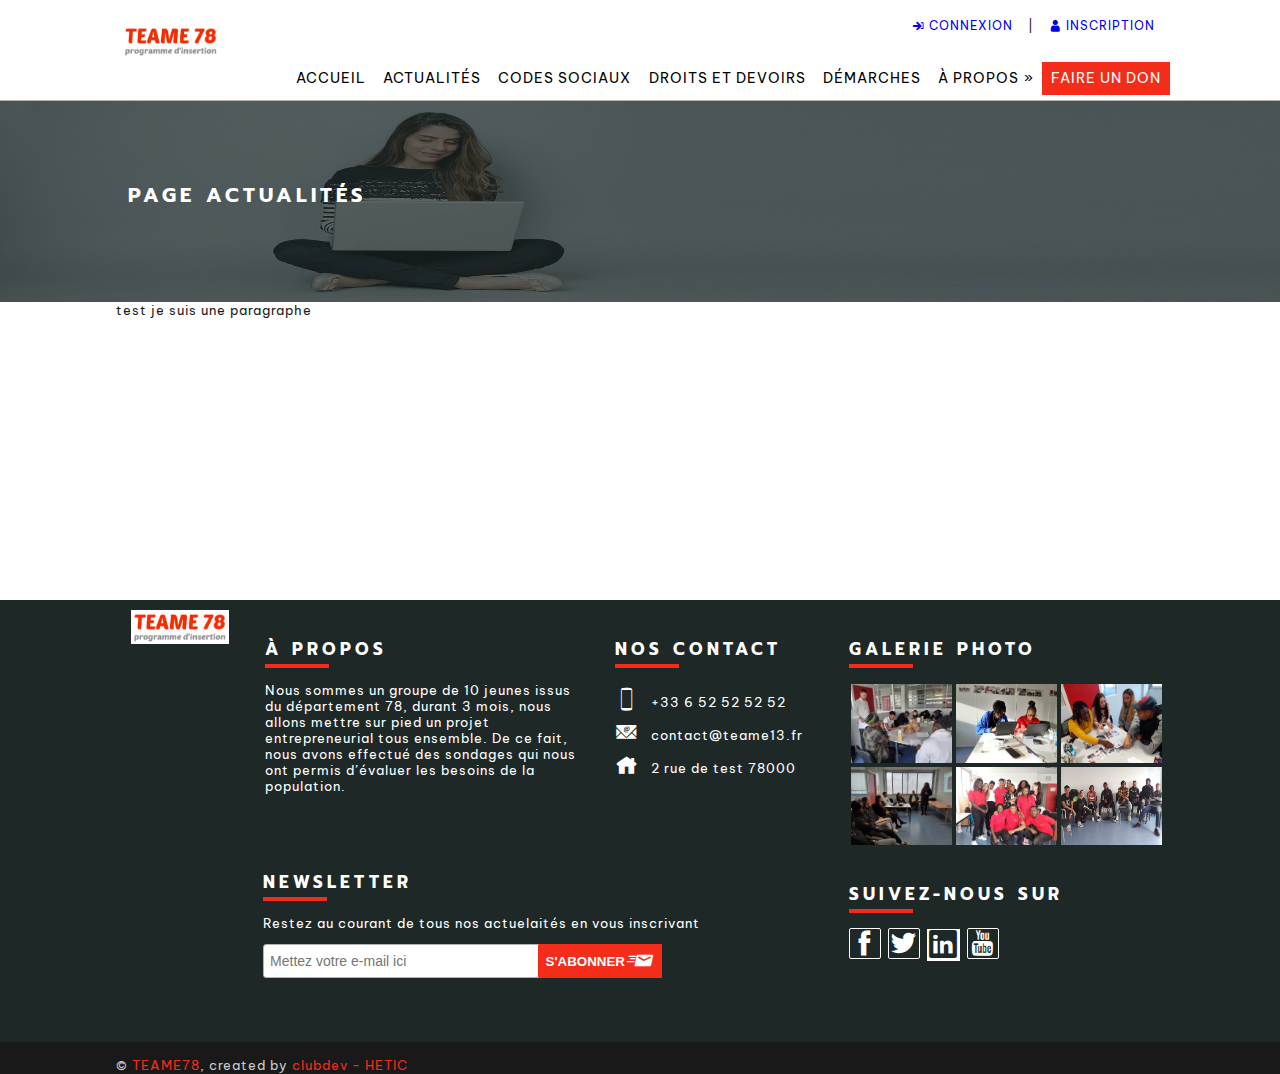
<file: contenu_detail_thematique.html>
<!DOCTYPE html>
<html lang="en">
  <head>
    <meta charset="UTF-8" />
    <meta name="viewport" content="width=device-width, initial-scale=1.0" />
    <meta http-equiv="X-UA-Compatible" content="ie=edge" />
    <link rel="stylesheet" type="text/css" href="assets/css/style.css" />
    <link rel="stylesheet" type="text/css" href="assets/css/image-slider.css" />
    <link rel="stylesheet" type="text/css" href="assets/css/color.css" />
    <link rel="stylesheet" type="text/css" href="assets/css/icofont.min.css" />
    <link rel="stylesheet" type="text/css" href="assets/css/slick.min.css" />
    <link
      rel="stylesheet"
      type="text/css"
      href="assets/css/slick-theme.min.css"
    />
    <link
      rel="stylesheet"
      href="https://use.fontawesome.com/releases/v5.0.10/css/all.css"
      integrity="sha384-+d0P83n9kaQMCwj8F4RJB66tzIwOKmrdb46+porD/OvrJ+37WqIM7UoBtwHO6Nlg"
      crossorigin="anonymous"
    />
    <link
      rel="stylesheet"
      href="https://cdnjs.cloudflare.com/ajax/libs/animate.css/3.7.2/animate.min.css"
    />
    <meta
      name="description"
      content="Association de lutte contre les discriminations"
    />
    <meta
      name="keywords"
      content="association, discrimination, teame, 78, trapppes, égalité, thématiques"
    />
    <meta name="author" content="WP2022 - devclub" />
    <title>J'ACT | Nos thématiques</title>
  </head>
  <body>
    <div class="container-fluid">
      <header>
        <div class="header">
          <div class="logo">
            <a href="index.html"><img src="assets/img/logo.png" alt="logo teame78" /></a>
          </div>
          <a class="sign-up" href="#"><i class="icofont-user"></i></a>
          <div class="sign-up-large">
            <a href="connexion.html"><i class="icofont-sign-in"></i> CONNEXION</a> |
            <a href="inscription.html"><i class="icofont-user"></i> INSCRIPTION</a>
          </div>
          <!--<a href="#" class="sub-btn btn btn-theme">Faire un don</a> -->
        </div>
        <div class="sign-up-large-desktop">
          <a href="connexion.htm"><i class="icofont-sign-in"></i> CONNEXION</a> |
          <a href="inscription.html"><i class="icofont-user"></i> INSCRIPTION</a>
        </div>
        <div class="menu">
          <span class="bar"></span>
        </div>

        <nav class="nav">
          <div class="overlay menu-open">
            <ul class="primary-menu">
              <li><a href="index.html">accueil</a></li>
              <li><a href="actualites.html">actualités</a></li>
              <li><a href="codes_sociaux.html">Codes sociaux</a></li>
              <li><a href="doits_devoirs.html">Droits et Devoirs</a></li>
              <li><a href="demarches.html">Démarches</a></li>
              <li class="drop-menu">
                <a href="#">à propos</a>
                <ul>
                  <li><a href="qui_sommes_nous.html">Qui sommes-nous ?</a></li>
                  <li><a href="organigramme.html">Notre organigramme</a></li>
                  <li><a href="nos_partenaires.html">Nos partenaires</a></li>
                  <li><a href="contact.html">contact</a></li>
                </ul>
              </li>
              <li><a href="don.html" class="great-menu btn-theme">Faire un don</a></li>
            </ul>
          </div>
        </nav>
      </header>
      <div class="clearfix"></div>
      
      <main class="main-grid">
        <section class="section-bg">
            <img src="assets/img/woman-3190829_1280.jpg" />
            <div class="bg-black"></div>
            <div class="bg-title">
              <h1 class="container">Page actualités</h1>
            </div>
        </section>
        <div class="content-component">
          
          <!-- Mettez le conetnu main des pages ici -->
          test je suis une paragraphe

        </div>
        
      </main>

      <div class="newsletters">
        <div class="container-newsletters">
            <h2>newsletter <span></span></h2>
            <p>Restez au courant de tous nos actuelaités en vous inscrivant</p>
            <form action="#" method="POST">
              <input type="email" name="newsletter" placeholder="Mettez votre e-mail ici"/>
              <button type="submit" class="bg-theme"><span>S'ABONNER</span> <i class="icofont-send-mail"></i></button>

            </form>
        </div>
      </div>
      <footer class="bg-theme-2">
        <div class="container-footer">
          <div class="logo-footer">
            <img src="assets/img/logo.png" alt="logo teame78" />
          </div>
          <div class="about-footer">
            <h2>à propos <span></span></h2>
            <p>
              Nous sommes un groupe de 10 jeunes issus du département 78, durant
              3 mois, nous allons mettre sur pied un projet entrepreneurial tous
              ensemble. De ce fait, nous avons effectué des sondages qui nous
              ont permis d’évaluer les besoins de la population.
            </p>
          </div>
          <div class="contact-footer">
            <h2>Nos contact <span></span></h2>
            <ul>
              <li>
                <i class="icofont-android-nexus"></i>&nbsp;&nbsp; +33 6 52 52 52
                52
              </li>
              <li>
                <i class="icofont-email"></i>&nbsp;&nbsp; contact@teame13.fr
              </li>
              <li>
                <i class="icofont-home"></i>&nbsp;&nbsp; 2 rue de test 78000
              </li>
            </ul>
          </div>
          <div class="gallery-footer">
            <h2>Galerie photo <span></span></h2>
            <div class="block-gallery">
              <div class="img-gal view-ninth">
                <img
                  src="assets/img/IMG_0139.JPG"
                  alt="logo teame78"
                />
                <div class="content">
                  <h2>Logo teame78</h2>
                </div>
              </div>
              <div class="img-gal view-ninth">
                <img
                  src="assets/img/20191112_151511.JPEG"
                  alt="logo teame78"
                />
                <div class="content">
                  <h2>Logo teame78</h2>
                </div>
              </div>
              <div class="img-gal view-ninth">
                <img
                  src="assets/img/20191008_113116.JPEG"
                  alt="logo teame78"
                />
                <div class="content">
                  <h2>Logo teame78</h2>
                </div>
              </div>
              <div class="img-gal view-ninth">
                <img
                  src="assets/img/20191017_141605.JPEG"
                  alt="logo teame78"
                />
                <div class="content">
                  <h2>Logo teame78</h2>
                </div>
              </div>
              <div class="img-gal view-ninth screen-large">
                <img
                  src="assets/img/20191029_120409.JPEG"
                  alt="logo teame78"
                />
                <div class="content">
                  <h2>Logo teame78</h2>
                </div>
              </div>
              <div class="img-gal view-ninth screen-large">
                <img
                  src="assets/img/20191016_114117.JPEG"
                  alt="logo teame78"
                />
                <div class="content">
                  <h2>Logo teame78</h2>
                </div>
              </div>
            </div>
          </div>
          <div class="newsletters-footer">
            <h2>newsletter <span></span></h2>
            <p>Restez au courant de tous nos actuelaités en vous inscrivant</p>
            <form action="#" method="POST">
              <input
                type="email"
                name="newsletter"
                placeholder="Mettez votre e-mail ici"
              />
              <button type="submit" class="bg-theme">
                <span>S'ABONNER</span> <i class="icofont-send-mail"></i>
              </button>
            </form>
          </div>
          <div class="reseau-footer">
            <h2>Suivez-nous sur <span></span></h2>
            <a href="#"
              ><i class="icofont-facebook border-white facebook"></i
            ></a>
            <a href="#"><i class="icofont-twitter border-white twitter"></i></a>
            <a href="#"><i class="icofont-linkedin  linkedin"></i></a>
            <a href="#"><i class="icofont-youtube border-white youtube"></i></a>
          </div>
          <div class="down-logo-footer"></div>
        </div>
      </footer>
      <div class="copyright">
          <div class="content">
            &copy; <a href="" class="text-theme">TEAME78</a>, created by <a href="#" class="text-theme"> clubdev - HETIC</a>
          </div>
      </div>
    </div>

    <script src="assets/js/jquery-3.3.1.min.js"></script>
    <script src="assets/js/slick.min.js"></script>
    <script src="assets/js/script.js"></script>
    <script src="assets/js/image-slider.js"></script>
  </body>
</html>
</file>
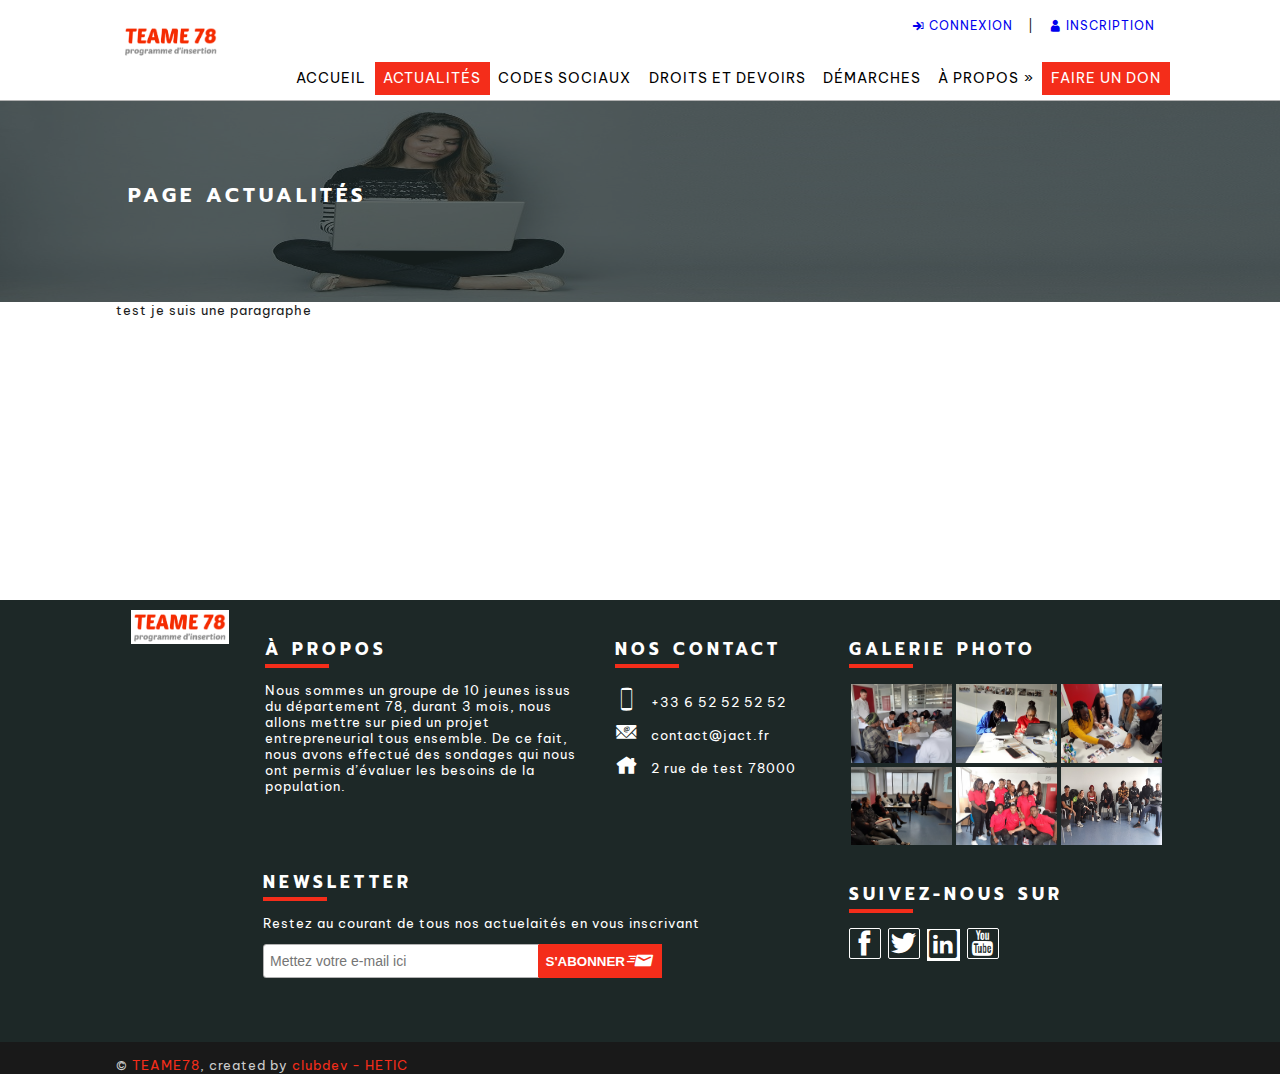
<file: detail_actualite.html>
<!DOCTYPE html>
<html lang="en">
  <head>
    <meta charset="UTF-8" />
    <meta name="viewport" content="width=device-width, initial-scale=1.0" />
    <meta http-equiv="X-UA-Compatible" content="ie=edge" />
    <link rel="stylesheet" type="text/css" href="assets/css/style.css" />
    <link rel="stylesheet" type="text/css" href="assets/css/actu.css" />
    <link rel="stylesheet" type="text/css" href="assets/css/image-slider.css" />
    <link rel="stylesheet" type="text/css" href="assets/css/color.css" />
    <link rel="stylesheet" type="text/css" href="assets/css/icofont.min.css" />
    <link rel="stylesheet" type="text/css" href="assets/css/slick.min.css" />
    <link rel="stylesheet" href="assets/css/swiper.min.css">
    <link rel="stylesheet" href="assets/css/modal.css">
    <script src="assets/js/modernizr.min.js"></script>
    <link
      rel="stylesheet"
      type="text/css"
      href="assets/css/slick-theme.min.css"
    />
    <link
      rel="stylesheet"
      href="https://use.fontawesome.com/releases/v5.0.10/css/all.css"
      integrity="sha384-+d0P83n9kaQMCwj8F4RJB66tzIwOKmrdb46+porD/OvrJ+37WqIM7UoBtwHO6Nlg"
      crossorigin="anonymous"
    />
    <link
      rel="stylesheet"
      href="https://cdnjs.cloudflare.com/ajax/libs/animate.css/3.7.2/animate.min.css"
    />
    <meta
      name="description"
      content="Association de lutte contre les discriminations"
    />
    <meta
      name="keywords"
      content="association, discrimination, teame, 78, trapppes, égalité, thématiques"
    />
    <meta name="author" content="WP2022 - devclub" />
    <title>J'ACT | Actualité</title>
  </head>
  <body>
    <div class="container-fluid">
      <header>
        <div class="header">
          <div class="logo">
            <a href="index.html"><img src="assets/img/logo.png" alt="logo teame78" /></a>
          </div>
          <a class="sign-up cd-signin" href="#"><i class="icofont-user"></i></a>
          <div class="sign-up-large">
            <a href="#" class="cd-signin"><i class="icofont-sign-in"></i> CONNEXION</a> |
            <a href="#" class="cd-signup"><i class="icofont-user"></i> INSCRIPTION</a>
          </div>
          <!--<a href="#" class="sub-btn btn btn-theme">Faire un don</a> -->
        </div>
        <div class="sign-up-large-desktop">
          <a href="#" class="cd-signin"><i class="icofont-sign-in"></i> CONNEXION</a> |
          <a href="#" class="cd-signup"><i class="icofont-user"></i> INSCRIPTION</a>
        </div>
        <div class="menu">
          <span class="bar"></span>
        </div>

        <nav class="nav">
          <div class="overlay menu-open">
            <ul class="primary-menu">
              <li><a href="index.html">accueil</a></li>
              <li><a href="actualites.html" class="active">actualités</a></li>
              <li><a href="codes_sociaux.html">Codes sociaux</a></li>
              <li><a href="doits_devoirs.html">Droits et Devoirs</a></li>
              <li><a href="demarches.html">Démarches</a></li>
              <li class="drop-menu">
                <a href="#">à propos</a>
                <ul>
                  <li><a href="qui_sommes_nous.html">Qui sommes-nous ?</a></li>
                  <li><a href="organigramme.html">Notre organigramme</a></li>
                  <li><a href="nos_partenaires.html">Nos partenaires</a></li>
                  <li><a href="contact.html">contact</a></li>
                </ul>
              </li>
              <li><a href="don.html" class="great-menu btn-theme">Faire un don</a></li>
            </ul>
          </div>
        </nav>
      </header>
      <div class="clearfix"></div>
      
      <main class="main-grid">
        <section class="section-bg">
            <img src="assets/img/woman-3190829_1280.jpg" />
            <div class="bg-black"></div>
            <div class="bg-title">
              <h1 class="container animated bounceInDown">Page actualités</h1>
            </div>
        </section>
        <div class="content-component">
          
          <!-- Mettez le conetnu main des pages ici -->
          test je suis une paragraphe

        </div>
        
      </main>

      <div class="newsletters">
        <div class="container-newsletters">
            <h2>newsletter <span></span></h2>
            <p>Restez au courant de tous nos actuelaités en vous inscrivant</p>
            <form action="#" method="POST">
              <input type="email" name="newsletter" placeholder="Mettez votre e-mail ici"/>
              <button type="submit" class="bg-theme"><span>S'ABONNER</span> <i class="icofont-send-mail"></i></button>

            </form>
        </div>
      </div>
      <footer class="bg-theme-2">
        <div class="container-footer">
          <div class="logo-footer">
            <img src="assets/img/logo.png" alt="logo teame78" />
          </div>
          <div class="about-footer">
            <h2>à propos <span></span></h2>
            <p>
              Nous sommes un groupe de 10 jeunes issus du département 78, durant
              3 mois, nous allons mettre sur pied un projet entrepreneurial tous
              ensemble. De ce fait, nous avons effectué des sondages qui nous
              ont permis d’évaluer les besoins de la population.
            </p>
          </div>
          <div class="contact-footer">
            <h2>Nos contact <span></span></h2>
            <ul>
              <li>
                <i class="icofont-android-nexus"></i>&nbsp;&nbsp; +33 6 52 52 52
                52
              </li>
              <li>
                <i class="icofont-email"></i>&nbsp;&nbsp; contact@jact.fr
              </li>
              <li>
                <i class="icofont-home"></i>&nbsp;&nbsp; 2 rue de test 78000
              </li>
            </ul>
          </div>
          <div class="gallery-footer">
            <h2>Galerie photo <span></span></h2>
            <div class="block-gallery">
              <div class="img-gal view-ninth">
                <img
                  src="assets/img/IMG_0139.JPG"
                  alt="logo teame78"
                />
                <div class="content">
                  <h2>Logo teame78</h2>
                </div>
              </div>
              <div class="img-gal view-ninth">
                <img
                  src="assets/img/20191112_151511.JPEG"
                  alt="logo teame78"
                />
                <div class="content">
                  <h2>Logo teame78</h2>
                </div>
              </div>
              <div class="img-gal view-ninth">
                <img
                  src="assets/img/20191008_113116.JPEG"
                  alt="logo teame78"
                />
                <div class="content">
                  <h2>Logo teame78</h2>
                </div>
              </div>
              <div class="img-gal view-ninth">
                <img
                  src="assets/img/20191017_141605.JPEG"
                  alt="logo teame78"
                />
                <div class="content">
                  <h2>Logo teame78</h2>
                </div>
              </div>
              <div class="img-gal view-ninth screen-large">
                <img
                  src="assets/img/20191029_120409.JPEG"
                  alt="logo teame78"
                />
                <div class="content">
                  <h2>Logo teame78</h2>
                </div>
              </div>
              <div class="img-gal view-ninth screen-large">
                <img
                  src="assets/img/20191016_114117.JPEG"
                  alt="logo teame78"
                />
                <div class="content">
                  <h2>Logo teame78</h2>
                </div>
              </div>
            </div>
          </div>
          <div class="newsletters-footer">
            <h2>newsletter <span></span></h2>
            <p>Restez au courant de tous nos actuelaités en vous inscrivant</p>
            <form action="#" method="POST">
              <input
                type="email"
                name="newsletter"
                placeholder="Mettez votre e-mail ici"
              />
              <button type="submit" class="bg-theme">
                <span>S'ABONNER</span> <i class="icofont-send-mail"></i>
              </button>
            </form>
          </div>
          <div class="reseau-footer">
            <h2>Suivez-nous sur <span></span></h2>
            <a href="#"
              ><i class="icofont-facebook border-white facebook"></i
            ></a>
            <a href="#"><i class="icofont-twitter border-white twitter"></i></a>
            <a href="#"><i class="icofont-linkedin  linkedin"></i></a>
            <a href="#"><i class="icofont-youtube border-white youtube"></i></a>
          </div>
          <div class="down-logo-footer"></div>
        </div>
      </footer>
      <div class="copyright">
        <div class="content">
          &copy; <a href="" class="text-theme">TEAME78</a>, created by
          <a href="#" class="text-theme"> clubdev - HETIC</a>
        </div>
      </div>
    </div>

    <div class="cd-user-modal" id="modal"> <!-- this is the entire modal form, including the background -->
      <div class="cd-user-modal-container"> <!-- this is the container wrapper -->
        <ul class="cd-switcher">
          <li><a href="#0">CONNEXION</a></li>
          <li><a href="#0">NOUVEAU COMPTE</a></li>
        </ul>

        <div id="cd-login"> <!-- log in form -->
          <form class="cd-form">
            <p class="fieldset">
              <label class="image-replace cd-username" for="signup-username">Identifiant</label>
              <input class="full-width has-padding has-border" id="signup-username" type="text" placeholder="Identifiant">
              <span class="cd-error-message">Error message here!</span>
            </p>

            <p class="fieldset">
              <label class="image-replace cd-password" for="signin-password">Mot de passe</label>
              <input class="full-width has-padding has-border" id="signin-password" type="password"  placeholder="Mot de passe">
              <span class="cd-error-message">Error message here!</span>
            </p>

            <p class="fieldset">
              <input type="checkbox" id="remember-me" checked>
              <label for="remember-me">Se souvenir de moi</label>
            </p>

            <p class="fieldset">
              <button type="submit" class="btn bg-theme form-element send-forgot padding-b-10">Se connecter</button>
            </p>
          </form>
          <p class="cd-form-bottom-message"><a href="#0">Mot de passe oublié ?</a></p>
          <!-- <a href="#0" class="cd-close-form">Close</a> -->
        </div> <!-- cd-login -->

        <div id="cd-signup"> <!-- sign up form -->
          <form class="cd-form">
            <p class="fieldset">
              <label class="image-replace cd-username" for="signup-username">Identifiant</label>
              <input class="full-width has-padding has-border" id="signup-username" type="text" placeholder="Identifiant">
              <span class="cd-error-message">Error message here!</span>
            </p>

            <p class="fieldset">
              <label class="image-replace cd-email" for="signup-email">Email</label>
              <input class="full-width has-padding has-border" id="signup-email" type="email" placeholder="Email">
              <span class="cd-error-message">Error message here!</span>
            </p>

            <p class="fieldset">
              <label class="image-replace cd-password" for="signup-password">Mot de passe</label>
              <input class="full-width has-padding has-border" id="signup-password" type="password"  placeholder="Mot de passe">
              <span class="cd-error-message">Error message here!</span>
            </p>

            <p class="fieldset">
              <label class="image-replace cd-password" for="signup-password-confirm">Confirmer le mot de passe</label>
              <input class="full-width has-padding has-border" id="signup-password-confirm" type="password"  placeholder="Confirmer le mot de passe">
              <span class="cd-error-message">Error message here!</span>
            </p>

            <p class="fieldset">
              <input type="checkbox" id="accept-terms">
              <label for="accept-terms">J'accepte toutes les <a href="#0">Termes & Conditions</a></label>
            </p>

            <p class="fieldset">
              <button type="submit" class="btn bg-theme form-element send-create padding-b-10">Créer le compte</button>
            </p>
          </form>

          <!-- <a href="#0" class="cd-close-form">Close</a> -->
        </div> <!-- cd-signup -->

        <div id="cd-reset-password"> <!-- reset password form -->
          <p class="cd-form-message">Mot de passe perdu ? Veuillez saisir votre adresse email. Vous recevrez un lien pour créer un nouveau mot de passe.</p>

          <form class="cd-form">
            <p class="fieldset">
              <label class="image-replace cd-email" for="reset-email">Email</label>
              <input class="full-width has-padding has-border" id="reset-email" type="email" placeholder="Email">
              <span class="cd-error-message">Error message here!</span>
            </p>

            <p class="fieldset">
              <button type="submit" class="btn bg-theme form-element send-forgot padding-b-10">Envoyer</button>
            </p>
          </form>

          <p class="cd-form-bottom-message"><a href="#0">Retour à la connexion</a></p>
        </div> <!-- cd-reset-password -->
        <a href="#0" class="cd-close-form">Close</a>
      </div> <!-- cd-user-modal-container -->
    </div>

    <script src="assets/js/jquery-3.3.1.min.js"></script>
    <script src="assets/js/jquery-migrate-1.2.1.min.js"></script>
    <script src="assets/js/slick.min.js"></script>
    <script src="assets/js/swiper.min.js"></script>
    <script src="assets/js/script.js"></script>
    <script src="assets/js/modal.js"></script>
    <script src="assets/js/image-slider.js"></script>
  </body>
</html>
</file>
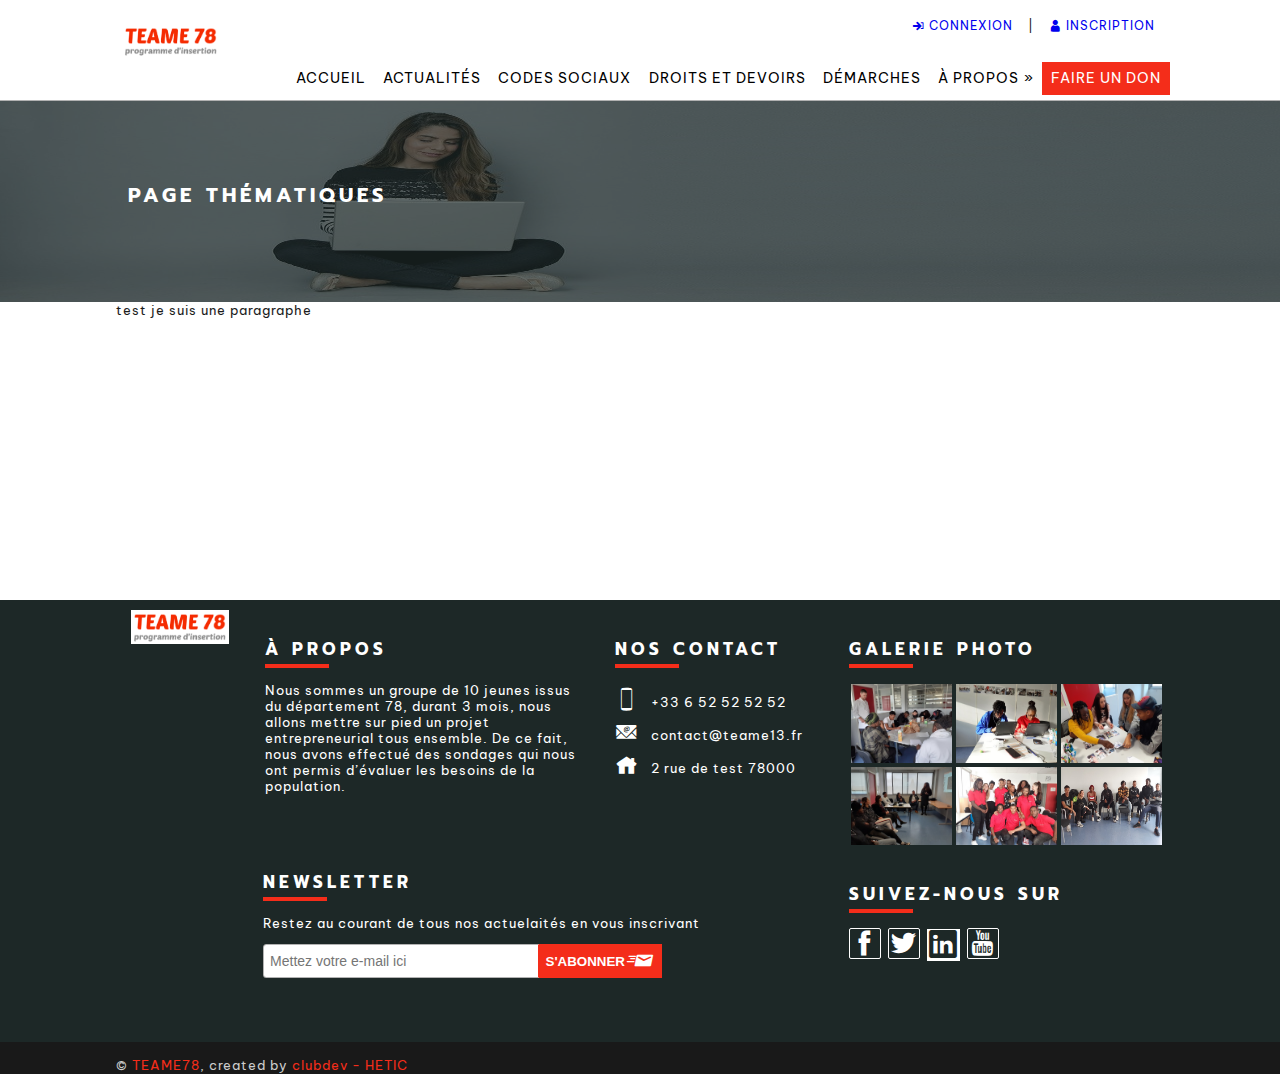
<file: detail_thematique.html>
<!DOCTYPE html>
<html lang="en">
  <head>
    <meta charset="UTF-8" />
    <meta name="viewport" content="width=device-width, initial-scale=1.0" />
    <meta http-equiv="X-UA-Compatible" content="ie=edge" />
    <link rel="stylesheet" type="text/css" href="assets/css/style.css" />
    <link rel="stylesheet" type="text/css" href="assets/css/image-slider.css" />
    <link rel="stylesheet" type="text/css" href="assets/css/color.css" />
    <link rel="stylesheet" type="text/css" href="assets/css/icofont.min.css" />
    <link rel="stylesheet" type="text/css" href="assets/css/slick.min.css" />
    <link
      rel="stylesheet"
      type="text/css"
      href="assets/css/slick-theme.min.css"
    />
    <link
      rel="stylesheet"
      href="https://use.fontawesome.com/releases/v5.0.10/css/all.css"
      integrity="sha384-+d0P83n9kaQMCwj8F4RJB66tzIwOKmrdb46+porD/OvrJ+37WqIM7UoBtwHO6Nlg"
      crossorigin="anonymous"
    />
    <link
      rel="stylesheet"
      href="https://cdnjs.cloudflare.com/ajax/libs/animate.css/3.7.2/animate.min.css"
    />
    <meta
      name="description"
      content="Association de lutte contre les discriminations"
    />
    <meta
      name="keywords"
      content="association, discrimination, teame, 78, trapppes, égalité, thématiques"
    />
    <meta name="author" content="WP2022 - devclub" />
    <title>J'ACT | Nos thématiques</title>
  </head>
  <body>
    <div class="container-fluid">
      <header>
        <div class="header">
          <div class="logo">
            <a href="index.html"><img src="assets/img/logo.png" alt="logo teame78" /></a>
          </div>
          <a class="sign-up" href="#"><i class="icofont-user"></i></a>
          <div class="sign-up-large">
            <a href="connexion.html"><i class="icofont-sign-in"></i> CONNEXION</a> |
            <a href="inscription.html"><i class="icofont-user"></i> INSCRIPTION</a>
          </div>
          <!--<a href="#" class="sub-btn btn btn-theme">Faire un don</a> -->
        </div>
        <div class="sign-up-large-desktop">
          <a href="connexion.htm"><i class="icofont-sign-in"></i> CONNEXION</a> |
          <a href="inscription.html"><i class="icofont-user"></i> INSCRIPTION</a>
        </div>
        <div class="menu">
          <span class="bar"></span>
        </div>

        <nav class="nav">
          <div class="overlay menu-open">
            <ul class="primary-menu">
              <li><a href="index.html">accueil</a></li>
              <li><a href="actualites.html">actualités</a></li>
              <li><a href="codes_sociaux.html">Codes sociaux</a></li>
              <li><a href="doits_devoirs.html">Droits et Devoirs</a></li>
              <li><a href="demarches.html">Démarches</a></li>
              <li class="drop-menu">
                <a href="#">à propos</a>
                <ul>
                  <li><a href="qui_sommes_nous.html">Qui sommes-nous ?</a></li>
                  <li><a href="organigramme.html">Notre organigramme</a></li>
                  <li><a href="nos_partenaires.html">Nos partenaires</a></li>
                  <li><a href="contact.html">contact</a></li>
                </ul>
              </li>
              <li><a href="don.html" class="great-menu btn-theme">Faire un don</a></li>
            </ul>
          </div>
        </nav>
      </header>
      <div class="clearfix"></div>
      
      <main class="main-grid">
        <section class="section-bg">
            <img src="assets/img/woman-3190829_1280.jpg" />
            <div class="bg-black"></div>
            <div class="bg-title">
              <h1 class="container animated bounceInDown">Page thématiques</h1>
            </div>
        </section>
        <div class="content-component">
          
          <!-- Mettez le conetnu main des pages ici -->
          test je suis une paragraphe

        </div>
        
      </main>

      <div class="newsletters">
        <div class="container-newsletters">
            <h2>newsletter <span></span></h2>
            <p>Restez au courant de tous nos actuelaités en vous inscrivant</p>
            <form action="#" method="POST">
              <input type="email" name="newsletter" placeholder="Mettez votre e-mail ici"/>
              <button type="submit" class="bg-theme"><span>S'ABONNER</span> <i class="icofont-send-mail"></i></button>

            </form>
        </div>
      </div>
      <footer class="bg-theme-2">
        <div class="container-footer">
          <div class="logo-footer">
            <img src="assets/img/logo.png" alt="logo teame78" />
          </div>
          <div class="about-footer">
            <h2>à propos <span></span></h2>
            <p>
              Nous sommes un groupe de 10 jeunes issus du département 78, durant
              3 mois, nous allons mettre sur pied un projet entrepreneurial tous
              ensemble. De ce fait, nous avons effectué des sondages qui nous
              ont permis d’évaluer les besoins de la population.
            </p>
          </div>
          <div class="contact-footer">
            <h2>Nos contact <span></span></h2>
            <ul>
              <li>
                <i class="icofont-android-nexus"></i>&nbsp;&nbsp; +33 6 52 52 52
                52
              </li>
              <li>
                <i class="icofont-email"></i>&nbsp;&nbsp; contact@teame13.fr
              </li>
              <li>
                <i class="icofont-home"></i>&nbsp;&nbsp; 2 rue de test 78000
              </li>
            </ul>
          </div>
          <div class="gallery-footer">
            <h2>Galerie photo <span></span></h2>
            <div class="block-gallery">
              <div class="img-gal view-ninth">
                <img
                  src="assets/img/IMG_0139.JPG"
                  alt="logo teame78"
                />
                <div class="content">
                  <h2>Logo teame78</h2>
                </div>
              </div>
              <div class="img-gal view-ninth">
                <img
                  src="assets/img/20191112_151511.JPEG"
                  alt="logo teame78"
                />
                <div class="content">
                  <h2>Logo teame78</h2>
                </div>
              </div>
              <div class="img-gal view-ninth">
                <img
                  src="assets/img/20191008_113116.JPEG"
                  alt="logo teame78"
                />
                <div class="content">
                  <h2>Logo teame78</h2>
                </div>
              </div>
              <div class="img-gal view-ninth">
                <img
                  src="assets/img/20191017_141605.JPEG"
                  alt="logo teame78"
                />
                <div class="content">
                  <h2>Logo teame78</h2>
                </div>
              </div>
              <div class="img-gal view-ninth screen-large">
                <img
                  src="assets/img/20191029_120409.JPEG"
                  alt="logo teame78"
                />
                <div class="content">
                  <h2>Logo teame78</h2>
                </div>
              </div>
              <div class="img-gal view-ninth screen-large">
                <img
                  src="assets/img/20191016_114117.JPEG"
                  alt="logo teame78"
                />
                <div class="content">
                  <h2>Logo teame78</h2>
                </div>
              </div>
            </div>
          </div>
          <div class="newsletters-footer">
            <h2>newsletter <span></span></h2>
            <p>Restez au courant de tous nos actuelaités en vous inscrivant</p>
            <form action="#" method="POST">
              <input
                type="email"
                name="newsletter"
                placeholder="Mettez votre e-mail ici"
              />
              <button type="submit" class="bg-theme">
                <span>S'ABONNER</span> <i class="icofont-send-mail"></i>
              </button>
            </form>
          </div>
          <div class="reseau-footer">
            <h2>Suivez-nous sur <span></span></h2>
            <a href="#"
              ><i class="icofont-facebook border-white facebook"></i
            ></a>
            <a href="#"><i class="icofont-twitter border-white twitter"></i></a>
            <a href="#"><i class="icofont-linkedin  linkedin"></i></a>
            <a href="#"><i class="icofont-youtube border-white youtube"></i></a>
          </div>
          <div class="down-logo-footer"></div>
        </div>
      </footer>
      <div class="copyright">
          <div class="content">
            &copy; <a href="" class="text-theme">TEAME78</a>, created by <a href="#" class="text-theme"> clubdev - HETIC</a>
          </div>
      </div>
    </div>

    <script src="assets/js/jquery-3.3.1.min.js"></script>
    <script src="assets/js/slick.min.js"></script>
    <script src="assets/js/script.js"></script>
    <script src="assets/js/image-slider.js"></script>
  </body>
</html>
</file>
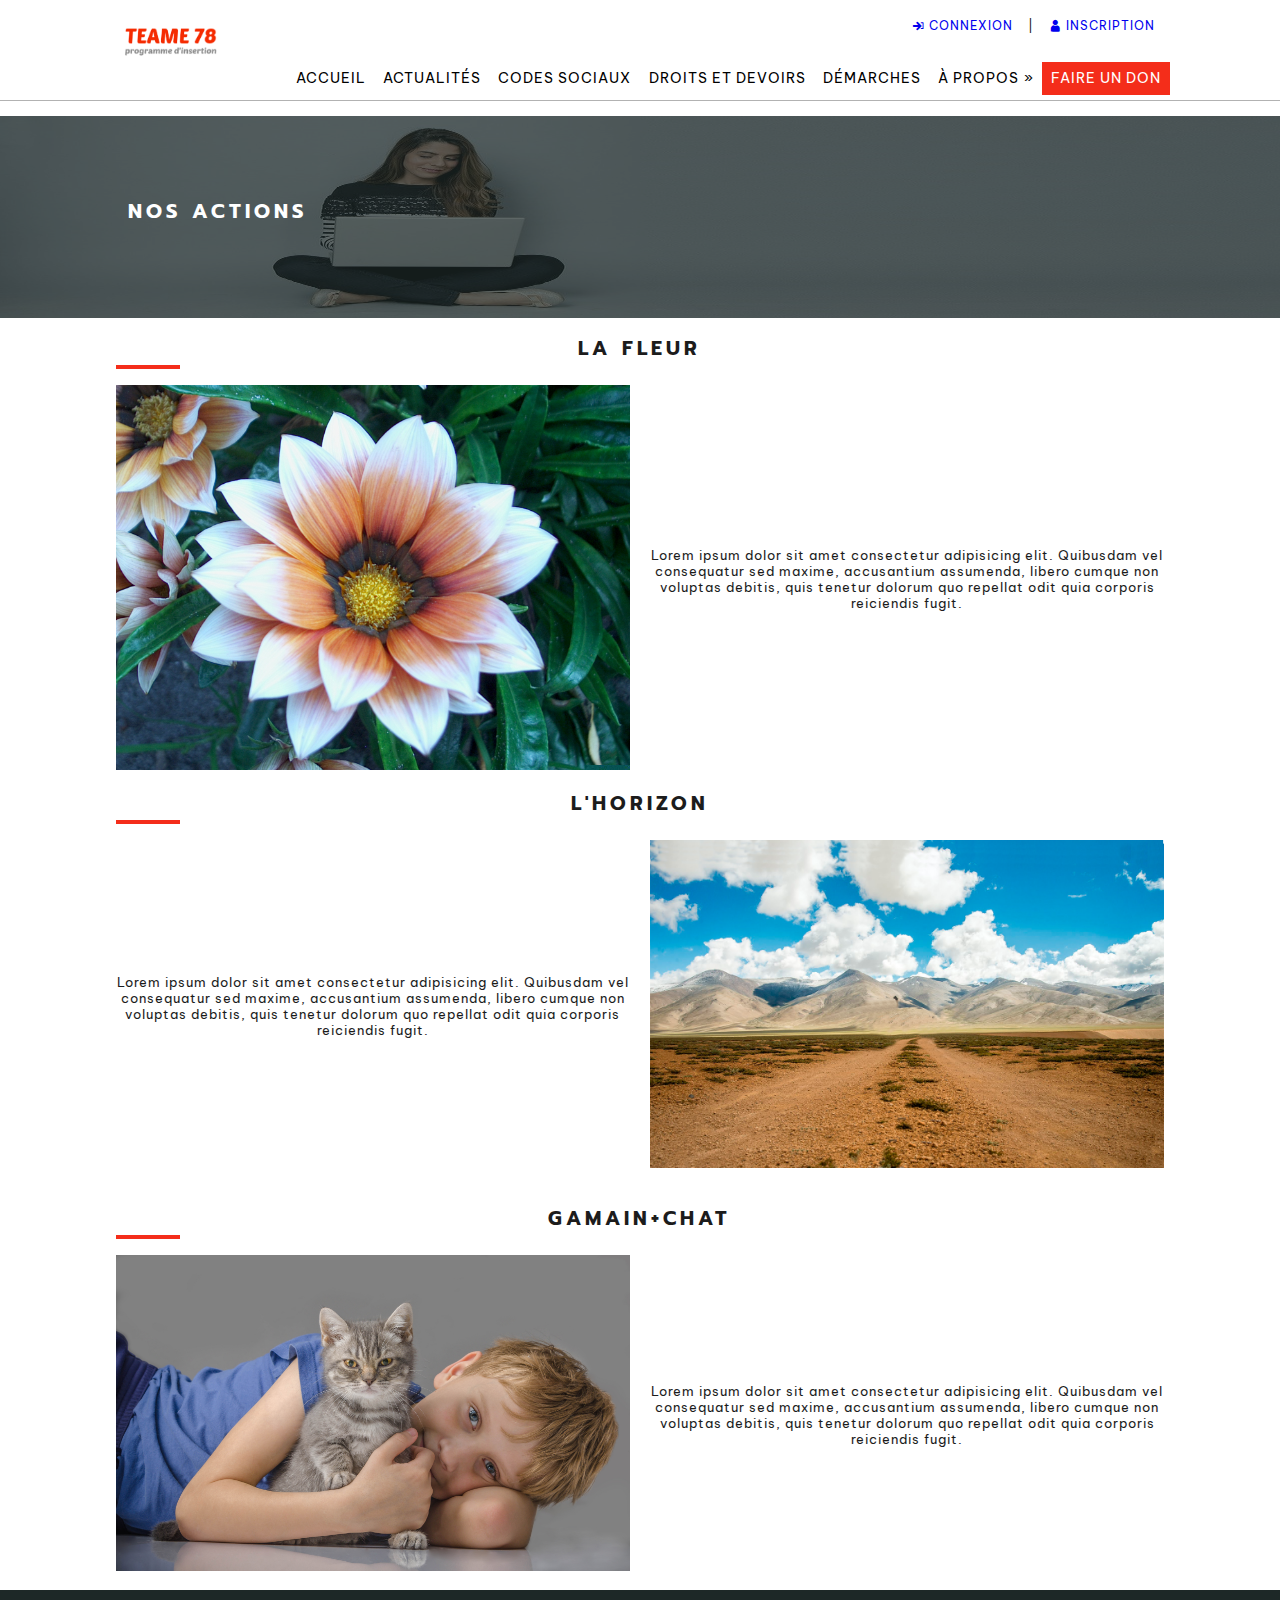
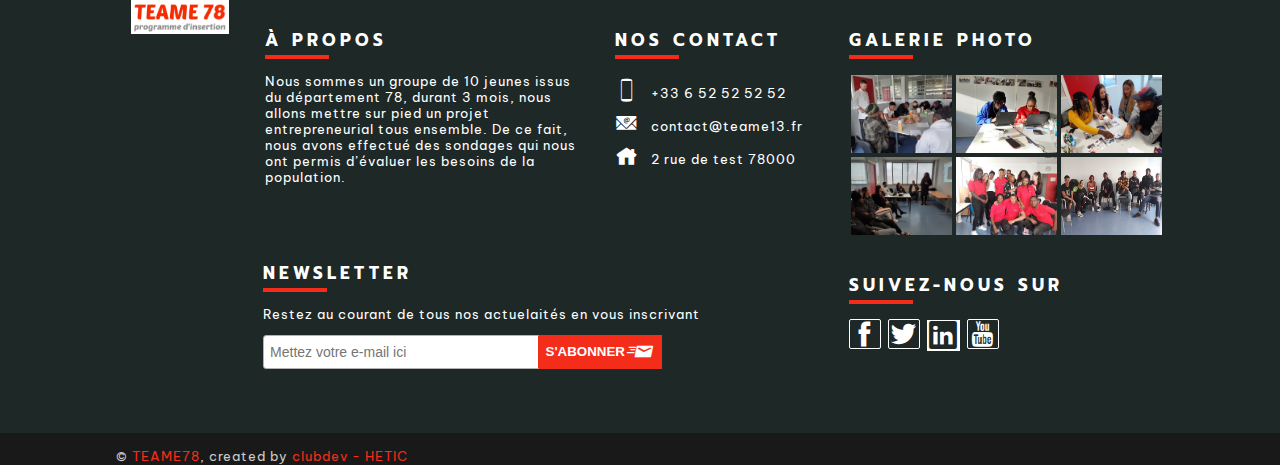
<file: nos_actions.html>
<!DOCTYPE html>
<html lang="en">
  <head>
    <meta charset="UTF-8" />
    <meta name="viewport" content="width=device-width, initial-scale=1.0" />
    <meta http-equiv="X-UA-Compatible" content="ie=edge" />
    <link rel="stylesheet" type="text/css" href="assets/css/style.css" />
    <link rel="stylesheet" type="text/css" href="assets/css/image-slider.css" />
    <link rel="stylesheet" type="text/css" href="assets/css/color.css" />
    <link rel="stylesheet" type="text/css" href="assets/css/icofont.min.css" />
    <link rel="stylesheet" type="text/css" href="assets/css/slick.min.css" />
    <link
      rel="stylesheet"
      type="text/css"
      href="assets/css/slick-theme.min.css"
    />
    <link
      rel="stylesheet"
      href="https://use.fontawesome.com/releases/v5.0.10/css/all.css"
      integrity="sha384-+d0P83n9kaQMCwj8F4RJB66tzIwOKmrdb46+porD/OvrJ+37WqIM7UoBtwHO6Nlg"
      crossorigin="anonymous"
    />
    <link
      rel="stylesheet"
      href="https://cdnjs.cloudflare.com/ajax/libs/animate.css/3.7.2/animate.min.css"
    />
    <meta
      name="description"
      content="Association de lutte contre les discriminations"
    />
    <meta
      name="keywords"
      content="association, discrimination, teame, 78, trapppes, égalité, thématiques"
    />
    <meta name="author" content="WP2022 - devclub" />
    <title>J'ACT | Nos actions</title>
  </head>
  <body>
    <div class="container-fluid">
      <header>
        <div class="header">
          <div class="logo">
            <a href="index.html"><img src="assets/img/logo.png" alt="logo teame78" /></a>
          </div>
          <a class="sign-up" href="#"><i class="icofont-user"></i></a>
          <div class="sign-up-large">
            <a href="connexion.html"><i class="icofont-sign-in"></i> CONNEXION</a> |
            <a href="inscription.html"><i class="icofont-user"></i> INSCRIPTION</a>
          </div>
          <!--<a href="#" class="sub-btn btn btn-theme">Faire un don</a> -->
        </div>
        <div class="sign-up-large-desktop">
          <a href="connexion.htm"><i class="icofont-sign-in"></i> CONNEXION</a> |
          <a href="inscription.html"><i class="icofont-user"></i> INSCRIPTION</a>
        </div>
        <div class="menu">
          <span class="bar"></span>
        </div>

        <nav class="nav">
          <div class="overlay menu-open">
            <ul class="primary-menu">
              <li><a href="index.html">accueil</a></li>
              <li><a href="actualites.html">actualités</a></li>
              <li><a href="codes_sociaux.html">Codes sociaux</a></li>
              <li><a href="doits_devoirs.html">Droits et Devoirs</a></li>
              <li><a href="demarches.html">Démarches</a></li>
              <li class="drop-menu">
                <a href="#">à propos</a>
                <ul>
                  <li><a href="qui_sommes_nous.html">Qui sommes-nous ?</a></li>
                  <li><a href="organigramme.html">Notre organigramme</a></li>
                  <li><a href="nos_partenaires.html">Nos partenaires</a></li>
                  <li><a href="contact.html">contact</a></li>
                </ul>
              </li>
              <li><a href="don.html" class="great-menu btn-theme">Faire un don</a></li>
            </ul>
          </div>
        </nav>
      </header>
      <div class="clearfix"></div>
​
      <main class="main-grid">
        <section class="section-bg">
          <img src="assets/img/woman-3190829_1280.jpg" />
          <div class="bg-black"></div>
          <div class="bg-title">
            <h1 class="container animated bounceInDown">Nos actions</h1>
          </div>
        </section>
        <div class="content-component">
          <!-- Mettez le conetnu main des pages ici -->
          <h2 class="text-center">La fleur <span></span></h2>
          <div class="block-content">
            <div class="img lg"> 
              <img src="assets/img/20050720_078.jpg" alt="test" />
            </div>
            <div class="blockquote lg">
                <blockquote>
                  Lorem ipsum dolor sit amet consectetur adipisicing elit. Quibusdam
                  vel consequatur sed maxime, accusantium assumenda, libero cumque
                  non voluptas debitis, quis tenetur dolorum quo repellat odit quia
                  corporis reiciendis fugit.
                </blockquote>
            </div>
          </div>
          <h2 class="text-center">L'horizon <span></span></h2>
          <div class="block-content">
            <div class="img inverse lg"> 
              <img src="assets/img/horizon.jpg" alt="test" />
            </div>
            <div class="blockquote inverse lg">
                <blockquote>
                  Lorem ipsum dolor sit amet consectetur adipisicing elit. Quibusdam
                  vel consequatur sed maxime, accusantium assumenda, libero cumque
                  non voluptas debitis, quis tenetur dolorum quo repellat odit quia
                  corporis reiciendis fugit.
                </blockquote>
            </div>
          </div>
​
          <h2 class="text-center">gamain+chat <span></span></h2>
          <div class="block-content">
            <div class="img lg"> 
              <img src="assets/img/gamin+chat.jpg" alt="test" />
            </div>
            <div class="blockquote lg">
              <blockquote>
                Lorem ipsum dolor sit amet consectetur adipisicing elit. Quibusdam
                vel consequatur sed maxime, accusantium assumenda, libero cumque
                non voluptas debitis, quis tenetur dolorum quo repellat odit quia
                corporis reiciendis fugit.
              </blockquote>
            </div>
          </div>
        </div>
      </main>
​
      <div class="newsletters">
        <div class="container-newsletters">
          <h2>newsletter <span></span></h2>
          <p>Restez au courant de tous nos actuelaités en vous inscrivant</p>
          <form action="#" method="POST">
            <input
              type="email"
              name="newsletter"
              placeholder="Mettez votre e-mail ici"
            />
            <button type="submit" class="bg-theme">
              <span>S'ABONNER</span> <i class="icofont-send-mail"></i>
            </button>
          </form>
        </div>
      </div>
      <footer class="bg-theme-2">
        <div class="container-footer">
          <div class="logo-footer">
            <img src="assets/img/logo.png" alt="logo teame78" />
          </div>
          <div class="about-footer">
            <h2>à propos <span></span></h2>
            <p>
              Nous sommes un groupe de 10 jeunes issus du département 78, durant
              3 mois, nous allons mettre sur pied un projet entrepreneurial tous
              ensemble. De ce fait, nous avons effectué des sondages qui nous
              ont permis d’évaluer les besoins de la population.
            </p>
          </div>
          <div class="contact-footer">
            <h2>Nos contact <span></span></h2>
            <ul>
              <li>
                <i class="icofont-android-nexus"></i>&nbsp;&nbsp; +33 6 52 52 52
                52
              </li>
              <li>
                <i class="icofont-email"></i>&nbsp;&nbsp; contact@teame13.fr
              </li>
              <li>
                <i class="icofont-home"></i>&nbsp;&nbsp; 2 rue de test 78000
              </li>
            </ul>
          </div>
          <div class="gallery-footer">
            <h2>Galerie photo <span></span></h2>
            <div class="block-gallery">
              <div class="img-gal view-ninth">
                <img
                  src="assets/img/IMG_0139.JPG"
                  alt="logo teame78"
                />
                <div class="content">
                  <h2>Logo teame78</h2>
                </div>
              </div>
              <div class="img-gal view-ninth">
                <img
                  src="assets/img/20191112_151511.JPEG"
                  alt="logo teame78"
                />
                <div class="content">
                  <h2>Logo teame78</h2>
                </div>
              </div>
              <div class="img-gal view-ninth">
                <img
                  src="assets/img/20191008_113116.JPEG"
                  alt="logo teame78"
                />
                <div class="content">
                  <h2>Logo teame78</h2>
                </div>
              </div>
              <div class="img-gal view-ninth">
                <img
                  src="assets/img/20191017_141605.JPEG"
                  alt="logo teame78"
                />
                <div class="content">
                  <h2>Logo teame78</h2>
                </div>
              </div>
              <div class="img-gal view-ninth screen-large">
                <img
                  src="assets/img/20191029_120409.JPEG"
                  alt="logo teame78"
                />
                <div class="content">
                  <h2>Logo teame78</h2>
                </div>
              </div>
              <div class="img-gal view-ninth screen-large">
                <img
                  src="assets/img/20191016_114117.JPEG"
                  alt="logo teame78"
                />
                <div class="content">
                  <h2>Logo teame78</h2>
                </div>
              </div>
            </div>
          </div>
          <div class="newsletters-footer">
            <h2>newsletter <span></span></h2>
            <p>Restez au courant de tous nos actuelaités en vous inscrivant</p>
            <form action="#" method="POST">
              <input
                type="email"
                name="newsletter"
                placeholder="Mettez votre e-mail ici"
              />
              <button type="submit" class="bg-theme">
                <span>S'ABONNER</span> <i class="icofont-send-mail"></i>
              </button>
            </form>
          </div>
          <div class="reseau-footer">
            <h2>Suivez-nous sur <span></span></h2>
            <a href="#"
              ><i class="icofont-facebook border-white facebook"></i
            ></a>
            <a href="#"><i class="icofont-twitter border-white twitter"></i></a>
            <a href="#"><i class="icofont-linkedin  linkedin"></i></a>
            <a href="#"><i class="icofont-youtube border-white youtube"></i></a>
          </div>
          <div class="down-logo-footer"></div>
        </div>
      </footer>
      <div class="copyright">
          <div class="content">
            &copy; <a href="" class="text-theme">TEAME78</a>, created by <a href="#" class="text-theme"> clubdev - HETIC</a>
          </div>
      </div>
    </div>

    <script src="assets/js/jquery-3.3.1.min.js"></script>
    <script src="assets/js/slick.min.js"></script>
    <script src="assets/js/script.js"></script>
    <script src="assets/js/image-slider.js"></script>
  </body>
</html>
</file>
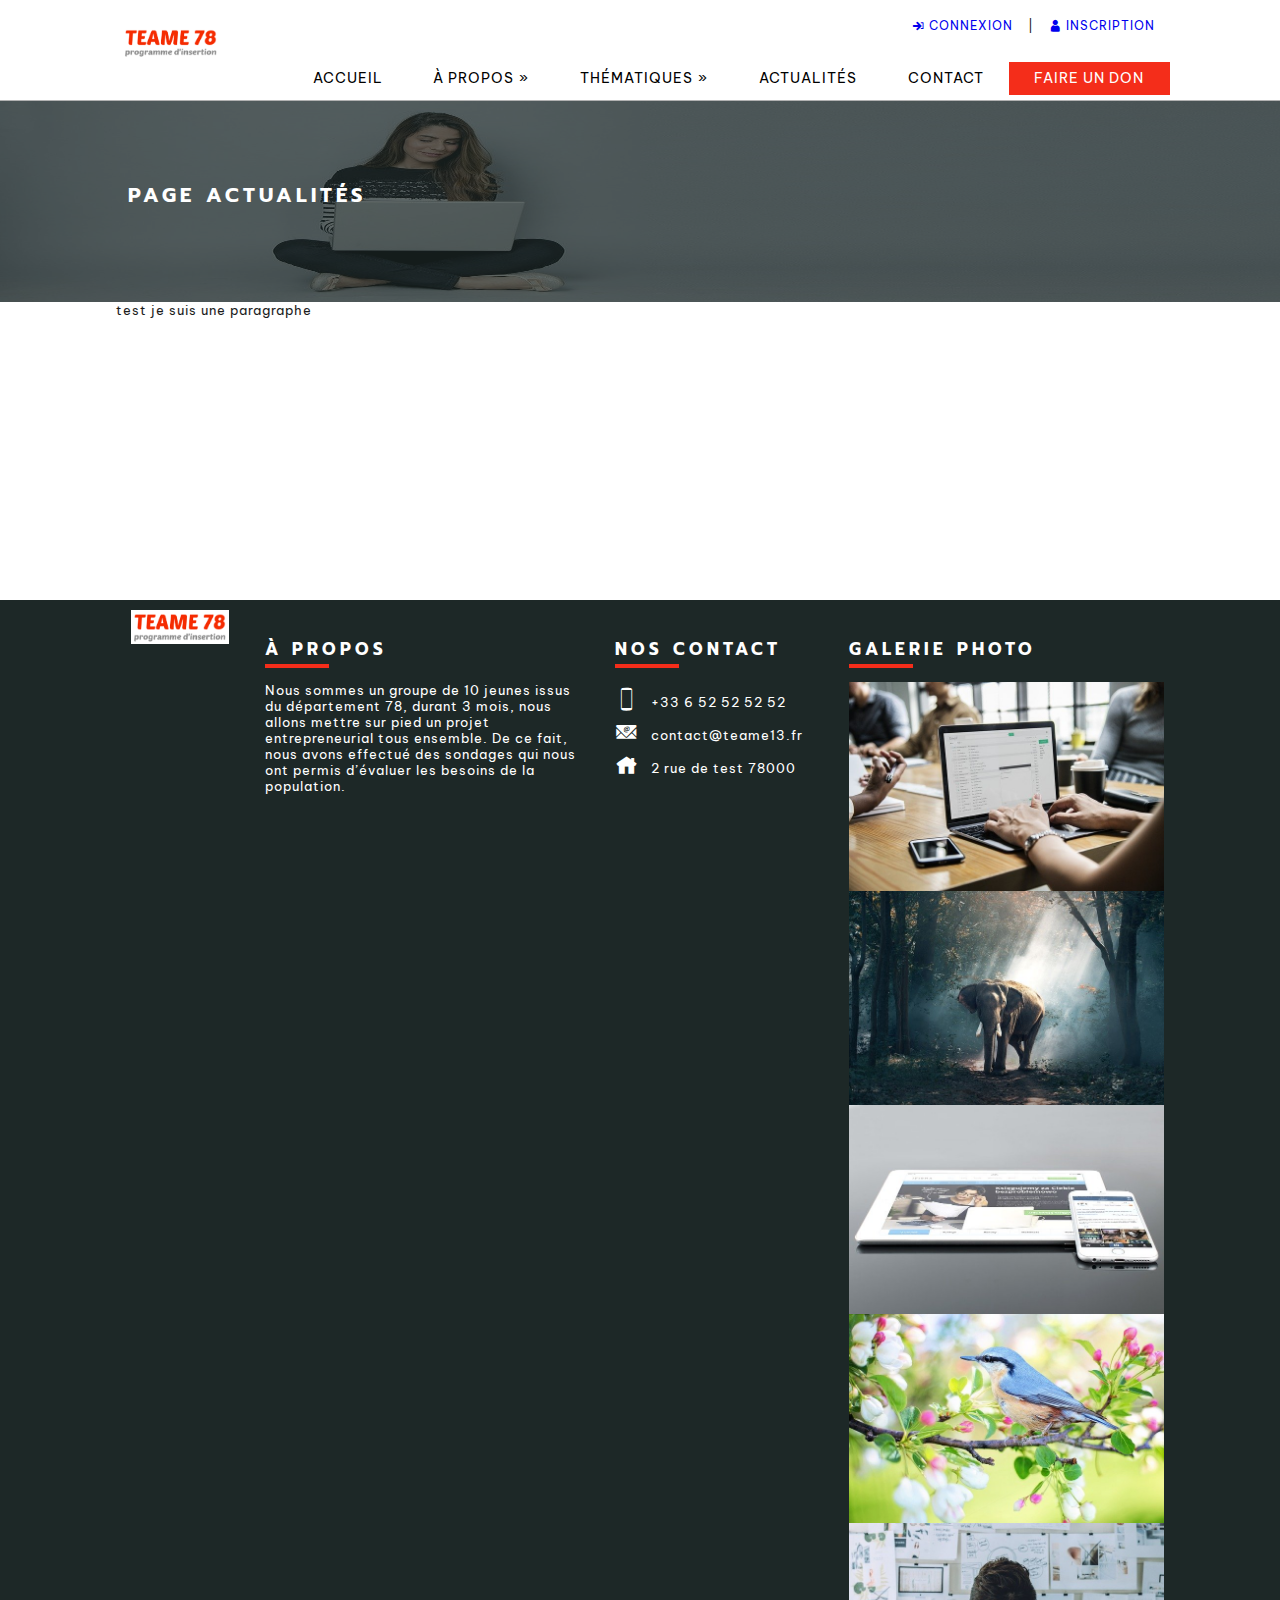
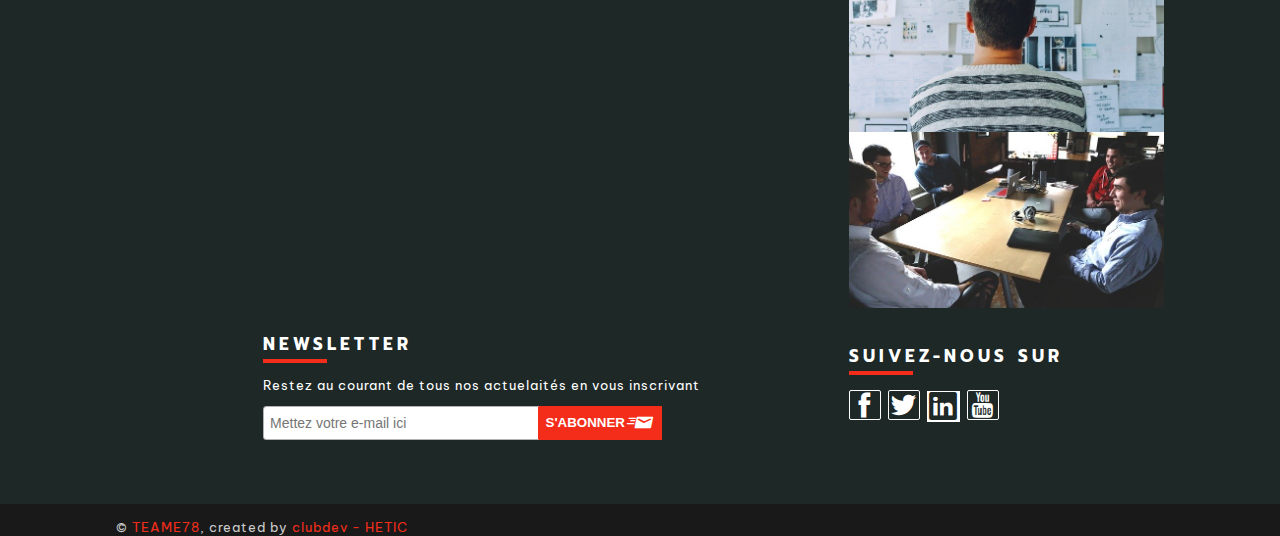
<file: nos_programmes.html>
<!DOCTYPE html>
<html lang="en">
  <head>
    <meta charset="UTF-8" />
    <meta name="viewport" content="width=device-width, initial-scale=1.0" />
    <meta http-equiv="X-UA-Compatible" content="ie=edge" />
    <link rel="stylesheet" type="text/css" href="assets/css/style.css" />
    <link rel="stylesheet" type="text/css" href="assets/css/image-slider.css" />
    <link rel="stylesheet" type="text/css" href="assets/css/color.css" />
    <link rel="stylesheet" type="text/css" href="assets/css/icofont.min.css">
    <link rel="stylesheet" href="https://use.fontawesome.com/releases/v5.0.10/css/all.css" integrity="sha384-+d0P83n9kaQMCwj8F4RJB66tzIwOKmrdb46+porD/OvrJ+37WqIM7UoBtwHO6Nlg" crossorigin="anonymous">
    <title>Accueil</title>
  </head>
  <body>
    <div class="container-fluid">
      <header>
        <div class="header">
          <div class="logo">
              <img src="assets/img/logo.png" alt="logo teame78">
          </div>
          <a class="sign-up" href="#"><i class="icofont-user"></i></a>
          <div class="sign-up-large">
            <a href="#"><i class="icofont-sign-in"></i> CONNEXION</a> | 
            <a href="#"><i class="icofont-user"></i> INSCRIPTION</a>
          </div>
          <!--<a href="#" class="sub-btn btn btn-theme">Faire un don</a> -->
        </div>
        <div class="sign-up-large-desktop">
          <a href="#"><i class="icofont-sign-in"></i> CONNEXION</a> | 
          <a href="#"><i class="icofont-user"></i> INSCRIPTION</a>
        </div>
        <div class="menu">
            <span class="bar"></span>  
        </div>
       
        <nav class="nav">
          <div class="overlay menu-open">
            <ul class="primary-menu">
              <li><a href="#">accueil</a></li>
              <li class="drop-menu"><a href="#">à propos</a>
                <ul>
                  <li><a href="#">Qui sommes-nous ?</a></li>
                  <li><a href="#">Notre organigramme</a></li>
                  <li><a href="#">Nos actions</a></li>
                  <li><a href="#">Nos partenaires</a></li>
                </ul>
              </li>
              <li class="drop-menu"><a href="#">thématiques</a>
                <ul>
                  <li><a href="#">Les codes sociaux</a></li>
                  <li><a href="#">Les droits</a></li>
                  <li><a href="#">Les démarches</a></li>
                </ul>
              </li>
              <li><a href="#">actualités</a></li>
              <li><a href="#">contact</a></li>
              <li><a href="#" class="great-menu btn-theme">Faire un don</a></li>
            </ul>
          </div>
        </nav>
      </header>
      <div class="clearfix"></div>
      
      <main class="main-grid">
        <section class="section-bg">
            <img src="assets/img/woman-3190829_1280.jpg" />
            <div class="bg-black"></div>
            <div class="bg-title">
              <h1 class="container">Page actualités</h1>
            </div>
        </section>
        <div class="content-component">
          
          <!-- Mettez le conetnu main des pages ici -->
          test je suis une paragraphe

        </div>
        
      </main>

      <div class="newsletters">
        <div class="container-newsletters">
            <h2>newsletter <span></span></h2>
            <p>Restez au courant de tous nos actuelaités en vous inscrivant</p>
            <form action="#" method="POST">
              <input type="email" name="newsletter" placeholder="Mettez votre e-mail ici"/>
              <button type="submit" class="bg-theme"><span>S'ABONNER</span> <i class="icofont-send-mail"></i></button>

            </form>
        </div>
      </div>
      <footer class="bg-theme-2">
        <div class="container-footer">
          <div class="logo-footer">
            <img src="assets/img/logo.png" alt="logo teame78">
          </div>
          <div class="about-footer">
            <h2>à propos <span></span></h2>
            <p>
              Nous sommes un groupe de 10 jeunes issus du département 78, durant 3 mois, 
              nous allons mettre sur pied un projet entrepreneurial tous ensemble. De ce fait, 
              nous avons effectué des sondages qui nous ont permis d’évaluer les besoins de la population. 
            </p>
          </div>
          <div class="contact-footer">
            <h2>Nos contact <span></span></h2>
            <ul>
              <li><i class="icofont-android-nexus"></i>&nbsp;&nbsp; +33 6 52 52 52 52</li>
              <li><i class="icofont-email"></i>&nbsp;&nbsp; contact@teame13.fr</li>
              <li><i class="icofont-home"></i>&nbsp;&nbsp; 2 rue de test 78000</li>
            </ul>
          </div>
          <div class="gallery-footer">
            <h2>Galerie photo <span></span></h2>
            <div class="block-gallery">
              <img src="assets/img/computer-3368242_640.jpg" alt="logo teame78">
              <img src="assets/img/elephant-1822636_640.jpg" alt="logo teame78">
              <img src="assets/img/mockup-654585_640.jpg" alt="logo teame78">
              <img src="assets/img/spring-bird-2295431_640.jpg" alt="logo teame78">
              <img src="assets/img/startup-3267505_640.jpg" class="screen-large" alt="logo teame78">
              <img src="assets/img/startup-593304_640.jpg" class="screen-large" alt="logo teame78">
            </div>
          </div>
          <div class="newsletters-footer">
            <h2>newsletter <span></span></h2>
            <p>Restez au courant de tous nos actuelaités en vous inscrivant</p>
            <form action="#" method="POST">
              <input type="email" name="newsletter" placeholder="Mettez votre e-mail ici"/>
              <button type="submit" class="bg-theme"><span>S'ABONNER</span> <i class="icofont-send-mail"></i></button>

            </form>
          </div>
          <div class="reseau-footer">
            <h2>Suivez-nous sur <span></span></h2>
            <a href="#"><i class="icofont-facebook border-white facebook"></i></a>
            <a href="#"><i class="icofont-twitter border-white twitter"></i></a>
            <a href="#"><i class="icofont-linkedin  linkedin"></i></a>
            <a href="#"><i class="icofont-youtube border-white youtube"></i></a>
          </div>
          <div class="down-logo-footer"></div>
        </div>
      </footer>
      <div class="copyright">
          <div class="content">
            &copy; <a href="" class="text-theme">TEAME78</a>, created by <a href="#" class="text-theme"> clubdev - HETIC</a>
          </div>
      </div>
    </div>

    <script src="assets/js/jquery-3.3.1.min.js"></script>
    <script src="assets/js/script.js"></script>
    <script src="assets/js/image-slider.js"></script>
  </body>
</html>
</file>
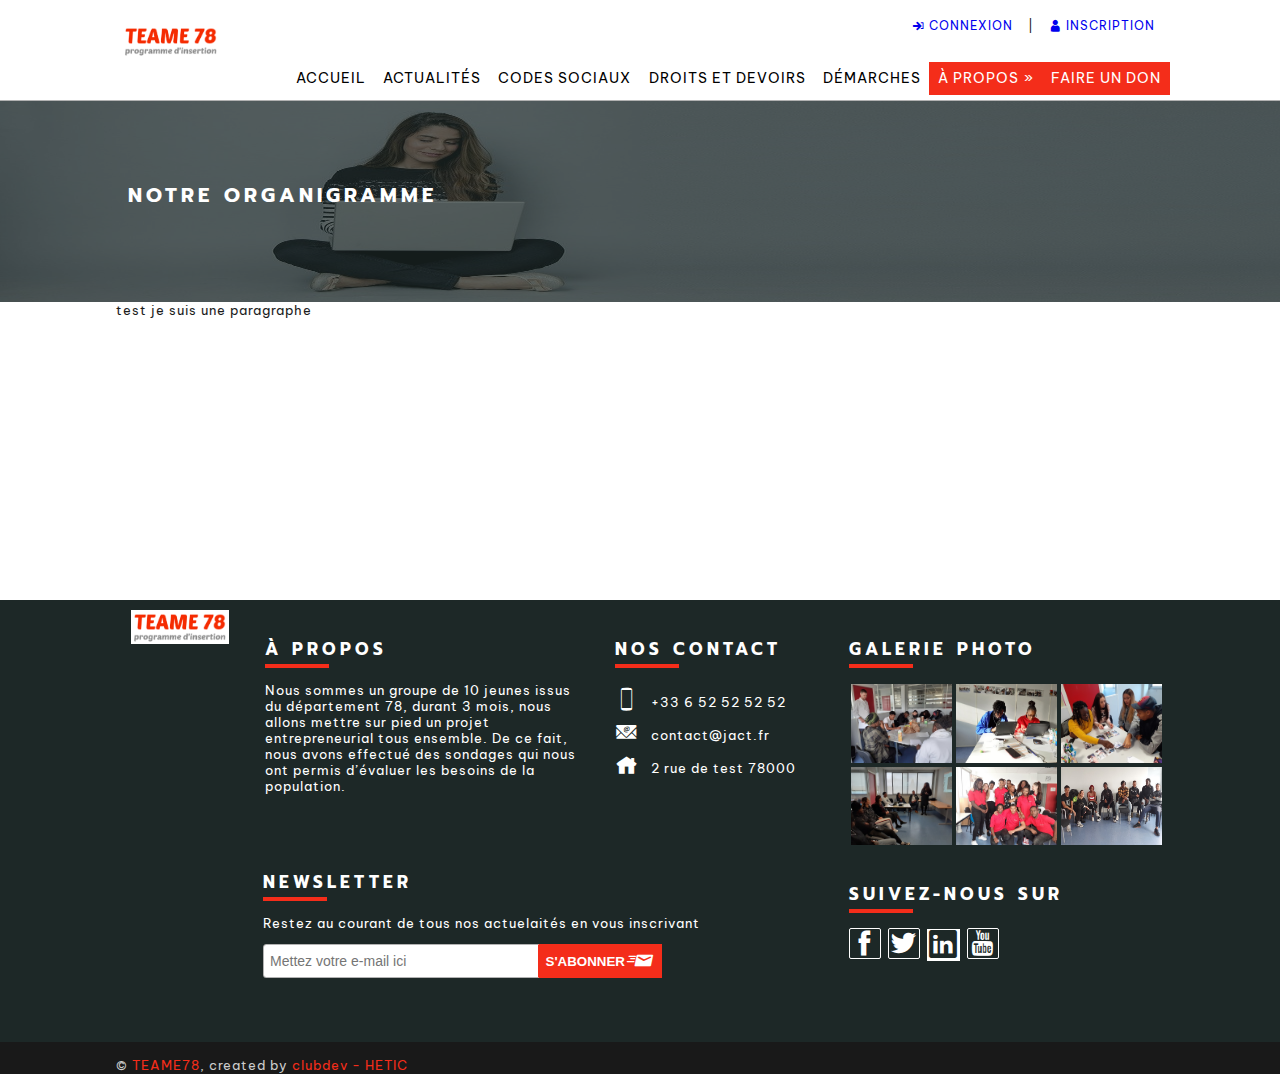
<file: organigramme.html>
<!DOCTYPE html>
<html lang="en">
  <head>
    <meta charset="UTF-8" />
    <meta name="viewport" content="width=device-width, initial-scale=1.0" />
    <meta http-equiv="X-UA-Compatible" content="ie=edge" />
    <link rel="stylesheet" type="text/css" href="assets/css/style.css" />
    <link rel="stylesheet" type="text/css" href="assets/css/actu.css" />
    <link rel="stylesheet" type="text/css" href="assets/css/image-slider.css" />
    <link rel="stylesheet" type="text/css" href="assets/css/color.css" />
    <link rel="stylesheet" type="text/css" href="assets/css/icofont.min.css" />
    <link rel="stylesheet" type="text/css" href="assets/css/slick.min.css" />
    <link rel="stylesheet" href="assets/css/swiper.min.css">
    <link rel="stylesheet" href="assets/css/modal.css">
    <script src="assets/js/modernizr.min.js"></script>
    <link
      rel="stylesheet"
      type="text/css"
      href="assets/css/slick-theme.min.css"
    />
    <link
      rel="stylesheet"
      href="https://use.fontawesome.com/releases/v5.0.10/css/all.css"
      integrity="sha384-+d0P83n9kaQMCwj8F4RJB66tzIwOKmrdb46+porD/OvrJ+37WqIM7UoBtwHO6Nlg"
      crossorigin="anonymous"
    />
    <link
      rel="stylesheet"
      href="https://cdnjs.cloudflare.com/ajax/libs/animate.css/3.7.2/animate.min.css"
    />
    <meta
      name="description"
      content="Association de lutte contre les discriminations"
    />
    <meta
      name="keywords"
      content="association, discrimination, teame, 78, trapppes, égalité, thématiques"
    />
    <meta name="author" content="WP2022 - devclub" />
    <title>J'ACT | Notre organigramme</title>
  </head>
  <body>
    <div class="container-fluid">
      <header>
        <div class="header">
          <div class="logo">
            <a href="index.html"><img src="assets/img/logo.png" alt="logo teame78" /></a>
          </div>
          <a class="sign-up cd-signin" href="#"><i class="icofont-user"></i></a>
          <div class="sign-up-large">
            <a href="#" class="cd-signin"><i class="icofont-sign-in"></i> CONNEXION</a> |
            <a href="#" class="cd-signup"><i class="icofont-user"></i> INSCRIPTION</a>
          </div>
          <!--<a href="#" class="sub-btn btn btn-theme">Faire un don</a> -->
        </div>
        <div class="sign-up-large-desktop">
          <a href="#" class="cd-signin"><i class="icofont-sign-in"></i> CONNEXION</a> |
          <a href="#" class="cd-signup"><i class="icofont-user"></i> INSCRIPTION</a>
        </div>
        <div class="menu">
          <span class="bar"></span>
        </div>

        <nav class="nav">
          <div class="overlay menu-open">
            <ul class="primary-menu">
              <li><a href="index.html">accueil</a></li>
              <li><a href="actualites.html">actualités</a></li>
              <li><a href="codes_sociaux.html">Codes sociaux</a></li>
              <li><a href="doits_devoirs.html">Droits et Devoirs</a></li>
              <li><a href="demarches.html">Démarches</a></li>
              <li class="drop-menu">
                <a href="#"  class="active">à propos</a>
                <ul>
                  <li><a href="qui_sommes_nous.html">Qui sommes-nous ?</a></li>
                  <li><a href="organigramme.html" class="active">Notre organigramme</a></li>
                  <li><a href="nos_partenaires.html">Nos partenaires</a></li>
                  <li><a href="contact.html">contact</a></li>
                </ul>
              </li>
              <li><a href="don.html" class="great-menu btn-theme">Faire un don</a></li>
            </ul>
          </div>
        </nav>
      </header>
      <div class="clearfix"></div>
      
      <main class="main-grid">
        <section class="section-bg">
            <img src="assets/img/woman-3190829_1280.jpg" />
            <div class="bg-black"></div>
            <div class="bg-title">
              <h1 class="container animated bounceInDown">Notre organigramme</h1>
            </div>
        </section>
        <div class="content-component">
          
          <!-- Mettez le conetnu main des pages ici -->
          test je suis une paragraphe

        </div>
        
      </main>

      <div class="newsletters">
        <div class="container-newsletters">
            <h2>newsletter <span></span></h2>
            <p>Restez au courant de tous nos actuelaités en vous inscrivant</p>
            <form action="#" method="POST">
              <input type="email" name="newsletter" placeholder="Mettez votre e-mail ici"/>
              <button type="submit" class="bg-theme"><span>S'ABONNER</span> <i class="icofont-send-mail"></i></button>

            </form>
        </div>
      </div>
      <footer class="bg-theme-2">
        <div class="container-footer">
          <div class="logo-footer">
            <img src="assets/img/logo.png" alt="logo teame78" />
          </div>
          <div class="about-footer">
            <h2>à propos <span></span></h2>
            <p>
              Nous sommes un groupe de 10 jeunes issus du département 78, durant
              3 mois, nous allons mettre sur pied un projet entrepreneurial tous
              ensemble. De ce fait, nous avons effectué des sondages qui nous
              ont permis d’évaluer les besoins de la population.
            </p>
          </div>
          <div class="contact-footer">
            <h2>Nos contact <span></span></h2>
            <ul>
              <li>
                <i class="icofont-android-nexus"></i>&nbsp;&nbsp; +33 6 52 52 52
                52
              </li>
              <li>
                <i class="icofont-email"></i>&nbsp;&nbsp; contact@jact.fr
              </li>
              <li>
                <i class="icofont-home"></i>&nbsp;&nbsp; 2 rue de test 78000
              </li>
            </ul>
          </div>
          <div class="gallery-footer">
            <h2>Galerie photo <span></span></h2>
            <div class="block-gallery">
              <div class="img-gal view-ninth">
                <img
                  src="assets/img/IMG_0139.JPG"
                  alt="logo teame78"
                />
                <div class="content">
                  <h2>Logo teame78</h2>
                </div>
              </div>
              <div class="img-gal view-ninth">
                <img
                  src="assets/img/20191112_151511.JPEG"
                  alt="logo teame78"
                />
                <div class="content">
                  <h2>Logo teame78</h2>
                </div>
              </div>
              <div class="img-gal view-ninth">
                <img
                  src="assets/img/20191008_113116.JPEG"
                  alt="logo teame78"
                />
                <div class="content">
                  <h2>Logo teame78</h2>
                </div>
              </div>
              <div class="img-gal view-ninth">
                <img
                  src="assets/img/20191017_141605.JPEG"
                  alt="logo teame78"
                />
                <div class="content">
                  <h2>Logo teame78</h2>
                </div>
              </div>
              <div class="img-gal view-ninth screen-large">
                <img
                  src="assets/img/20191029_120409.JPEG"
                  alt="logo teame78"
                />
                <div class="content">
                  <h2>Logo teame78</h2>
                </div>
              </div>
              <div class="img-gal view-ninth screen-large">
                <img
                  src="assets/img/20191016_114117.JPEG"
                  alt="logo teame78"
                />
                <div class="content">
                  <h2>Logo teame78</h2>
                </div>
              </div>
            </div>
          </div>
          <div class="newsletters-footer">
            <h2>newsletter <span></span></h2>
            <p>Restez au courant de tous nos actuelaités en vous inscrivant</p>
            <form action="#" method="POST">
              <input
                type="email"
                name="newsletter"
                placeholder="Mettez votre e-mail ici"
              />
              <button type="submit" class="bg-theme">
                <span>S'ABONNER</span> <i class="icofont-send-mail"></i>
              </button>
            </form>
          </div>
          <div class="reseau-footer">
            <h2>Suivez-nous sur <span></span></h2>
            <a href="#"
              ><i class="icofont-facebook border-white facebook"></i
            ></a>
            <a href="#"><i class="icofont-twitter border-white twitter"></i></a>
            <a href="#"><i class="icofont-linkedin  linkedin"></i></a>
            <a href="#"><i class="icofont-youtube border-white youtube"></i></a>
          </div>
          <div class="down-logo-footer"></div>
        </div>
      </footer>
      <div class="copyright">
        <div class="content">
          &copy; <a href="" class="text-theme">TEAME78</a>, created by
          <a href="#" class="text-theme"> clubdev - HETIC</a>
        </div>
      </div>
    </div>

    <div class="cd-user-modal" id="modal"> <!-- this is the entire modal form, including the background -->
      <div class="cd-user-modal-container"> <!-- this is the container wrapper -->
        <ul class="cd-switcher">
          <li><a href="#0">CONNEXION</a></li>
          <li><a href="#0">NOUVEAU COMPTE</a></li>
        </ul>

        <div id="cd-login"> <!-- log in form -->
          <form class="cd-form">
            <p class="fieldset">
              <label class="image-replace cd-username" for="signup-username">Identifiant</label>
              <input class="full-width has-padding has-border" id="signup-username" type="text" placeholder="Identifiant">
              <span class="cd-error-message">Error message here!</span>
            </p>

            <p class="fieldset">
              <label class="image-replace cd-password" for="signin-password">Mot de passe</label>
              <input class="full-width has-padding has-border" id="signin-password" type="password"  placeholder="Mot de passe">
              <span class="cd-error-message">Error message here!</span>
            </p>

            <p class="fieldset">
              <input type="checkbox" id="remember-me" checked>
              <label for="remember-me">Se souvenir de moi</label>
            </p>

            <p class="fieldset">
              <button type="submit" class="btn bg-theme form-element send-forgot padding-b-10">Se connecter</button>
            </p>
          </form>
          <p class="cd-form-bottom-message"><a href="#0">Mot de passe oublié ?</a></p>
          <!-- <a href="#0" class="cd-close-form">Close</a> -->
        </div> <!-- cd-login -->

        <div id="cd-signup"> <!-- sign up form -->
          <form class="cd-form">
            <p class="fieldset">
              <label class="image-replace cd-username" for="signup-username">Identifiant</label>
              <input class="full-width has-padding has-border" id="signup-username" type="text" placeholder="Identifiant">
              <span class="cd-error-message">Error message here!</span>
            </p>

            <p class="fieldset">
              <label class="image-replace cd-email" for="signup-email">Email</label>
              <input class="full-width has-padding has-border" id="signup-email" type="email" placeholder="Email">
              <span class="cd-error-message">Error message here!</span>
            </p>

            <p class="fieldset">
              <label class="image-replace cd-password" for="signup-password">Mot de passe</label>
              <input class="full-width has-padding has-border" id="signup-password" type="password"  placeholder="Mot de passe">
              <span class="cd-error-message">Error message here!</span>
            </p>

            <p class="fieldset">
              <label class="image-replace cd-password" for="signup-password-confirm">Confirmer le mot de passe</label>
              <input class="full-width has-padding has-border" id="signup-password-confirm" type="password"  placeholder="Confirmer le mot de passe">
              <span class="cd-error-message">Error message here!</span>
            </p>

            <p class="fieldset">
              <input type="checkbox" id="accept-terms">
              <label for="accept-terms">J'accepte toutes les <a href="#0">Termes & Conditions</a></label>
            </p>

            <p class="fieldset">
              <button type="submit" class="btn bg-theme form-element send-create padding-b-10">Créer le compte</button>
            </p>
          </form>

          <!-- <a href="#0" class="cd-close-form">Close</a> -->
        </div> <!-- cd-signup -->

        <div id="cd-reset-password"> <!-- reset password form -->
          <p class="cd-form-message">Mot de passe perdu ? Veuillez saisir votre adresse email. Vous recevrez un lien pour créer un nouveau mot de passe.</p>

          <form class="cd-form">
            <p class="fieldset">
              <label class="image-replace cd-email" for="reset-email">Email</label>
              <input class="full-width has-padding has-border" id="reset-email" type="email" placeholder="Email">
              <span class="cd-error-message">Error message here!</span>
            </p>

            <p class="fieldset">
              <button type="submit" class="btn bg-theme form-element send-forgot padding-b-10">Envoyer</button>
            </p>
          </form>

          <p class="cd-form-bottom-message"><a href="#0">Retour à la connexion</a></p>
        </div> <!-- cd-reset-password -->
        <a href="#0" class="cd-close-form">Close</a>
      </div> <!-- cd-user-modal-container -->
    </div>

    <script src="assets/js/jquery-3.3.1.min.js"></script>
    <script src="assets/js/jquery-migrate-1.2.1.min.js"></script>
    <script src="assets/js/slick.min.js"></script>
    <script src="assets/js/swiper.min.js"></script>
    <script src="assets/js/script.js"></script>
    <script src="assets/js/modal.js"></script>
    <script src="assets/js/image-slider.js"></script>
  </body>
</html>
</file>
<file: assets/css/style.css>
@import url("https://fonts.googleapis.com/css?family=Be+Vietnam&display=swap");
@import url("https://fonts.googleapis.com/css?family=Prompt&display=swap");

html {
  scroll-behavior: smooth;
}

ul {
  padding: 0;
}

body {
  font-family: "Be Vietnam", sans-serif;
  margin: 0;
  padding: 0;
  font-size: 12.5px;
  letter-spacing: 0.7px;
}

.hide {
  display: none;
}

.show-block {
  display: block;
}

.show-flex {
  display: flex;
}

.text-center {
  text-align: center;
}

.container-fluid {
  display: flex;
  flex-wrap: wrap;
  flex-direction: column;
}

.container {
  width: 80%;
  margin: 0 auto;
}

a {
  text-decoration: none;
}

.btn {
  display: block;
  font-weight: 520;
  line-height: 32px; /*48px*/
  position: relative;
  min-width: 80px;
  height: 32px; /*48px*/
  padding: 0 12px;
  text-align: center !important;
  white-space: nowrap;
  text-decoration: none;
  text-transform: none;
  border: none !important;
  /*border-radius: 6px!important;*/
  -webkit-box-shadow: inset 0 0 0 1px rgba(50, 50, 93, 0.1),
    0 2px 5px 0 rgba(50, 50, 93, 0.1), 0 1px 1px 0 rgba(0, 0, 0, 0.07);
  box-shadow: inset 0 0 0 1px rgba(50, 50, 93, 0.1),
    0 2px 5px 0 rgba(50, 50, 93, 0.1), 0 1px 1px 0 rgba(0, 0, 0, 0.07);
}

.btn:active {
  transform: scale(0.95);
}

h1,
h2,
h3,
h4,
h5,
h6 {
  font-family: "prompt";
  letter-spacing: 4px;
  text-transform: uppercase;
}

ul {
  list-style-type: none;
}

input {
  padding: 6px;
  font-size: 14px;
  border-radius: 3.5px;
  border: 1px solid rgba(0, 0, 0, 0.3);
}

button {
  cursor: pointer;
}

button span {
  display: none;
}

header {
  position: relative;
  border-bottom: 1px solid rgba(0, 0, 0, 0.3);
  height: 80px;
  background: white;
}

.header {
  width: 100%;
  height: 80px;
  align-items: flex-start;
  display: grid;
  grid-template-rows: 1fr 1fr 5fr;
  grid-template-columns: repeat(20, 1fr);
}

.header .logo {
  grid-row: 1 / span 3;
  grid-column: 6 / span 10;
  display: flex;
  align-items: center;
  justify-content: center;
  align-content: center;
}

.header img {
  width: 80px;
}

header .menu {
  padding: 1rem 1.3rem;
  position: fixed;
  top: 0.6rem;
  left: 0.6rem;
  background-color: rgba(128, 128, 128, 0.3);
  z-index: 99999;
  border-radius: 3px;
  cursor: pointer;
}

.menu .bar,
.menu .bar::before,
.menu .bar::after {
  content: "";
  position: absolute;
  height: 2px;
  width: 1.6rem;
  background-color: rgba(0, 0, 0, 0.6);
  top: 1rem;
  left: 0;
  right: 0;
  margin: auto;
  transition: 650ms;
}

.menu .bar:before {
  top: -0.5rem;
}

.menu .bar::after {
  top: 0.5rem;
}

.active .bar {
  background-color: transparent;
}

.active .bar {
  transform: rotate(30deg);
}

.active .bar::after {
  transform: rotate(-60deg);
}

.active .bar::after,
.active .bar::before {
  top: 0;
}

.sign-up {
  grid-row: 2;
  grid-column: 19;
  font-size: 25px;
  position: relative;
  top: -7px;
  color: grey;
}

.nav {
  width: 100%;
  height: 5rem; /* à voir */
  line-height: 3rem;
  position: relative;
}

.overlay {
  background-color: rgba(0, 0, 0, 0.95);
  position: fixed;
  top: 0;
  left: 0;
  right: 0;
  bottom: 0;
  z-index: 9999;
  transition: opacity 650ms;
  transform: scale(1);
  opacity: 1;
  text-align: center;
}

.overlay.menu-open {
  transform: scale(0);
  opacity: 1;
}

.nav .overlay ul {
  position: relative;
  height: 100%;
  display: flex;
  flex-direction: column;
  justify-content: center;
  flex-wrap: wrap;
}

.nav .overlay ul > ul {
  position: relative;
  height: 20px;
  display: flex;
  flex-direction: column;
  justify-content: center;
  flex-wrap: wrap;
}

.nav .overlay ul li {
  text-transform: uppercase;
  padding: 0;
  margin: 0;
}

.overlay ul li a {
  color: white;
  text-decoration: none;
  display: block;
  font-size: 0.9rem;
  transition: all 650ms;
}

.nav .overlay .drop-menu > a:after {
  content: "\00BB \0020";
  padding-left: 5px;
}

.nav .overlay .drop-menu {
  position: relative;
}

.nav .overlay ul li > ul {
  background-color: #1d2827;
  min-width: 13rem;
  height: auto;
  display: none;
  flex-direction: column;
}

.nav .overlay ul li > ul li {
  min-width: 100%;
}

.nav .overlay ul li:hover > ul {
  display: block;
}

.nav .overlay ul li > ul li a {
  color: white;
}

.nav .overlay ul li a.great-menu {
  display: none;
}

/*.header a.sub-btn {
  grid-row: 2;
  grid-column: 2 / span 6;
}
*/
main {
  min-height: 500px;
  width: 100%;
}

.main-grid {
  display: grid;
  grid-template-rows: 9em 1fr;
  grid-template-columns: repeat(20, 1fr);
}


.partern.desktop{
  display: none;
}

.main-grid.home {
  grid-template-rows: 1fr;
  min-height: 1px;
}

/*
.main-grid.home {
  grid-template-rows: 1fr;
  min-height: 1px;
  margin-top:-50px;
  margin-bottom: 200px;
}
*/
.partern.mobile {
  display: flex;
  flex-direction: row;
  flex-wrap: wrap;
  justify-content: space-between;
  width: 100%;
  height: 8vh;
  margin-top: 20px;
}

.partern.mobile a {
  width: 45%;
  height: 15vh;
  margin-left: 10px;
  display: inline-block;
}

.partern.mobile a img {
  width: 100%;
}

/* hakim */

.pagination a.link {
  display: block;
  border: 1px solid black;
  text-align: center;
  width: 20px;
  height: 20px;
  border-radius: 100%;
}

.pagination {
  display: flex;
  flex-wrap: wrap;
  align-content: center;
}

.articles {
  display: flex;
  flex-direction: column;
}

.articles input {
  text-align: center;
  margin: auto;
  display: block;
  padding-right: 30px;
  padding-top: 10px;
  padding-bottom: 10px;
  width: 78%;
}

.icon-search {
  position: relative;
  width: 287px;
  margin: 25px auto;
}
.icon-search.large {
  display: none;
}

.categories p {
  display: flex;
  justify-content: center;
  flex-wrap: wrap;
}

.categories p a {
  background-color: rgba(0, 0, 0, 0.1);
  padding: 5px 10px 5px 10px;
  border-radius: 100px;
  display: block;
  margin-top: 10px;
  margin-left: 5px;
  color: black;
  transition: background-color 0.2s;
}

.categories p a:hover {
  background-color: rgba(0, 0, 0, 0.19);
  cursor: pointer;
}

.bar-input {
  position: absolute;
  z-index: 3;
  top: 15px;
  right: 30px;
  color: rgba(0, 0, 0, 0.5);
}

img.multiples-photos {
  width: 100%;
}

.section-articles {
  margin-top: 30px;
}

.section-articles article {
  padding-bottom: 20px;
}

.popular a {
  text-transform: uppercase;
  font-weight: bold;
  font-size: 14px;
  transition: text-decoration 0.3s;
}

aside {
  padding-bottom: 25px;
}

.popular a:hover {
  text-decoration: underline;
}

.title-pictures {
  text-align: center;
}

.title-pictures span {
  margin: 10px auto;
  width: 40%;
}

.historique ul {
  display: flex;
  justify-content: flex-end;
  font-size: 10px;
  position: relative;
  top: -10px;
}

.historique ul li {
  padding-left: 7px;
}

.section-articles a {
  margin: 10px auto;
  width: 50px;
}

/* */

section.section-slider {
  width: 100%;
  height: 220px;
}

img.image-slider {
  display: none;
}


.partnerAlign {
  margin-top: 45px;
}

/* */
section.section-bg {
  width: 100%;
  height: 9em;
  position: relative;
  grid-row: 1;
  grid-column: 1 / span 20;
}

.section-bg img {
  width: 100%;
  height: 100%;
  position: absolute;
  z-index: 1;
  top: 0px;
  left: 0px;
}

.section-bg .bg-black {
  width: 100%;
  height: 100%;
  background-color: #1d2827;
  opacity: 0.7;
  position: absolute;
  z-index: 2;
  top: 0px;
  left: 0px;
}

.section-bg .bg-title {
  width: 100%;
  height: 100%;
  position: absolute;
  z-index: 3;
  top: 0px;
  color: white;
}

.section-bg .bg-title h1 {
  position: relative;
  top: 40px;
  font-size: 16px;
}

div.content-component {
  grid-row: 2;
  grid-column: 2 / span 18;
}
.bg-theme-3 h1 span,
.bg-theme-3 h2 span,
.bg-theme-3 h3 span,
.bg-theme-3 h4 span,
.bg-theme-3 h5 span,
.bg-theme-3 h6 span {
  border: 2px solid #1d2827;
}

.btn.form-element.padding-b-10 {
  padding-bottom: 35px;
}

.content-two-block {
  display: flex;
  flex-direction: column;
}

.our-contact li {
  padding: 7px 0px 7px 0px;
}

.our-contact i {
  font-size: 20px;
}

.contact-form {
  padding: 10px 0px 30px 0px;
}

.map iframe {
  border: 0;
  width: 100%;
  height: 240px;
}

.form-group {
  padding: 5px 0px 5px 0px;
}

.form-element {
  display: block;
  border-radius: initial;
  padding: 6px;
  font-size: 16px;
  color: rgba(128, 128, 128, 0.9);
  width: 97%;
  margin-top: 5px;
}
/**/


/* Alex */
.first-presentation {
  display: flex;
  flex-direction: column;
  margin-top: 20px;
  text-align: center;
}

.mission li {
  padding-bottom: 15px;
}
.first-presentation img {
  width: 100%;
  height: 200px;
}
.block-about {
  display: flex;
  flex-direction: column;
  text-align: center;
}

.block-about p {
  padding: 15px;
}

.first-presentation .p h2 span {
  margin: auto;
}

/* Alex */

/*Sebastien*/
.HelpTitlePartners {
  text-align: center;
  padding-bottom: 80px;
}

.groupeLogoPartners .groupeLogoPartnersHoriz {
  display: flex;
  flex-direction: row;
  flex-wrap: wrap;
  justify-content: space-around;
  margin-bottom: 150px;
}
.logoPartner {
  text-align: center;
  width: 46%;
}
.logo-photo {
  width: 99%;
  height: 74px;
  margin-bottom: 8px;
}
.NameBrandPartner {
  font-size: 11px;
  position: relative;
  top: -20px;
  text-align: center;
}
.logoPartner2 {
  display: flex;
  width: 100px;
  height: 100px;
  background: blue;
}
.logoPartner3 {
  display: flex;
  width: 100px;
  height: 100px;
  background: yellow;
}
.logoPartner4 {
  display: flex;
  width: 100px;
  height: 100px;
  background: green;
}
.logo-photo {
  width: 45%;
  height: 50px;
}

/* */

.thematiques.mobile {
  background: linear-gradient(15deg, #d33f34 50%, #a61322 50.1%);
  color: #fff;
  padding-top: 30px;
  padding-bottom: 55px;
}

.thematiques.desktop {
  display: none;
}

.thematiques.mobile .btn {
  margin: auto;
}

/*--------------------
Shop Card
---------------------*/
.shop-card {
  width: 82%;
  background: #f5f5f5;
  box-shadow: 0 10px 20px rgba(0, 0, 0, 0.3);
  overflow: hidden;
  border-radius: 5px;
  text-align: center;
  margin: 50px auto;
}

.shop-card figure {
  margin: 0;
  padding: 0;
  overflow: hidden;
  outline: none !important;
}

.shop-card figure img {
  width: 88%;
  height: 30vh;
  display: block;
  margin: auto;
}

.shop-card .title {
  font-weight: 900;
  text-transform: uppercase;
  font-size: 20px;
  color: #23211f;
  margin-bottom: 5px;
}

.shop-card .cta {
  padding: 20px 20px 5px;
}
.shop-card .cta::after {
  content: "";
  display: table;
  clear: both;
}
.shop-card .price {
  float: left;
  color: #ff3100;
  font-size: 22px;
  font-weight: 900;
  padding-top: 2px;
  transition: color 0.3s ease-in-out;
  margin-top: 4px;
}
.shop-card .btn {
  position: relative;
  z-index: 1;
  float: right;
  display: inline-block;
  font-size: 13px;
  font-weight: 250;
  text-transform: uppercase;
  color: #f42d1a;
  padding: 15px 12px 0 12px;
  cursor: pointer;
  transition: all 0.3s ease-in-out;
  line-height: 0.95;
  border: none;
  background: none;
  outline: none;
  border: 1px solid #f42d1a;
  border-radius: 20px;
  overflow: hidden;
}
.shop-card .btn .bg {
  width: 101%;
  height: 101%;
  display: block !important;
  z-index: -1;
  opacity: 0;
  transition: all 0.3s ease-in-out;
  background: linear-gradient(135deg, #a61322, #d33f34);
}
.shop-card .btn:hover {
  color: #fff !important;
  border: 1px solid transparent !important;
}
.shop-card .btn:hover .bg {
  opacity: 1;
}

/*--------------------
Slick Dots
  ---------------------*/
.slick-dots {
  bottom: -30px;
}
.slick-dots a {
  position: relative;
  display: block;
  width: 16px;
  height: 16px;
}
.slick-dots span {
  position: absolute;
  top: 50%;
  left: 50%;
  -webkit-transform: translate(-50%, -50%);
          transform: translate(-50%, -50%);
  width: 6px;
  height: 6px;
  border-radius: 50%;
}
.slick-dots circle {
  fill: none;
  stroke-width: 1;
  stroke-linecap: round;
  stroke-dasharray: 39 39;
  stroke-dashoffset: 39;
  transition: all 0.9s ease-in-out;
  transition: stroke-dashoffset 0.5s;
}
.slick-dots .slick-active circle {
  stroke-dashoffset: 0;
}

/*--------------------
Background
--------------------*/
.bg {
  position: absolute;
  top: 50%;
  left: 50%;
  -webkit-transform: translate(-50%, -50%);
          transform: translate(-50%, -50%);
  width: 100%;
  height: 100%;
  background: linear-gradient(15deg, #d33f34 50%, #a61322 50.1%);
  z-index: 1;
  display: none;
}

.the-most {
  width: 50vw;
  max-width: 200px;
  padding: 10px;
}
.the-most img {
  max-width: 100%;
}


.bigger {
  font-family: "prompt";
  margin: 0;
  font-size: 28px;
  font-weight: 350;
  padding: 70px 0 10px 0;
  text-transform: uppercase;
  color: #1D2827;
  position: relative;
}

.text {
  width: 100%;
  line-height: 24px;
  text-align: center;
  margin: 80px auto 80px auto;
}

.text-part {
  width: 96%;
  margin: auto;
}

.text p {
  padding-left: 10px;
  padding-right: 10px;
}

.img-teame {
  width: 92%;
  margin: 15px auto;
}

.img-teame img {
  width: 100%;
}

.has-animation {
  position: relative;
}
.has-animation p, .has-animation img {
  opacity: 0;
}
.has-animation.animate-in p, .has-animation.animate-in img {
  animation: textHidden 0.1s 1.1s forwards;
}
.has-animation.animate-in:before, .has-animation.animate-in:after {
  content: '';
  position: absolute;
  top: 0;
  right: 0;
  height: 100%;
  z-index: 10;
}
.has-animation.animate-in:before {
  background-color: #eee;
}
.has-animation.animate-in:after {
  background-color: #f42d1a;
  animation-delay: .5s;
}
.has-animation.animation-ltr.animate-in:before {
  animation: revealLTR 1.8s ease;
}
.has-animation.animation-ltr.animate-in:after {
  animation: revealLTR 1s .6s ease;
}
.has-animation.animation-rtl.animate-in:before {
  animation: revealRTL 1.8s ease;
}
.has-animation.animation-rtl.animate-in:after {
  animation: revealRTL 1s .6s ease;
}

.has-animation.animation-trl.animate-in:before {
  animation: revealTRL 1.8s ease;
}
.has-animation.animation-trl.animate-in:after {
  animation: revealTRL 1s .6s ease;
}

@keyframes revealRTL {
  0% {
    width: 0;
    right: 0;
  }
  65% {
    width: 100%;
    right: 0;
  }
  100% {
    width: 0;
    right: 100%;
  }
}
@keyframes revealLTR {
  0% {
    width: 0;
    left: 0;
  }
  65% {
    width: 100%;
    left: 0;
  }
  100% {
    width: 0;
    left: 100%;
  }
}
@keyframes revealTRL {
  0% {
    height: 0;
    top: 0;
  }
  65% {
    height: 100%;
    width: 100%;
    top: 0;
  }
  100% {
    height: 0;
    width: 0;
    top: 100%;
  }
}
@keyframes textHidden {
  0% {
    opacity: 0;
  }
  100% {
    opacity: 1;
  }
}

/* YOAN */
.block-content {
  display: flex;
  flex-direction: column;
  justify-content: space-between;
  margin-top: 15px;
  width: 100%;
}

.block-content .img{
  width: 100%;
  text-align: center;
}

.block-content .img img{
  width: 100%;
}

.block-content .blockquote{
  width: 100%;
  text-align: center;
}

.block-content .blockquote blockquote{
  margin: 0;
  padding: 0;
}

.block-content h2 span{
  margin: auto;
}
/* */

div.newsletters {
  display: grid;
  width: 100%;
  grid-template-rows: 1fr;
  grid-template-columns: repeat(20, 1fr);
  padding: 40px 0px 40px 0px;
}

div.newsletters .container-newsletters {
  grid-row: 1;
  grid-column: 2 / span 18;
}

div.newsletters .container-newsletters form,
footer .newsletters-footer form {
  display: flex;
}

div.newsletters .container-newsletters form i,
footer .newsletters-footer form i {
  font-size: 30px;
}

div.newsletters .container-newsletters input,
footer .newsletters-footer input {
  border-top-right-radius: 0%;
  border-bottom-right-radius: 0%;
  border-right-color: #f42d1a;
}

footer {
  width: 100%;
  min-height: 120px;
  align-items: flex-end;
  display: grid;
  grid-template-rows: 1fr;
  grid-template-columns: repeat(20, 1fr);
  padding: 10px 0px 10px 0px;
}

footer .logo-footer {
  display: none;
}

footer h2,
footer h1,
footer h3,
footer h4,
footer h5,
footer h6 {
  text-transform: uppercase;
  font-size: 13px;
}

footer .container-footer {
  grid-row: 1;
  grid-column: 2 / span 18;
  display: flex;
  flex-direction: column;
}

footer .about-footer,
footer .contact-footer,
footer .reseau-footer,
footer .gallery-footer {
  padding: 12px 0px 8px 0px;
}

footer .newsletters-footer {
  display: none;
}

footer .gallery-footer .block-gallery {
  width: 100%;
  display: flex;
  flex-wrap: wrap;
  justify-content: space-between;
}

footer .container-footer .down-logo-footer {
  display: none;
}

footer .gallery-footer .block-gallery .img-gal {
  width: 48.4%;
  margin: 2px;
  position: relative;
}

footer .gallery-footer .block-gallery img {
  width: 100%;
  height: 100%;
  position: relative;
}

footer .gallery-footer .block-gallery .img-gal.screen-large {
  display: none;
}


.img-gal .mask,.img-gal .content {
  width: 100%;
  height: 100%;
  position: absolute;
  overflow: hidden;
  top: 0;
  left: 0;
}

.img-gal .content {
  display: flex;
  align-items: center;
}

.img-gal .content h2 {
  color: #fff;
  background: rgba(0, 0, 0, 0.8);
  width: 100%;
  font-size: 12px;
  text-align: center;
  padding: 6px 0 6px 0;
}

.view-ninth .content {
  background: rgba(255, 0, 0, 0.6);
  height: 0;
  -ms-filter: "progid:DXImageTransform.Microsoft.Alpha(Opacity=50)";
  filter: alpha(opacity=50);
  opacity: 0.5;
  width: 100%;
  overflow: hidden;
  -webkit-transform: rotate(-33.5deg) translate(-112px, 166px);
  -moz-transform: rotate(-33.5deg) translate(-112px, 166px);
  -o-transform: rotate(-33.5deg) translate(-112px, 166px);
  -ms-transform: rotate(-33.5deg) translate(-112px, 166px);
  transform: rotate(-33.5deg) translate(-112px, 166px);
  -webkit-transform-origin: 0% 100%;
  -moz-transform-origin: 0% 100%;
  -o-transform-origin: 0% 100%;
  -ms-transform-origin: 0% 100%;
  transform-origin: 0% 100%;
  -webkit-transition: all 0.4s ease-in-out 0.3s;
  -moz-transition: all 0.4s ease-in-out 0.3s;
  -o-transition: all 0.4s ease-in-out 0.3s;
  transition: all 0.4s ease-in-out 0.3s;
}

.view-ninth h2 {
  background: transparent;
  border-bottom: 1px solid rgba(255, 255, 255, 0.2);
}

.view-ninth:hover .content {
  height: 100%;
  width: 100%;
  -ms-filter: "progid:DXImageTransform.Microsoft.Alpha(Opacity=90)";
  filter: alpha(opacity=90);
  opacity: 0.9;
  top: 0px;
  -webkit-transform: rotate(0deg) translate(0, 0);
  -moz-transform: rotate(0deg) translate(0, 0);
  -o-transform: rotate(0deg) translate(0, 0);
  -ms-transform: rotate(0deg) translate(0, 0);
  transform: rotate(0deg) translate(0, 0);
}

.parallax-star {  
  background: radial-gradient(ellipse at bottom, #1D2827 0%, #090a0f 100%);
  overflow: hidden;
  height: 390px;
  position: relative;
}

#stars {
  width: 1px;
  height: 1px;
  background: transparent;
  box-shadow: 197px 368px #FFF , 1534px 1110px #FFF , 468px 117px #FFF , 390px 1011px #FFF , 1296px 1088px #FFF , 1502px 645px #FFF , 1653px 321px #FFF , 1993px 1167px #FFF , 874px 943px #FFF , 471px 138px #FFF , 1231px 323px #FFF , 113px 517px #FFF , 510px 1462px #FFF , 650px 939px #FFF , 1717px 233px #FFF , 781px 1401px #FFF , 1403px 440px #FFF , 951px 738px #FFF , 406px 191px #FFF , 1786px 58px #FFF , 154px 1255px #FFF , 1092px 158px #FFF , 497px 1056px #FFF , 1425px 614px #FFF , 1415px 1710px #FFF , 1061px 1311px #FFF , 1714px 121px #FFF , 786px 1230px #FFF , 1833px 1587px #FFF , 1189px 691px #FFF , 1718px 510px #FFF , 1284px 1703px #FFF , 1357px 304px #FFF , 1132px 1714px #FFF , 1954px 1900px #FFF , 1050px 815px #FFF , 1880px 883px #FFF , 1112px 1194px #FFF , 1928px 846px #FFF , 1011px 1012px #FFF , 501px 1290px #FFF , 944px 552px #FFF , 689px 252px #FFF , 1538px 513px #FFF , 1091px 819px #FFF , 427px 781px #FFF , 473px 820px #FFF , 587px 482px #FFF , 1172px 715px #FFF , 843px 76px #FFF , 762px 1274px #FFF , 1698px 187px #FFF , 1582px 1959px #FFF , 957px 428px #FFF , 653px 836px #FFF , 803px 616px #FFF , 461px 145px #FFF , 1661px 1683px #FFF , 581px 1234px #FFF , 1174px 984px #FFF , 950px 602px #FFF , 1363px 264px #FFF , 633px 1733px #FFF , 1212px 1553px #FFF , 1843px 1740px #FFF , 1598px 899px #FFF , 27px 222px #FFF , 997px 1211px #FFF , 1140px 1761px #FFF , 690px 1267px #FFF , 863px 1351px #FFF , 1589px 1085px #FFF , 252px 1254px #FFF , 1460px 936px #FFF , 525px 702px #FFF , 1235px 1614px #FFF , 1697px 515px #FFF , 1379px 847px #FFF , 1813px 534px #FFF , 1152px 467px #FFF , 291px 897px #FFF , 930px 300px #FFF , 268px 767px #FFF , 637px 378px #FFF , 855px 131px #FFF , 1138px 41px #FFF , 761px 1093px #FFF , 606px 1443px #FFF , 861px 274px #FFF , 1563px 1984px #FFF , 199px 1920px #FFF , 1303px 446px #FFF , 767px 1309px #FFF , 1797px 864px #FFF , 1873px 1640px #FFF , 1604px 605px #FFF , 521px 527px #FFF , 630px 459px #FFF , 255px 1655px #FFF , 1695px 30px #FFF , 411px 125px #FFF , 817px 1965px #FFF , 1983px 1431px #FFF , 261px 82px #FFF , 499px 1648px #FFF , 1021px 332px #FFF , 1288px 152px #FFF , 937px 698px #FFF , 1039px 1798px #FFF , 310px 1574px #FFF , 1474px 1516px #FFF , 1695px 511px #FFF , 1498px 1223px #FFF , 51px 1056px #FFF , 983px 1228px #FFF , 428px 293px #FFF , 1560px 446px #FFF , 304px 675px #FFF , 285px 370px #FFF , 1434px 399px #FFF , 1640px 231px #FFF , 46px 727px #FFF , 1397px 1675px #FFF , 823px 1579px #FFF , 183px 1242px #FFF , 817px 1403px #FFF , 899px 157px #FFF , 1016px 572px #FFF , 1775px 922px #FFF , 1156px 352px #FFF , 988px 363px #FFF , 1027px 692px #FFF , 1883px 1076px #FFF , 1326px 1963px #FFF , 1463px 1318px #FFF , 1506px 1279px #FFF , 287px 378px #FFF , 737px 290px #FFF , 1206px 1021px #FFF , 1152px 1354px #FFF , 1788px 143px #FFF , 1044px 931px #FFF , 948px 543px #FFF , 1857px 1384px #FFF , 587px 970px #FFF , 1054px 1416px #FFF , 1373px 708px #FFF , 547px 846px #FFF , 1754px 1774px #FFF , 1684px 885px #FFF , 638px 213px #FFF , 1458px 1065px #FFF , 388px 1468px #FFF , 760px 785px #FFF , 1989px 1717px #FFF , 1410px 1682px #FFF , 174px 1878px #FFF , 778px 1659px #FFF , 779px 1083px #FFF , 203px 1130px #FFF , 590px 1974px #FFF , 1668px 1956px #FFF , 779px 120px #FFF , 463px 426px #FFF , 875px 1029px #FFF , 286px 1126px #FFF , 524px 265px #FFF , 707px 462px #FFF , 456px 964px #FFF , 722px 246px #FFF , 1520px 1357px #FFF , 359px 656px #FFF , 946px 1574px #FFF , 427px 1838px #FFF , 606px 589px #FFF , 962px 932px #FFF , 1448px 961px #FFF , 518px 990px #FFF , 32px 782px #FFF , 1911px 858px #FFF , 605px 1292px #FFF , 240px 1061px #FFF , 1306px 871px #FFF , 1987px 1586px #FFF , 1273px 1260px #FFF , 1530px 835px #FFF , 131px 1081px #FFF , 1114px 1027px #FFF , 749px 917px #FFF , 587px 76px #FFF , 1231px 317px #FFF , 1412px 93px #FFF , 647px 1655px #FFF , 812px 216px #FFF , 1853px 1116px #FFF , 852px 26px #FFF , 1957px 504px #FFF , 474px 242px #FFF , 558px 1824px #FFF , 1354px 92px #FFF , 1280px 1667px #FFF , 490px 1081px #FFF , 1309px 80px #FFF , 191px 495px #FFF , 1000px 676px #FFF , 413px 1497px #FFF , 99px 710px #FFF , 1779px 1418px #FFF , 1310px 239px #FFF , 1082px 937px #FFF , 1158px 1341px #FFF , 940px 285px #FFF , 1078px 1046px #FFF , 92px 355px #FFF , 1845px 1256px #FFF , 122px 855px #FFF , 1429px 84px #FFF , 588px 251px #FFF , 1074px 1517px #FFF , 1124px 833px #FFF , 1218px 1391px #FFF , 1115px 1341px #FFF , 1312px 99px #FFF , 545px 922px #FFF , 1641px 594px #FFF , 271px 571px #FFF , 243px 1844px #FFF , 178px 561px #FFF , 212px 1119px #FFF , 1182px 1481px #FFF , 780px 1346px #FFF , 1289px 243px #FFF , 1988px 1334px #FFF , 1935px 256px #FFF , 18px 715px #FFF , 1801px 1057px #FFF , 942px 1026px #FFF , 888px 319px #FFF , 662px 1659px #FFF , 1164px 1610px #FFF , 47px 1068px #FFF , 1122px 1547px #FFF , 777px 1562px #FFF , 1451px 1146px #FFF , 582px 575px #FFF , 829px 1785px #FFF , 513px 1217px #FFF , 164px 1636px #FFF , 733px 1038px #FFF , 1360px 1769px #FFF , 748px 450px #FFF , 1487px 503px #FFF , 42px 1629px #FFF , 1854px 473px #FFF , 441px 932px #FFF , 701px 178px #FFF , 1917px 1358px #FFF , 367px 771px #FFF , 802px 245px #FFF , 301px 628px #FFF , 386px 1203px #FFF , 1941px 718px #FFF , 42px 1003px #FFF , 994px 1543px #FFF , 197px 874px #FFF , 1830px 882px #FFF , 1861px 269px #FFF , 608px 1854px #FFF , 322px 233px #FFF , 1680px 299px #FFF , 662px 194px #FFF , 790px 1592px #FFF , 690px 814px #FFF , 624px 1146px #FFF , 1282px 85px #FFF , 222px 950px #FFF , 1880px 508px #FFF , 614px 1415px #FFF , 431px 428px #FFF , 1481px 160px #FFF , 230px 261px #FFF , 1910px 1830px #FFF , 157px 598px #FFF , 764px 1242px #FFF , 674px 1583px #FFF , 1262px 1734px #FFF , 1118px 1921px #FFF , 975px 96px #FFF , 1532px 1284px #FFF , 258px 1623px #FFF , 1372px 541px #FFF , 1856px 1917px #FFF , 1306px 370px #FFF , 1221px 478px #FFF , 174px 1962px #FFF , 372px 452px #FFF , 158px 503px #FFF , 1849px 905px #FFF , 1841px 536px #FFF , 1641px 1909px #FFF , 1605px 576px #FFF , 59px 345px #FFF , 496px 1501px #FFF , 1261px 1245px #FFF , 610px 401px #FFF , 1141px 295px #FFF , 895px 1337px #FFF , 1305px 1694px #FFF , 1526px 1089px #FFF , 803px 961px #FFF , 22px 1008px #FFF , 1135px 1766px #FFF , 1096px 74px #FFF , 1982px 822px #FFF , 654px 1654px #FFF , 436px 1985px #FFF , 111px 561px #FFF , 98px 578px #FFF , 1575px 625px #FFF , 1588px 1059px #FFF , 1921px 393px #FFF , 1416px 1571px #FFF , 491px 930px #FFF , 548px 1481px #FFF , 1414px 395px #FFF , 1516px 605px #FFF , 750px 531px #FFF , 1995px 156px #FFF , 1518px 1272px #FFF , 1955px 414px #FFF , 1979px 1140px #FFF , 1970px 46px #FFF , 1491px 576px #FFF , 172px 873px #FFF , 1879px 1229px #FFF , 593px 326px #FFF , 1972px 709px #FFF , 778px 1541px #FFF , 361px 1902px #FFF , 1327px 438px #FFF , 1330px 860px #FFF , 698px 1836px #FFF , 1414px 1914px #FFF , 293px 1151px #FFF , 1391px 1306px #FFF , 276px 388px #FFF , 889px 698px #FFF , 1120px 1489px #FFF , 1917px 620px #FFF , 1044px 38px #FFF , 1086px 552px #FFF , 1054px 114px #FFF , 1990px 902px #FFF , 1540px 680px #FFF , 1124px 204px #FFF , 1947px 1179px #FFF , 748px 1283px #FFF , 769px 1723px #FFF , 1098px 728px #FFF , 327px 478px #FFF , 1197px 803px #FFF , 1902px 849px #FFF , 463px 1215px #FFF , 1347px 102px #FFF , 410px 352px #FFF , 1931px 1963px #FFF , 1522px 1443px #FFF , 1105px 1456px #FFF , 844px 426px #FFF , 1236px 755px #FFF , 642px 1543px #FFF , 421px 537px #FFF , 1404px 1597px #FFF , 1149px 342px #FFF , 891px 241px #FFF , 1633px 745px #FFF , 427px 1900px #FFF , 748px 116px #FFF , 802px 1687px #FFF , 302px 464px #FFF , 1889px 323px #FFF , 280px 1844px #FFF , 1499px 1761px #FFF , 524px 1762px #FFF , 1087px 1130px #FFF , 1407px 599px #FFF , 228px 1036px #FFF , 1992px 1273px #FFF , 1932px 1525px #FFF , 1335px 835px #FFF , 322px 1620px #FFF , 1636px 435px #FFF , 1866px 1009px #FFF , 224px 1701px #FFF , 515px 430px #FFF , 1921px 1481px #FFF , 1893px 260px #FFF , 108px 1416px #FFF , 1689px 1320px #FFF , 1874px 51px #FFF , 706px 938px #FFF , 1956px 1401px #FFF , 1512px 1950px #FFF , 1948px 1365px #FFF , 276px 547px #FFF , 1973px 1897px #FFF , 364px 79px #FFF , 1679px 1966px #FFF , 1800px 779px #FFF , 107px 669px #FFF , 830px 1363px #FFF , 1835px 373px #FFF , 619px 784px #FFF , 442px 1196px #FFF , 1114px 1195px #FFF , 24px 1627px #FFF , 1815px 1473px #FFF , 1082px 1406px #FFF , 1336px 326px #FFF , 1000px 31px #FFF , 394px 1151px #FFF , 1933px 502px #FFF , 1909px 1862px #FFF , 880px 150px #FFF , 1675px 1004px #FFF , 675px 1365px #FFF , 225px 585px #FFF , 1287px 1923px #FFF , 314px 1463px #FFF , 197px 738px #FFF , 302px 319px #FFF , 200px 112px #FFF , 297px 512px #FFF , 782px 1408px #FFF , 1408px 1601px #FFF , 1309px 1579px #FFF , 1723px 1590px #FFF , 962px 672px #FFF , 427px 1806px #FFF , 585px 650px #FFF , 903px 1429px #FFF , 1851px 970px #FFF , 1049px 638px #FFF , 23px 1818px #FFF , 936px 1315px #FFF , 1725px 1247px #FFF , 1613px 1547px #FFF , 611px 1917px #FFF , 999px 580px #FFF , 1253px 1720px #FFF , 820px 798px #FFF , 718px 1821px #FFF , 188px 492px #FFF , 625px 158px #FFF , 1991px 1963px #FFF , 1038px 157px #FFF , 1678px 156px #FFF , 1029px 1013px #FFF , 1322px 620px #FFF , 1387px 453px #FFF , 1313px 1558px #FFF , 135px 1370px #FFF , 1716px 778px #FFF , 532px 937px #FFF , 1506px 1391px #FFF , 420px 1388px #FFF , 107px 1889px #FFF , 805px 1670px #FFF , 589px 1925px #FFF , 543px 1480px #FFF , 717px 1773px #FFF , 988px 224px #FFF , 470px 542px #FFF , 216px 661px #FFF , 294px 1700px #FFF , 1793px 1812px #FFF , 597px 123px #FFF , 1641px 287px #FFF , 1466px 685px #FFF , 1774px 590px #FFF , 340px 600px #FFF , 903px 1994px #FFF , 1312px 1780px #FFF , 524px 1087px #FFF , 435px 1861px #FFF , 1090px 1525px #FFF , 1887px 1576px #FFF , 1875px 294px #FFF , 1350px 686px #FFF , 1063px 505px #FFF , 1904px 461px #FFF , 337px 798px #FFF , 701px 1150px #FFF , 1480px 1201px #FFF , 1959px 1736px #FFF , 1763px 57px #FFF , 100px 1143px #FFF , 1151px 168px #FFF , 1741px 46px #FFF , 1851px 606px #FFF , 1307px 538px #FFF , 1754px 917px #FFF , 1246px 57px #FFF , 1498px 1259px #FFF , 1165px 979px #FFF , 1678px 751px #FFF , 555px 1123px #FFF , 268px 532px #FFF , 482px 902px #FFF , 1380px 1660px #FFF , 349px 1909px #FFF , 689px 488px #FFF , 1650px 1073px #FFF , 1100px 1074px #FFF , 935px 1492px #FFF , 1209px 395px #FFF , 900px 253px #FFF , 1850px 1042px #FFF , 277px 1265px #FFF , 473px 114px #FFF , 719px 5px #FFF , 1825px 1647px #FFF , 728px 390px #FFF , 346px 636px #FFF , 1733px 752px #FFF , 1469px 638px #FFF , 745px 1439px #FFF , 495px 1594px #FFF , 1818px 997px #FFF , 1188px 551px #FFF , 162px 527px #FFF , 1428px 909px #FFF , 298px 1577px #FFF , 9px 125px #FFF , 803px 1268px #FFF , 1836px 474px #FFF , 919px 1521px #FFF , 611px 118px #FFF , 192px 275px #FFF , 248px 339px #FFF , 821px 1355px #FFF , 36px 133px #FFF , 1130px 553px #FFF , 444px 1341px #FFF , 1178px 301px #FFF , 1881px 1402px #FFF , 753px 566px #FFF , 1841px 1969px #FFF , 731px 843px #FFF , 1829px 1594px #FFF , 1083px 1262px #FFF , 715px 955px #FFF , 190px 1209px #FFF , 1659px 1366px #FFF , 221px 1456px #FFF , 529px 1603px #FFF , 1281px 758px #FFF , 1354px 791px #FFF , 793px 181px #FFF , 1369px 980px #FFF , 735px 565px #FFF , 181px 1781px #FFF , 1755px 1702px #FFF , 612px 901px #FFF , 1517px 303px #FFF , 911px 1580px #FFF , 1814px 831px #FFF , 792px 1389px #FFF , 1724px 441px #FFF , 721px 1466px #FFF , 669px 1546px #FFF , 1877px 109px #FFF , 348px 1214px #FFF , 852px 1668px #FFF , 215px 167px #FFF , 1732px 1775px #FFF , 589px 1784px #FFF , 968px 902px #FFF , 272px 1485px #FFF , 216px 1533px #FFF , 453px 236px #FFF , 1180px 1116px #FFF , 729px 1498px #FFF , 1958px 817px #FFF , 1101px 242px #FFF , 285px 629px #FFF , 656px 1302px #FFF , 1812px 1721px #FFF , 1872px 1658px #FFF , 1601px 1826px #FFF , 1407px 1487px #FFF , 1004px 1517px #FFF , 1076px 1491px #FFF , 1343px 1731px #FFF , 350px 693px #FFF , 928px 612px #FFF , 980px 998px #FFF , 542px 1451px #FFF , 1576px 346px #FFF , 1487px 1480px #FFF , 1652px 1566px #FFF , 1486px 631px #FFF , 1903px 1615px #FFF , 455px 610px #FFF , 1066px 446px #FFF , 725px 793px #FFF , 1597px 566px #FFF , 1349px 1119px #FFF , 1613px 1840px #FFF , 1507px 750px #FFF , 1710px 887px #FFF , 437px 249px #FFF , 517px 1329px #FFF , 547px 1486px #FFF , 1074px 1462px #FFF , 1636px 1764px #FFF , 1666px 717px #FFF , 531px 1946px #FFF , 902px 1473px #FFF , 1808px 691px #FFF , 1125px 1702px #FFF , 265px 153px #FFF , 1812px 566px #FFF , 306px 7px #FFF , 114px 121px #FFF , 834px 606px #FFF , 178px 56px #FFF , 1218px 44px #FFF , 1113px 152px #FFF , 404px 628px #FFF , 1737px 171px #FFF , 1178px 32px #FFF , 1587px 1207px #FFF , 1823px 1680px #FFF , 1986px 1047px #FFF , 953px 1891px #FFF , 1885px 656px #FFF , 1982px 541px #FFF , 993px 332px #FFF , 1768px 480px #FFF , 1493px 157px #FFF , 1703px 130px #FFF , 144px 20px #FFF , 1930px 484px #FFF , 1041px 831px #FFF , 907px 432px #FFF , 1422px 1231px #FFF , 755px 1763px #FFF , 917px 422px #FFF , 476px 1902px #FFF , 370px 487px #FFF , 1201px 864px #FFF , 383px 543px #FFF , 1815px 1747px #FFF , 1666px 608px #FFF , 796px 1553px #FFF , 1327px 227px #FFF , 1871px 641px #FFF , 1303px 468px #FFF , 1699px 274px #FFF , 867px 143px #FFF , 1130px 1533px #FFF , 1372px 1721px #FFF , 648px 1028px #FFF , 1646px 1438px #FFF , 557px 744px #FFF , 1011px 1238px #FFF , 573px 1809px #FFF , 1137px 471px #FFF , 1737px 1200px #FFF , 558px 61px #FFF , 1032px 22px #FFF , 1101px 245px #FFF , 1742px 312px #FFF , 269px 1576px #FFF , 1145px 121px #FFF , 1838px 1936px #FFF , 441px 963px #FFF , 1649px 358px #FFF , 289px 1145px #FFF , 890px 457px #FFF , 593px 989px #FFF , 333px 1053px #FFF , 1115px 140px #FFF , 1738px 1783px #FFF , 558px 1610px #FFF , 796px 407px #FFF , 155px 1001px #FFF , 1780px 577px #FFF , 1093px 894px #FFF , 1257px 299px #FFF , 1421px 1788px #FFF , 738px 1948px #FFF , 1863px 627px #FFF , 1314px 1624px #FFF , 596px 1633px #FFF , 502px 1696px #FFF , 1534px 1462px #FFF , 1530px 59px #FFF , 901px 1804px #FFF;
  animation: animStar 50s linear infinite;
}
#stars:after {
  content: " ";
  position: absolute;
  top: 2000px;
  width: 1px;
  height: 1px;
  background: transparent;
  box-shadow: 197px 368px #FFF , 1534px 1110px #FFF , 468px 117px #FFF , 390px 1011px #FFF , 1296px 1088px #FFF , 1502px 645px #FFF , 1653px 321px #FFF , 1993px 1167px #FFF , 874px 943px #FFF , 471px 138px #FFF , 1231px 323px #FFF , 113px 517px #FFF , 510px 1462px #FFF , 650px 939px #FFF , 1717px 233px #FFF , 781px 1401px #FFF , 1403px 440px #FFF , 951px 738px #FFF , 406px 191px #FFF , 1786px 58px #FFF , 154px 1255px #FFF , 1092px 158px #FFF , 497px 1056px #FFF , 1425px 614px #FFF , 1415px 1710px #FFF , 1061px 1311px #FFF , 1714px 121px #FFF , 786px 1230px #FFF , 1833px 1587px #FFF , 1189px 691px #FFF , 1718px 510px #FFF , 1284px 1703px #FFF , 1357px 304px #FFF , 1132px 1714px #FFF , 1954px 1900px #FFF , 1050px 815px #FFF , 1880px 883px #FFF , 1112px 1194px #FFF , 1928px 846px #FFF , 1011px 1012px #FFF , 501px 1290px #FFF , 944px 552px #FFF , 689px 252px #FFF , 1538px 513px #FFF , 1091px 819px #FFF , 427px 781px #FFF , 473px 820px #FFF , 587px 482px #FFF , 1172px 715px #FFF , 843px 76px #FFF , 762px 1274px #FFF , 1698px 187px #FFF , 1582px 1959px #FFF , 957px 428px #FFF , 653px 836px #FFF , 803px 616px #FFF , 461px 145px #FFF , 1661px 1683px #FFF , 581px 1234px #FFF , 1174px 984px #FFF , 950px 602px #FFF , 1363px 264px #FFF , 633px 1733px #FFF , 1212px 1553px #FFF , 1843px 1740px #FFF , 1598px 899px #FFF , 27px 222px #FFF , 997px 1211px #FFF , 1140px 1761px #FFF , 690px 1267px #FFF , 863px 1351px #FFF , 1589px 1085px #FFF , 252px 1254px #FFF , 1460px 936px #FFF , 525px 702px #FFF , 1235px 1614px #FFF , 1697px 515px #FFF , 1379px 847px #FFF , 1813px 534px #FFF , 1152px 467px #FFF , 291px 897px #FFF , 930px 300px #FFF , 268px 767px #FFF , 637px 378px #FFF , 855px 131px #FFF , 1138px 41px #FFF , 761px 1093px #FFF , 606px 1443px #FFF , 861px 274px #FFF , 1563px 1984px #FFF , 199px 1920px #FFF , 1303px 446px #FFF , 767px 1309px #FFF , 1797px 864px #FFF , 1873px 1640px #FFF , 1604px 605px #FFF , 521px 527px #FFF , 630px 459px #FFF , 255px 1655px #FFF , 1695px 30px #FFF , 411px 125px #FFF , 817px 1965px #FFF , 1983px 1431px #FFF , 261px 82px #FFF , 499px 1648px #FFF , 1021px 332px #FFF , 1288px 152px #FFF , 937px 698px #FFF , 1039px 1798px #FFF , 310px 1574px #FFF , 1474px 1516px #FFF , 1695px 511px #FFF , 1498px 1223px #FFF , 51px 1056px #FFF , 983px 1228px #FFF , 428px 293px #FFF , 1560px 446px #FFF , 304px 675px #FFF , 285px 370px #FFF , 1434px 399px #FFF , 1640px 231px #FFF , 46px 727px #FFF , 1397px 1675px #FFF , 823px 1579px #FFF , 183px 1242px #FFF , 817px 1403px #FFF , 899px 157px #FFF , 1016px 572px #FFF , 1775px 922px #FFF , 1156px 352px #FFF , 988px 363px #FFF , 1027px 692px #FFF , 1883px 1076px #FFF , 1326px 1963px #FFF , 1463px 1318px #FFF , 1506px 1279px #FFF , 287px 378px #FFF , 737px 290px #FFF , 1206px 1021px #FFF , 1152px 1354px #FFF , 1788px 143px #FFF , 1044px 931px #FFF , 948px 543px #FFF , 1857px 1384px #FFF , 587px 970px #FFF , 1054px 1416px #FFF , 1373px 708px #FFF , 547px 846px #FFF , 1754px 1774px #FFF , 1684px 885px #FFF , 638px 213px #FFF , 1458px 1065px #FFF , 388px 1468px #FFF , 760px 785px #FFF , 1989px 1717px #FFF , 1410px 1682px #FFF , 174px 1878px #FFF , 778px 1659px #FFF , 779px 1083px #FFF , 203px 1130px #FFF , 590px 1974px #FFF , 1668px 1956px #FFF , 779px 120px #FFF , 463px 426px #FFF , 875px 1029px #FFF , 286px 1126px #FFF , 524px 265px #FFF , 707px 462px #FFF , 456px 964px #FFF , 722px 246px #FFF , 1520px 1357px #FFF , 359px 656px #FFF , 946px 1574px #FFF , 427px 1838px #FFF , 606px 589px #FFF , 962px 932px #FFF , 1448px 961px #FFF , 518px 990px #FFF , 32px 782px #FFF , 1911px 858px #FFF , 605px 1292px #FFF , 240px 1061px #FFF , 1306px 871px #FFF , 1987px 1586px #FFF , 1273px 1260px #FFF , 1530px 835px #FFF , 131px 1081px #FFF , 1114px 1027px #FFF , 749px 917px #FFF , 587px 76px #FFF , 1231px 317px #FFF , 1412px 93px #FFF , 647px 1655px #FFF , 812px 216px #FFF , 1853px 1116px #FFF , 852px 26px #FFF , 1957px 504px #FFF , 474px 242px #FFF , 558px 1824px #FFF , 1354px 92px #FFF , 1280px 1667px #FFF , 490px 1081px #FFF , 1309px 80px #FFF , 191px 495px #FFF , 1000px 676px #FFF , 413px 1497px #FFF , 99px 710px #FFF , 1779px 1418px #FFF , 1310px 239px #FFF , 1082px 937px #FFF , 1158px 1341px #FFF , 940px 285px #FFF , 1078px 1046px #FFF , 92px 355px #FFF , 1845px 1256px #FFF , 122px 855px #FFF , 1429px 84px #FFF , 588px 251px #FFF , 1074px 1517px #FFF , 1124px 833px #FFF , 1218px 1391px #FFF , 1115px 1341px #FFF , 1312px 99px #FFF , 545px 922px #FFF , 1641px 594px #FFF , 271px 571px #FFF , 243px 1844px #FFF , 178px 561px #FFF , 212px 1119px #FFF , 1182px 1481px #FFF , 780px 1346px #FFF , 1289px 243px #FFF , 1988px 1334px #FFF , 1935px 256px #FFF , 18px 715px #FFF , 1801px 1057px #FFF , 942px 1026px #FFF , 888px 319px #FFF , 662px 1659px #FFF , 1164px 1610px #FFF , 47px 1068px #FFF , 1122px 1547px #FFF , 777px 1562px #FFF , 1451px 1146px #FFF , 582px 575px #FFF , 829px 1785px #FFF , 513px 1217px #FFF , 164px 1636px #FFF , 733px 1038px #FFF , 1360px 1769px #FFF , 748px 450px #FFF , 1487px 503px #FFF , 42px 1629px #FFF , 1854px 473px #FFF , 441px 932px #FFF , 701px 178px #FFF , 1917px 1358px #FFF , 367px 771px #FFF , 802px 245px #FFF , 301px 628px #FFF , 386px 1203px #FFF , 1941px 718px #FFF , 42px 1003px #FFF , 994px 1543px #FFF , 197px 874px #FFF , 1830px 882px #FFF , 1861px 269px #FFF , 608px 1854px #FFF , 322px 233px #FFF , 1680px 299px #FFF , 662px 194px #FFF , 790px 1592px #FFF , 690px 814px #FFF , 624px 1146px #FFF , 1282px 85px #FFF , 222px 950px #FFF , 1880px 508px #FFF , 614px 1415px #FFF , 431px 428px #FFF , 1481px 160px #FFF , 230px 261px #FFF , 1910px 1830px #FFF , 157px 598px #FFF , 764px 1242px #FFF , 674px 1583px #FFF , 1262px 1734px #FFF , 1118px 1921px #FFF , 975px 96px #FFF , 1532px 1284px #FFF , 258px 1623px #FFF , 1372px 541px #FFF , 1856px 1917px #FFF , 1306px 370px #FFF , 1221px 478px #FFF , 174px 1962px #FFF , 372px 452px #FFF , 158px 503px #FFF , 1849px 905px #FFF , 1841px 536px #FFF , 1641px 1909px #FFF , 1605px 576px #FFF , 59px 345px #FFF , 496px 1501px #FFF , 1261px 1245px #FFF , 610px 401px #FFF , 1141px 295px #FFF , 895px 1337px #FFF , 1305px 1694px #FFF , 1526px 1089px #FFF , 803px 961px #FFF , 22px 1008px #FFF , 1135px 1766px #FFF , 1096px 74px #FFF , 1982px 822px #FFF , 654px 1654px #FFF , 436px 1985px #FFF , 111px 561px #FFF , 98px 578px #FFF , 1575px 625px #FFF , 1588px 1059px #FFF , 1921px 393px #FFF , 1416px 1571px #FFF , 491px 930px #FFF , 548px 1481px #FFF , 1414px 395px #FFF , 1516px 605px #FFF , 750px 531px #FFF , 1995px 156px #FFF , 1518px 1272px #FFF , 1955px 414px #FFF , 1979px 1140px #FFF , 1970px 46px #FFF , 1491px 576px #FFF , 172px 873px #FFF , 1879px 1229px #FFF , 593px 326px #FFF , 1972px 709px #FFF , 778px 1541px #FFF , 361px 1902px #FFF , 1327px 438px #FFF , 1330px 860px #FFF , 698px 1836px #FFF , 1414px 1914px #FFF , 293px 1151px #FFF , 1391px 1306px #FFF , 276px 388px #FFF , 889px 698px #FFF , 1120px 1489px #FFF , 1917px 620px #FFF , 1044px 38px #FFF , 1086px 552px #FFF , 1054px 114px #FFF , 1990px 902px #FFF , 1540px 680px #FFF , 1124px 204px #FFF , 1947px 1179px #FFF , 748px 1283px #FFF , 769px 1723px #FFF , 1098px 728px #FFF , 327px 478px #FFF , 1197px 803px #FFF , 1902px 849px #FFF , 463px 1215px #FFF , 1347px 102px #FFF , 410px 352px #FFF , 1931px 1963px #FFF , 1522px 1443px #FFF , 1105px 1456px #FFF , 844px 426px #FFF , 1236px 755px #FFF , 642px 1543px #FFF , 421px 537px #FFF , 1404px 1597px #FFF , 1149px 342px #FFF , 891px 241px #FFF , 1633px 745px #FFF , 427px 1900px #FFF , 748px 116px #FFF , 802px 1687px #FFF , 302px 464px #FFF , 1889px 323px #FFF , 280px 1844px #FFF , 1499px 1761px #FFF , 524px 1762px #FFF , 1087px 1130px #FFF , 1407px 599px #FFF , 228px 1036px #FFF , 1992px 1273px #FFF , 1932px 1525px #FFF , 1335px 835px #FFF , 322px 1620px #FFF , 1636px 435px #FFF , 1866px 1009px #FFF , 224px 1701px #FFF , 515px 430px #FFF , 1921px 1481px #FFF , 1893px 260px #FFF , 108px 1416px #FFF , 1689px 1320px #FFF , 1874px 51px #FFF , 706px 938px #FFF , 1956px 1401px #FFF , 1512px 1950px #FFF , 1948px 1365px #FFF , 276px 547px #FFF , 1973px 1897px #FFF , 364px 79px #FFF , 1679px 1966px #FFF , 1800px 779px #FFF , 107px 669px #FFF , 830px 1363px #FFF , 1835px 373px #FFF , 619px 784px #FFF , 442px 1196px #FFF , 1114px 1195px #FFF , 24px 1627px #FFF , 1815px 1473px #FFF , 1082px 1406px #FFF , 1336px 326px #FFF , 1000px 31px #FFF , 394px 1151px #FFF , 1933px 502px #FFF , 1909px 1862px #FFF , 880px 150px #FFF , 1675px 1004px #FFF , 675px 1365px #FFF , 225px 585px #FFF , 1287px 1923px #FFF , 314px 1463px #FFF , 197px 738px #FFF , 302px 319px #FFF , 200px 112px #FFF , 297px 512px #FFF , 782px 1408px #FFF , 1408px 1601px #FFF , 1309px 1579px #FFF , 1723px 1590px #FFF , 962px 672px #FFF , 427px 1806px #FFF , 585px 650px #FFF , 903px 1429px #FFF , 1851px 970px #FFF , 1049px 638px #FFF , 23px 1818px #FFF , 936px 1315px #FFF , 1725px 1247px #FFF , 1613px 1547px #FFF , 611px 1917px #FFF , 999px 580px #FFF , 1253px 1720px #FFF , 820px 798px #FFF , 718px 1821px #FFF , 188px 492px #FFF , 625px 158px #FFF , 1991px 1963px #FFF , 1038px 157px #FFF , 1678px 156px #FFF , 1029px 1013px #FFF , 1322px 620px #FFF , 1387px 453px #FFF , 1313px 1558px #FFF , 135px 1370px #FFF , 1716px 778px #FFF , 532px 937px #FFF , 1506px 1391px #FFF , 420px 1388px #FFF , 107px 1889px #FFF , 805px 1670px #FFF , 589px 1925px #FFF , 543px 1480px #FFF , 717px 1773px #FFF , 988px 224px #FFF , 470px 542px #FFF , 216px 661px #FFF , 294px 1700px #FFF , 1793px 1812px #FFF , 597px 123px #FFF , 1641px 287px #FFF , 1466px 685px #FFF , 1774px 590px #FFF , 340px 600px #FFF , 903px 1994px #FFF , 1312px 1780px #FFF , 524px 1087px #FFF , 435px 1861px #FFF , 1090px 1525px #FFF , 1887px 1576px #FFF , 1875px 294px #FFF , 1350px 686px #FFF , 1063px 505px #FFF , 1904px 461px #FFF , 337px 798px #FFF , 701px 1150px #FFF , 1480px 1201px #FFF , 1959px 1736px #FFF , 1763px 57px #FFF , 100px 1143px #FFF , 1151px 168px #FFF , 1741px 46px #FFF , 1851px 606px #FFF , 1307px 538px #FFF , 1754px 917px #FFF , 1246px 57px #FFF , 1498px 1259px #FFF , 1165px 979px #FFF , 1678px 751px #FFF , 555px 1123px #FFF , 268px 532px #FFF , 482px 902px #FFF , 1380px 1660px #FFF , 349px 1909px #FFF , 689px 488px #FFF , 1650px 1073px #FFF , 1100px 1074px #FFF , 935px 1492px #FFF , 1209px 395px #FFF , 900px 253px #FFF , 1850px 1042px #FFF , 277px 1265px #FFF , 473px 114px #FFF , 719px 5px #FFF , 1825px 1647px #FFF , 728px 390px #FFF , 346px 636px #FFF , 1733px 752px #FFF , 1469px 638px #FFF , 745px 1439px #FFF , 495px 1594px #FFF , 1818px 997px #FFF , 1188px 551px #FFF , 162px 527px #FFF , 1428px 909px #FFF , 298px 1577px #FFF , 9px 125px #FFF , 803px 1268px #FFF , 1836px 474px #FFF , 919px 1521px #FFF , 611px 118px #FFF , 192px 275px #FFF , 248px 339px #FFF , 821px 1355px #FFF , 36px 133px #FFF , 1130px 553px #FFF , 444px 1341px #FFF , 1178px 301px #FFF , 1881px 1402px #FFF , 753px 566px #FFF , 1841px 1969px #FFF , 731px 843px #FFF , 1829px 1594px #FFF , 1083px 1262px #FFF , 715px 955px #FFF , 190px 1209px #FFF , 1659px 1366px #FFF , 221px 1456px #FFF , 529px 1603px #FFF , 1281px 758px #FFF , 1354px 791px #FFF , 793px 181px #FFF , 1369px 980px #FFF , 735px 565px #FFF , 181px 1781px #FFF , 1755px 1702px #FFF , 612px 901px #FFF , 1517px 303px #FFF , 911px 1580px #FFF , 1814px 831px #FFF , 792px 1389px #FFF , 1724px 441px #FFF , 721px 1466px #FFF , 669px 1546px #FFF , 1877px 109px #FFF , 348px 1214px #FFF , 852px 1668px #FFF , 215px 167px #FFF , 1732px 1775px #FFF , 589px 1784px #FFF , 968px 902px #FFF , 272px 1485px #FFF , 216px 1533px #FFF , 453px 236px #FFF , 1180px 1116px #FFF , 729px 1498px #FFF , 1958px 817px #FFF , 1101px 242px #FFF , 285px 629px #FFF , 656px 1302px #FFF , 1812px 1721px #FFF , 1872px 1658px #FFF , 1601px 1826px #FFF , 1407px 1487px #FFF , 1004px 1517px #FFF , 1076px 1491px #FFF , 1343px 1731px #FFF , 350px 693px #FFF , 928px 612px #FFF , 980px 998px #FFF , 542px 1451px #FFF , 1576px 346px #FFF , 1487px 1480px #FFF , 1652px 1566px #FFF , 1486px 631px #FFF , 1903px 1615px #FFF , 455px 610px #FFF , 1066px 446px #FFF , 725px 793px #FFF , 1597px 566px #FFF , 1349px 1119px #FFF , 1613px 1840px #FFF , 1507px 750px #FFF , 1710px 887px #FFF , 437px 249px #FFF , 517px 1329px #FFF , 547px 1486px #FFF , 1074px 1462px #FFF , 1636px 1764px #FFF , 1666px 717px #FFF , 531px 1946px #FFF , 902px 1473px #FFF , 1808px 691px #FFF , 1125px 1702px #FFF , 265px 153px #FFF , 1812px 566px #FFF , 306px 7px #FFF , 114px 121px #FFF , 834px 606px #FFF , 178px 56px #FFF , 1218px 44px #FFF , 1113px 152px #FFF , 404px 628px #FFF , 1737px 171px #FFF , 1178px 32px #FFF , 1587px 1207px #FFF , 1823px 1680px #FFF , 1986px 1047px #FFF , 953px 1891px #FFF , 1885px 656px #FFF , 1982px 541px #FFF , 993px 332px #FFF , 1768px 480px #FFF , 1493px 157px #FFF , 1703px 130px #FFF , 144px 20px #FFF , 1930px 484px #FFF , 1041px 831px #FFF , 907px 432px #FFF , 1422px 1231px #FFF , 755px 1763px #FFF , 917px 422px #FFF , 476px 1902px #FFF , 370px 487px #FFF , 1201px 864px #FFF , 383px 543px #FFF , 1815px 1747px #FFF , 1666px 608px #FFF , 796px 1553px #FFF , 1327px 227px #FFF , 1871px 641px #FFF , 1303px 468px #FFF , 1699px 274px #FFF , 867px 143px #FFF , 1130px 1533px #FFF , 1372px 1721px #FFF , 648px 1028px #FFF , 1646px 1438px #FFF , 557px 744px #FFF , 1011px 1238px #FFF , 573px 1809px #FFF , 1137px 471px #FFF , 1737px 1200px #FFF , 558px 61px #FFF , 1032px 22px #FFF , 1101px 245px #FFF , 1742px 312px #FFF , 269px 1576px #FFF , 1145px 121px #FFF , 1838px 1936px #FFF , 441px 963px #FFF , 1649px 358px #FFF , 289px 1145px #FFF , 890px 457px #FFF , 593px 989px #FFF , 333px 1053px #FFF , 1115px 140px #FFF , 1738px 1783px #FFF , 558px 1610px #FFF , 796px 407px #FFF , 155px 1001px #FFF , 1780px 577px #FFF , 1093px 894px #FFF , 1257px 299px #FFF , 1421px 1788px #FFF , 738px 1948px #FFF , 1863px 627px #FFF , 1314px 1624px #FFF , 596px 1633px #FFF , 502px 1696px #FFF , 1534px 1462px #FFF , 1530px 59px #FFF , 901px 1804px #FFF;
}

#stars2 {
  width: 2px;
  height: 2px;
  background: transparent;
  box-shadow: 676px 563px #FFF , 1462px 228px #FFF , 329px 1281px #FFF , 1185px 234px #FFF , 190px 679px #FFF , 420px 1398px #FFF , 1621px 1595px #FFF , 1174px 144px #FFF , 1873px 1634px #FFF , 838px 1799px #FFF , 60px 838px #FFF , 1477px 260px #FFF , 1868px 1448px #FFF , 722px 1583px #FFF , 1306px 1198px #FFF , 313px 768px #FFF , 1073px 474px #FFF , 938px 989px #FFF , 1400px 1129px #FFF , 1680px 1747px #FFF , 1045px 1489px #FFF , 1007px 707px #FFF , 29px 880px #FFF , 541px 1716px #FFF , 584px 1107px #FFF , 1232px 1658px #FFF , 333px 1744px #FFF , 238px 697px #FFF , 6px 671px #FFF , 553px 1042px #FFF , 898px 53px #FFF , 761px 606px #FFF , 1621px 596px #FFF , 1596px 655px #FFF , 732px 201px #FFF , 1885px 1280px #FFF , 1851px 846px #FFF , 308px 1830px #FFF , 468px 636px #FFF , 407px 1114px #FFF , 940px 39px #FFF , 1993px 608px #FFF , 1697px 1267px #FFF , 892px 1660px #FFF , 1380px 379px #FFF , 340px 15px #FFF , 1574px 827px #FFF , 409px 150px #FFF , 1055px 1726px #FFF , 924px 979px #FFF , 1489px 206px #FFF , 1104px 139px #FFF , 1955px 1053px #FFF , 132px 324px #FFF , 1779px 129px #FFF , 705px 581px #FFF , 765px 1390px #FFF , 1595px 112px #FFF , 581px 1186px #FFF , 1145px 92px #FFF , 555px 537px #FFF , 712px 1008px #FFF , 628px 368px #FFF , 1497px 830px #FFF , 1807px 1582px #FFF , 1876px 1389px #FFF , 518px 1505px #FFF , 834px 1511px #FFF , 677px 1502px #FFF , 394px 409px #FFF , 472px 975px #FFF , 1923px 904px #FFF , 1560px 436px #FFF , 911px 232px #FFF , 602px 504px #FFF , 1870px 1318px #FFF , 470px 8px #FFF , 1777px 235px #FFF , 1608px 1178px #FFF , 1044px 979px #FFF , 291px 1976px #FFF , 227px 1498px #FFF , 1944px 549px #FFF , 1219px 1913px #FFF , 1173px 374px #FFF , 903px 1869px #FFF , 1292px 1285px #FFF , 588px 132px #FFF , 1801px 467px #FFF , 318px 1955px #FFF , 1467px 327px #FFF , 1641px 184px #FFF , 1144px 1207px #FFF , 1305px 1454px #FFF , 1534px 1117px #FFF , 1330px 1692px #FFF , 1884px 1090px #FFF , 1999px 1524px #FFF , 1271px 1138px #FFF , 526px 1905px #FFF , 622px 1332px #FFF , 502px 1439px #FFF , 908px 291px #FFF , 1364px 1561px #FFF , 735px 1524px #FFF , 548px 496px #FFF , 724px 776px #FFF , 887px 1760px #FFF , 1861px 1881px #FFF , 1207px 195px #FFF , 484px 1809px #FFF , 686px 1773px #FFF , 1065px 526px #FFF , 306px 1893px #FFF , 1334px 597px #FFF , 1354px 817px #FFF , 1069px 833px #FFF , 1741px 1386px #FFF , 527px 20px #FFF , 1450px 1212px #FFF , 338px 806px #FFF , 240px 1444px #FFF , 1235px 704px #FFF , 303px 1375px #FFF , 490px 848px #FFF , 1764px 1374px #FFF , 1886px 801px #FFF , 1309px 1880px #FFF , 802px 364px #FFF , 1280px 1590px #FFF , 67px 1271px #FFF , 448px 411px #FFF , 94px 1918px #FFF , 1830px 1975px #FFF , 1128px 195px #FFF , 617px 1614px #FFF , 1934px 294px #FFF , 588px 1609px #FFF , 1269px 394px #FFF , 949px 1935px #FFF , 1769px 494px #FFF , 312px 432px #FFF , 1702px 1469px #FFF , 1923px 666px #FFF , 322px 839px #FFF , 1855px 1057px #FFF , 253px 170px #FFF , 256px 925px #FFF , 733px 1319px #FFF , 697px 773px #FFF , 1122px 1792px #FFF , 1719px 432px #FFF , 1269px 563px #FFF , 1367px 1702px #FFF , 821px 845px #FFF , 1747px 1853px #FFF , 1322px 869px #FFF , 547px 373px #FFF , 225px 41px #FFF , 1858px 1701px #FFF , 1050px 428px #FFF , 779px 90px #FFF , 1289px 1869px #FFF , 427px 660px #FFF , 1001px 113px #FFF , 827px 807px #FFF , 230px 7px #FFF , 1969px 194px #FFF , 267px 877px #FFF , 1843px 736px #FFF , 223px 383px #FFF , 94px 1810px #FFF , 1856px 1890px #FFF , 1047px 1242px #FFF , 317px 870px #FFF , 1651px 318px #FFF , 1350px 1592px #FFF , 289px 463px #FFF , 992px 1090px #FFF , 1095px 823px #FFF , 1632px 848px #FFF , 1009px 1345px #FFF , 863px 1756px #FFF , 842px 116px #FFF , 1617px 1262px #FFF , 239px 7px #FFF , 1347px 4px #FFF , 978px 1819px #FFF , 864px 197px #FFF , 1962px 1098px #FFF , 1936px 1698px #FFF , 681px 1976px #FFF , 1868px 394px #FFF , 621px 1580px #FFF , 141px 962px #FFF , 1810px 125px #FFF , 1258px 1131px #FFF , 1281px 633px #FFF , 806px 1577px #FFF , 725px 960px #FFF;
  animation: animStar 100s linear infinite;
}
#stars2:after {
  content: " ";
  position: absolute;
  top: 2000px;
  width: 2px;
  height: 2px;
  background: transparent;
  box-shadow: 676px 563px #FFF , 1462px 228px #FFF , 329px 1281px #FFF , 1185px 234px #FFF , 190px 679px #FFF , 420px 1398px #FFF , 1621px 1595px #FFF , 1174px 144px #FFF , 1873px 1634px #FFF , 838px 1799px #FFF , 60px 838px #FFF , 1477px 260px #FFF , 1868px 1448px #FFF , 722px 1583px #FFF , 1306px 1198px #FFF , 313px 768px #FFF , 1073px 474px #FFF , 938px 989px #FFF , 1400px 1129px #FFF , 1680px 1747px #FFF , 1045px 1489px #FFF , 1007px 707px #FFF , 29px 880px #FFF , 541px 1716px #FFF , 584px 1107px #FFF , 1232px 1658px #FFF , 333px 1744px #FFF , 238px 697px #FFF , 6px 671px #FFF , 553px 1042px #FFF , 898px 53px #FFF , 761px 606px #FFF , 1621px 596px #FFF , 1596px 655px #FFF , 732px 201px #FFF , 1885px 1280px #FFF , 1851px 846px #FFF , 308px 1830px #FFF , 468px 636px #FFF , 407px 1114px #FFF , 940px 39px #FFF , 1993px 608px #FFF , 1697px 1267px #FFF , 892px 1660px #FFF , 1380px 379px #FFF , 340px 15px #FFF , 1574px 827px #FFF , 409px 150px #FFF , 1055px 1726px #FFF , 924px 979px #FFF , 1489px 206px #FFF , 1104px 139px #FFF , 1955px 1053px #FFF , 132px 324px #FFF , 1779px 129px #FFF , 705px 581px #FFF , 765px 1390px #FFF , 1595px 112px #FFF , 581px 1186px #FFF , 1145px 92px #FFF , 555px 537px #FFF , 712px 1008px #FFF , 628px 368px #FFF , 1497px 830px #FFF , 1807px 1582px #FFF , 1876px 1389px #FFF , 518px 1505px #FFF , 834px 1511px #FFF , 677px 1502px #FFF , 394px 409px #FFF , 472px 975px #FFF , 1923px 904px #FFF , 1560px 436px #FFF , 911px 232px #FFF , 602px 504px #FFF , 1870px 1318px #FFF , 470px 8px #FFF , 1777px 235px #FFF , 1608px 1178px #FFF , 1044px 979px #FFF , 291px 1976px #FFF , 227px 1498px #FFF , 1944px 549px #FFF , 1219px 1913px #FFF , 1173px 374px #FFF , 903px 1869px #FFF , 1292px 1285px #FFF , 588px 132px #FFF , 1801px 467px #FFF , 318px 1955px #FFF , 1467px 327px #FFF , 1641px 184px #FFF , 1144px 1207px #FFF , 1305px 1454px #FFF , 1534px 1117px #FFF , 1330px 1692px #FFF , 1884px 1090px #FFF , 1999px 1524px #FFF , 1271px 1138px #FFF , 526px 1905px #FFF , 622px 1332px #FFF , 502px 1439px #FFF , 908px 291px #FFF , 1364px 1561px #FFF , 735px 1524px #FFF , 548px 496px #FFF , 724px 776px #FFF , 887px 1760px #FFF , 1861px 1881px #FFF , 1207px 195px #FFF , 484px 1809px #FFF , 686px 1773px #FFF , 1065px 526px #FFF , 306px 1893px #FFF , 1334px 597px #FFF , 1354px 817px #FFF , 1069px 833px #FFF , 1741px 1386px #FFF , 527px 20px #FFF , 1450px 1212px #FFF , 338px 806px #FFF , 240px 1444px #FFF , 1235px 704px #FFF , 303px 1375px #FFF , 490px 848px #FFF , 1764px 1374px #FFF , 1886px 801px #FFF , 1309px 1880px #FFF , 802px 364px #FFF , 1280px 1590px #FFF , 67px 1271px #FFF , 448px 411px #FFF , 94px 1918px #FFF , 1830px 1975px #FFF , 1128px 195px #FFF , 617px 1614px #FFF , 1934px 294px #FFF , 588px 1609px #FFF , 1269px 394px #FFF , 949px 1935px #FFF , 1769px 494px #FFF , 312px 432px #FFF , 1702px 1469px #FFF , 1923px 666px #FFF , 322px 839px #FFF , 1855px 1057px #FFF , 253px 170px #FFF , 256px 925px #FFF , 733px 1319px #FFF , 697px 773px #FFF , 1122px 1792px #FFF , 1719px 432px #FFF , 1269px 563px #FFF , 1367px 1702px #FFF , 821px 845px #FFF , 1747px 1853px #FFF , 1322px 869px #FFF , 547px 373px #FFF , 225px 41px #FFF , 1858px 1701px #FFF , 1050px 428px #FFF , 779px 90px #FFF , 1289px 1869px #FFF , 427px 660px #FFF , 1001px 113px #FFF , 827px 807px #FFF , 230px 7px #FFF , 1969px 194px #FFF , 267px 877px #FFF , 1843px 736px #FFF , 223px 383px #FFF , 94px 1810px #FFF , 1856px 1890px #FFF , 1047px 1242px #FFF , 317px 870px #FFF , 1651px 318px #FFF , 1350px 1592px #FFF , 289px 463px #FFF , 992px 1090px #FFF , 1095px 823px #FFF , 1632px 848px #FFF , 1009px 1345px #FFF , 863px 1756px #FFF , 842px 116px #FFF , 1617px 1262px #FFF , 239px 7px #FFF , 1347px 4px #FFF , 978px 1819px #FFF , 864px 197px #FFF , 1962px 1098px #FFF , 1936px 1698px #FFF , 681px 1976px #FFF , 1868px 394px #FFF , 621px 1580px #FFF , 141px 962px #FFF , 1810px 125px #FFF , 1258px 1131px #FFF , 1281px 633px #FFF , 806px 1577px #FFF , 725px 960px #FFF;
}

#stars3 {
  width: 3px;
  height: 3px;
  background: transparent;
  box-shadow: 1220px 1041px #FFF , 675px 150px #FFF , 1404px 222px #FFF , 1373px 705px #FFF , 793px 696px #FFF , 55px 1651px #FFF , 747px 366px #FFF , 650px 926px #FFF , 773px 114px #FFF , 839px 1268px #FFF , 668px 1195px #FFF , 265px 1531px #FFF , 1326px 476px #FFF , 544px 1122px #FFF , 1966px 6px #FFF , 363px 558px #FFF , 333px 665px #FFF , 1116px 944px #FFF , 1623px 144px #FFF , 911px 1261px #FFF , 62px 1534px #FFF , 1472px 1607px #FFF , 1482px 1160px #FFF , 839px 1246px #FFF , 1177px 1738px #FFF , 1819px 1002px #FFF , 742px 1200px #FFF , 39px 940px #FFF , 1203px 356px #FFF , 1298px 1604px #FFF , 1314px 411px #FFF , 1589px 662px #FFF , 235px 170px #FFF , 1164px 954px #FFF , 526px 1438px #FFF , 1775px 101px #FFF , 1708px 1938px #FFF , 1413px 500px #FFF , 682px 564px #FFF , 1999px 1542px #FFF , 1194px 1639px #FFF , 272px 1938px #FFF , 1608px 1165px #FFF , 1639px 1737px #FFF , 1716px 1477px #FFF , 1076px 1671px #FFF , 1936px 430px #FFF , 1804px 963px #FFF , 1505px 1082px #FFF , 1143px 843px #FFF , 1331px 1784px #FFF , 490px 1250px #FFF , 1350px 1737px #FFF , 1157px 781px #FFF , 633px 130px #FFF , 831px 1903px #FFF , 1019px 1729px #FFF , 451px 935px #FFF , 1905px 1316px #FFF , 26px 148px #FFF , 540px 196px #FFF , 1241px 1098px #FFF , 71px 51px #FFF , 1979px 62px #FFF , 710px 1897px #FFF , 1673px 1901px #FFF , 755px 1471px #FFF , 246px 498px #FFF , 1558px 132px #FFF , 742px 641px #FFF , 1404px 1561px #FFF , 304px 1381px #FFF , 750px 1988px #FFF , 407px 1355px #FFF , 1001px 1329px #FFF , 585px 607px #FFF , 1894px 1086px #FFF , 812px 610px #FFF , 1059px 1655px #FFF , 1681px 1232px #FFF , 803px 399px #FFF , 1258px 268px #FFF , 726px 25px #FFF , 1320px 1467px #FFF , 438px 909px #FFF , 1311px 1538px #FFF , 460px 1991px #FFF , 1280px 1150px #FFF , 1605px 3px #FFF , 560px 1533px #FFF , 150px 258px #FFF , 1579px 636px #FFF , 1874px 81px #FFF , 1980px 800px #FFF , 1074px 1000px #FFF , 1751px 625px #FFF , 1031px 1581px #FFF , 409px 1031px #FFF , 1686px 1142px #FFF , 1265px 489px #FFF;
  animation: animStar 150s linear infinite;
}
#stars3:after {
  content: " ";
  position: absolute;
  top: 2000px;
  width: 3px;
  height: 3px;
  background: transparent;
  box-shadow: 1220px 1041px #FFF , 675px 150px #FFF , 1404px 222px #FFF , 1373px 705px #FFF , 793px 696px #FFF , 55px 1651px #FFF , 747px 366px #FFF , 650px 926px #FFF , 773px 114px #FFF , 839px 1268px #FFF , 668px 1195px #FFF , 265px 1531px #FFF , 1326px 476px #FFF , 544px 1122px #FFF , 1966px 6px #FFF , 363px 558px #FFF , 333px 665px #FFF , 1116px 944px #FFF , 1623px 144px #FFF , 911px 1261px #FFF , 62px 1534px #FFF , 1472px 1607px #FFF , 1482px 1160px #FFF , 839px 1246px #FFF , 1177px 1738px #FFF , 1819px 1002px #FFF , 742px 1200px #FFF , 39px 940px #FFF , 1203px 356px #FFF , 1298px 1604px #FFF , 1314px 411px #FFF , 1589px 662px #FFF , 235px 170px #FFF , 1164px 954px #FFF , 526px 1438px #FFF , 1775px 101px #FFF , 1708px 1938px #FFF , 1413px 500px #FFF , 682px 564px #FFF , 1999px 1542px #FFF , 1194px 1639px #FFF , 272px 1938px #FFF , 1608px 1165px #FFF , 1639px 1737px #FFF , 1716px 1477px #FFF , 1076px 1671px #FFF , 1936px 430px #FFF , 1804px 963px #FFF , 1505px 1082px #FFF , 1143px 843px #FFF , 1331px 1784px #FFF , 490px 1250px #FFF , 1350px 1737px #FFF , 1157px 781px #FFF , 633px 130px #FFF , 831px 1903px #FFF , 1019px 1729px #FFF , 451px 935px #FFF , 1905px 1316px #FFF , 26px 148px #FFF , 540px 196px #FFF , 1241px 1098px #FFF , 71px 51px #FFF , 1979px 62px #FFF , 710px 1897px #FFF , 1673px 1901px #FFF , 755px 1471px #FFF , 246px 498px #FFF , 1558px 132px #FFF , 742px 641px #FFF , 1404px 1561px #FFF , 304px 1381px #FFF , 750px 1988px #FFF , 407px 1355px #FFF , 1001px 1329px #FFF , 585px 607px #FFF , 1894px 1086px #FFF , 812px 610px #FFF , 1059px 1655px #FFF , 1681px 1232px #FFF , 803px 399px #FFF , 1258px 268px #FFF , 726px 25px #FFF , 1320px 1467px #FFF , 438px 909px #FFF , 1311px 1538px #FFF , 460px 1991px #FFF , 1280px 1150px #FFF , 1605px 3px #FFF , 560px 1533px #FFF , 150px 258px #FFF , 1579px 636px #FFF , 1874px 81px #FFF , 1980px 800px #FFF , 1074px 1000px #FFF , 1751px 625px #FFF , 1031px 1581px #FFF , 409px 1031px #FFF , 1686px 1142px #FFF , 1265px 489px #FFF;
}

#title {
  position: absolute;
  top: 50%;
  left: 0;
  right: 0;
  color: #FFF;
  text-align: center;
  font-weight: 350;
  font-size: 25px;
  letter-spacing: 10px;
  margin-top: -60px;
  padding-left: 10px;
}

#title span {
  background: -webkit-linear-gradient(white, #38495a);
  -webkit-background-clip: text;
  -webkit-text-fill-color: transparent;
}

@keyframes animStar {
  from {
    transform: translateY(0px);
  }
  to {
    transform: translateY(-2000px);
  }
}

footer .reseau-footer {
  grid-row: 4;
  grid-column: 2 / span 18;
}

footer .reseau-footer i {
  display: inline-block;
  font-size: 1.8rem;
  cursor: pointer;
  color: white;
  transition: background-color 0.8s, color 0.8s;
}

footer .reseau-footer i.linkedin {
  font-size: 1.98rem;
  position: relative;
  top: 2px;
  color: #1d2827;
  background-color: white;
  padding: 0;
  margin-left: 3px;
}

footer .reseau-footer i.twitter,
footer .reseau-footer i.youtube {
  margin-left: 3px;
}

footer .reseau-footer i.facebook:hover {
  background-color: #3b5998;
}

footer .reseau-footer i.twitter:hover {
  background-color: #1da1f2;
}

footer .reseau-footer i.linkedin:hover {
  color: #0077b5;
  background-color: white;
}

footer .reseau-footer i.youtube:hover {
  background-color: #ff0000;
}

h1 span,
h2 span,
h3 span,
h4 span,
h5 span,
h6 span {
  display: block;
  border: 2px solid #f42d1a;
  width: 50px;
  margin-top: 2px;
}

footer li,
.our-contact i {
  padding: 5px 0px 5px 0px;
}

footer li i {
  font-size: 15px;
}

div.copyright {
  background-color: rgba(0, 0, 0, 0.9);
  display: grid;
  grid-template-rows: 1fr;
  grid-template-columns: repeat(20, 1fr);
  padding: 15px 0px 1px 0px;
  color: #ccc;
}

div.copyright .content {
  grid-row: 1;
  grid-column: 2 / span 18;
}
.sign-up-large {
  display: none;
}
.sign-up-large-desktop {
  display: none;
}

@media (min-width: 768px) {
  body {
    font-size: 13.5px;
    letter-spacing: 1px;
  }

  .thematiques.mobile {
    display: none;
  }
  
  .thematiques.desktop {
    display: flex;
    flex-direction: row;
    flex-wrap: wrap;
    justify-content: space-between;
    width: 70%;
    margin: auto;
    padding-top: 20px;
    padding-bottom: 50px;
  }

  .thematiques.desktop .shop-card-2 {
    width: 32%;
    padding-top: 6px;
    border: 1px solid rgba(0, 0, 0, 0.1);
    text-align: center;
  }

  .thematiques.desktop .shop-card-2 img {
    width: 96%;
    height: 30vh;
    border: 1px solid rgba(0, 0, 0, 0.1);
    display: block;
    margin: 0 auto 10px auto;
  }

  .thematiques.desktop .btn {
    margin: 60px auto;
    font-size: 22px;
  }

  .text-part {
    width: 50%;
    padding: 20px 10px 20px 10px;
    position: relative;
    top: -9px;
  }
 
  .sign-up-large a {
    transition: color 0.4s;
  }

  .sign-up-large a:hover {
    cursor: pointer;
    color: #f42d1a;
  }

  .sign-up {
    display: none;
  }

  button span {
    display: inline-block;
    font-weight: bold;
  }

  div.newsletters .container-newsletters button,
  footer .newsletters-footer button {
    display: flex;
    align-items: center;
    justify-content: space-between;
  }

  div.newsletters .container-newsletters form i,
  footer .newsletters-footer form i {
    font-size: 30px;
  }

  .nav .overlay ul li a.great-menu {
    display: block;
  }

  .clearfix {
    margin-top: 120px;
  }

  header {
    position: fixed;
    top: 0;
    display: grid;
    height: 120px;
    grid-template-rows: 1fr 1fr;
    grid-template-columns: 1fr;
    z-index: 9999;
  }

  .header {
    height: auto;
    grid-row: 1;
    grid-column: 1;
    grid-template-rows: 1fr;
    grid-template-columns: repeat(20, 1fr);
  }

  .sign-up-large {
    display: block;
    grid-row: 1;
    grid-column: 14 / span 6;
    position: relative;
    top: 18px;
    display: flex;
    justify-content: space-between;
    font-size: 12px;
  }

  .header .logo {
    grid-row: 1;
    grid-column: 2;
    margin-top: 12px;
  }

  .header img {
    width: 70px;
    position: relative;
    top: -12px;
  }

  .header a.sub-btn {
    display: none;
  }

  .nav {
    grid-row: 2;
    grid-column: 1 / span 20;
    height: 2.8rem;
    display: flex;
    justify-content: space-between;
    line-height: 2.1rem;
    width: 100%;
  }

  .nav .overlay {
    background: none;
    position: initial;
    transform: initial;
    opacity: initial;
    width: 100%;
  }

  .nav .overlay ul {
    display: flex;
    justify-content: center;
    width: 100%;
    padding: 0;
    flex-wrap: wrap;
  }

  .nav .overlay .primary-menu {
    position: relative;
    top: -15px;
  }

  .nav .overlay ul li a {
    color: black;
    letter-spacing: 1px;
  }

  .nav .overlay ul li > ul {
    position: absolute;
    font-size: 12px;
  }

  header .menu {
    display: none;
  }

  section.section-slider {
    width: 100%;
    height: 450px;
  }

  .content-two-block .container {
    width: 80%;
  }

  .partnerAlign {
    margin-top: 55px;
  }

  /* */

  .main-grid {
    grid-template-rows: 12.5em 1fr;
  }

  .text {
    max-width: 650px;
    text-align: left;
    margin: 120px auto 110px auto;
  }

  .img-teame {
    width: 60%;
    margin: auto;
  }

  .img-teame img {
    width: 100%;
    height: 300px;
  }

  #title {
    font-size: 50px;
  }

  .bigger {
    font-size: 50px;
    padding: 80px 0 40px 0;
  }

  .main-grid.home {
    grid-template-rows: 1fr;
    min-height: 1px;
    margin-top: 20px;
    margin-bottom: 10px;
  }

  .partern.mobile{ 
    display: none;
  }
  
  .partern.desktop{
    display: flex;
    flex-direction: row;
    flex-wrap: wrap;
    justify-content: space-between;
    width: 100%;
    height: 100px;
    margin: auto;
    align-items: center;
  }
  
  .partern.desktop a.elm-partern {
    width: 15%;
    height: 100%;
  }
  
  .partern.desktop a.elm-partern img{
    width: 100%;
    height: 80%;
  }

  /* hakim */

  .pagination a.link {
    width: 26.5px;
    height: 25px;
  }

  .articles {
    flex-direction: row;
  }

  .icon-search.small {
    display: none;
  }

  .articles input {
    margin-top: 5px;
  }

  .icon-search {
    width: 100%;
    margin-top: 100px;
    padding-bottom: 30px;
  }
  .icon-search.large {
    display: block;
  }

  .categories p {
    display: flex;
    justify-content: center;
    flex-wrap: wrap;
  }

  .categories p a {
    background-color: rgba(0, 0, 0, 0.1);
    padding: 5px 10px 5px 10px;
    border-radius: 100px;
    display: block;
    margin-top: 10px;
    margin-left: 5px;
    color: black;
    transition: background-color 0.2s;
  }

  .categories p a:hover {
    background-color: rgba(0, 0, 0, 0.19);
    cursor: pointer;
  }

  img.multiples-photos {
    width: 100%;
  }

  .section-articles {
    flex-grow: 1;
    padding-right: 80px;
    padding-bottom: 80px;
  }

  .section-categories {
    flex-grow: 1;
    padding-left: 10px;
  }

  .section-categories h2 {
    text-align: center;
  }

  .section-articles article {
    padding-bottom: 20px;
  }

  .popular a {
    text-transform: uppercase;
    font-weight: bold;
    font-size: 14px;
    transition: text-decoration 0.3s;
  }

  aside {
    padding-bottom: 25px;
  }

  .popular a:hover {
    text-decoration: underline;
  }

  .title-pictures {
    text-align: center;
  }

  .title-pictures span {
    margin: 10px auto;
    width: 40%;
  }

  .historique ul {
    display: flex;
    justify-content: flex-end;
    font-size: 13px;
    position: relative;
    top: -10px;
  }

  .historique ul li {
    padding-left: 7px;
  }

  .section-articles a {
    margin: 10px auto;
    width: 50px;
  }

  /* */

  /*Sebastien*/
  .logoPartner {
    width: 28%;
    margin-bottom: 50px;
  }
  /* */

  section.section-bg {
    width: 100%;
    height: 12.5em;
    position: relative;
  }

  .section-bg .bg-title h1 {
    position: relative;
    top: 80px;
    font-size: 20px;
  }

  .bg-theme-3 h1 span,
  .bg-theme-3 h2 span,
  .bg-theme-3 h3 span,
  .bg-theme-3 h4 span,
  .bg-theme-3 h5 span,
  .bg-theme-3 h6 span {
    border: 2px solid #1d2827;
  }

  .btn.form-element.padding-b-10 {
    padding-bottom: 35px;
  }

  .content-two-block {
    display: flex;
    flex-direction: row;
    justify-content: space-between;
  }

  .our-contact li {
    padding: 7px 0px 7px 0px;
  }

  .our-contact i {
    font-size: 20px;
  }

  .our-contact,
  .contact-form {
    flex-grow: 1;
    padding-top: 15px;
  }

  .contact-form {
    padding: 15px 0px 30px 0px;
  }

  .map iframe {
    border: 0;
    width: 100%;
    height: 240px;
  }

  .form-group {
    padding: 5px 0px 5px 0px;
  }

  .form-element {
    display: block;
    border-radius: initial;
    padding: 6px;
    font-size: 16px;
    color: rgba(128, 128, 128, 0.9);
    width: 97%;
    margin-top: 5px;
  }
  /**/

  
  /* Alex */
  .first-presentation {
    display: flex;
    flex-direction: row;
    text-align: left;
    justify-content: space-between;
    align-items: center;
  }

  .mission li {
    padding-bottom: 15px;
  }
  .first-presentation img {
    width: 45%;
    height: 250px;
  }

  .first-presentation .p {
    width: 53%;
  }
  .block-about {
    display: flex;
    flex-direction: row;
    justify-content: space-between;
    text-align: center;
    padding-bottom: 30px;
  }

  .block-about p {
    width: 40%;
    padding: 20px;
  }

  /* Alex */

  .block-content {
    flex-direction: row;
    flex-wrap: wrap;
  }

  .block-content .img.lg{
    width: 49%;
  }

  .block-content .img.inverse {
    order: 2;
  }

  .block-content .blockquote.inverse {
    order: 1;
  }
  .block-content .blockquote.lg {
    width: 49%;
    display: flex;
    flex-direction: row;
    flex-wrap: wrap;
    align-items: center;
  }

  footer {
    grid-template-columns: repeat(22, 1fr);
    padding-bottom: 4rem;
  }

  div.newsletters .container-newsletters input,
  footer .newsletters-footer input {
    width: 48%;
  }

  footer .gallery-footer .block-gallery .img-gal.screen-large {
    display: initial;
  }

  footer .gallery-footer .block-gallery .img-gal {
    width: 32%;
  }

  footer .container-footer {
    grid-row: 1;
    grid-column: 3 / span 18;
    display: flex;
    flex-direction: row;
    flex-wrap: wrap;
    justify-content: space-between;
  }

  footer .container-footer .about-footer,
  footer .container-footer .contact-footer,
  footer .container-footer .gallery-footer,
  footer .container-footer .reseau-footer {
    width: 47%;
  }

  footer .container-footer .logo-footer img {
    width: 6rem;
  }

  footer .container-footer .logo-footer {
    display: block;
    text-align: center;
    width: 100%;
    order: 1;
  }

  footer .container-footer .about-footer {
    order: 2;
  }

  footer .container-footer .contact-footer {
    order: 4;
  }
  footer .container-footer .gallery-footer {
    order: 3;
  }

  footer .container-footer .reseau-footer {
    order: 5;
  }

  footer li i {
    font-size: 18px;
  }
}

@media (min-width: 1024px) {
  body {
    font-size: 13px;
  }

  .clearfix {
    margin-top: 100px;
  }

  header {
    height: 100px;
    width: 100%;
    grid-template-rows: 1fr 1fr 1fr 7fr;
    grid-template-columns: 1fr 1fr 2fr 1fr 16fr 1fr 1fr;
  }

  .header {
    display: flex;
    padding: 0 12px;
    align-content: flex-start;
    align-items: center;
    grid-row: 2 / span 3;
    grid-column: 3;
  }

  .header img {
    width: 98px;
    position: relative;
    top: -3vh;
  }
  
  .nav .overlay .primary-menu {
    top: 0px;
  }

  .sign-up-large {
    display: none;
  }

  .sign-up-large-desktop {
    display: block;
    grid-row: 1;
    grid-column: 5;
    position: relative;
    top: 18px;
    display: flex;
    justify-content: flex-end;
    padding-bottom: 12px;
    font-size: 12px;
  }

  .sign-up-large-desktop a {
    padding: 0px 15px 0px 15px;
    transition: color 0.6s;
  }

  .sign-up-large-desktop a:hover {
    color: #f42d1a;
  }
  .nav {
    grid-row: 4;
    grid-column: 5;
    justify-content: space-around;
  }

  .main-grid {
    grid-template-rows: 15.5em 1fr;
    grid-template-columns: repeat(22, 1fr);
  }

  .our-contact .container{
    width: 60%;
  }

  .contact-form input,
  .contact-form textarea {
    width: 87%;
  }

  .contact-form button.btn {
    width: 89.7%;
  }

  /*Sebastien*/
  .logoPartner {
    width: 18%;
    margin-bottom: 50px;
  }

  section.section-bg {
    grid-column: 1 / span 22;
  }

  div.content-component {
    grid-row: 2;
    grid-column: 3 / span 18;
  }

  section.section-slider {
    width: 100%;
    height: 540px;
  }

  section.section-bg {
    height: 15.5em;
  }

  .map iframe {
    height: 300px;
  }

  .first-presentation img {
    height: 320px;
  }

  div.newsletters {
    display: none;
  }

  footer .container-footer .logo-footer img {
    width: 98px;
  }

  footer .container-footer .logo-footer {
    width: 128px;
    padding-right: 17px;
  }

  footer .container-footer .about-footer {
    width: 30%;
  }
  footer .container-footer .contact-footer {
    width: 22%;
    padding-left: 2rem;
    order: 3;
  }
  footer .container-footer .gallery-footer {
    width: 30%;
    order: 4;
  }

  footer .container-footer .down-logo-footer {
    display: block;
    width: 105px;
    order: 5;
  }

  footer .container-footer .reseau-footer {
    width: 30%;
    order: 7;
  }

  footer .newsletters-footer {
    display: block;
    width: 52%;
    order: 6;
  }

  h1 span,
  h2 span,
  h3 span,
  h4 span,
  h5 span,
  h6 span {
    width: 60px;
    margin-top: 2px;
  }

  footer h2,
  footer h1,
  footer h3,
  footer h4,
  footer h5,
  footer h6 {
    font-size: 17px;
  }

  footer li i {
    font-size: 23px;
  }

  div.copyright {
    grid-template-columns: repeat(22, 1fr);
  }
  
  div.copyright .content {
    grid-column: 3 / span 18;
  }

  .thematiques.desktop .shop-card-2 img {
    height: 40vh;
  }

  .img-teame {
    width: 50%;
  }

  .img-teame img {
    height: 360px;
  }
  
  .partern.desktop{
    height: 130px;
  }
  
}
</file>
<file: assets/css/image-slider.css>
/* image slider css */

#slider-main{
    width: 100%;
    height: 100%;
    overflow: hidden;
}
.img-slide{
    width: 100%;
    height: 100%;
    z-index: 5;
    overflow-y: hidden;
}
#prev{
    z-index: 10;
    color: #000;
    position: absolute;
    background: transparent;
    border: none;
    top: 300px;
    margin-left: 3%;
    font-size: 60px !important;
}
#next{
    color: #000;
    position: absolute;
    z-index: 100;
    background: transparent;
    border: none;
    top: 300px;
    margin-left: 93.5%;
    font-size: 60px !important;
}
.circle{
    border: #ccc 3px solid;
    width: 20px;
    height: 20px;
    border-radius: 20px;
    background: transparent;
    display: inline-block;
    cursor: pointer;
}
#circles{
    margin-left: 45%;
    position: absolute;
    top: 540px;
    z-index: 9000;
}
.image-animated{
    animation: animateImage 5s ease-in-out; /* change time according to interval set */
}

@keyframes animateImage {
    0%{
        opacity: .2;
        transform: scale(1.2,1.2);
    }
    20%{
        opacity: 1;
        transform: scale(1,1);
    }
    80%{
        opacity: 1;
        transform: scale(1,1);
    }
    95%{
        opacity: .8;
        transform: scale(1.2,1.2);
    }
    100%{
        opacity: .8;
        transform: scale(1.2,1.2);
    }
}

@media (max-width: 1023px) {
    #circles{
        top: 490px;
        margin-left: 39%;
    }
    #prev{
        font-size: 45px !important;
    }
    #next{
        font-size: 45px !important;
    }
}

@media (max-width: 767px) {
    #prev{
        font-size: 30px !important;
        margin-left: 0.5%; 
        top: 175px;
    }
    #next{
        font-size: 30px !important;
        top: 175px;
        margin-left: 88%;
    }
    .circle{
        width: 15px;
        height: 15px;
        border-radius: 15px;
    }
    #circles{
        top: 250px;
        margin-left: 36%;
    }
}
</file>
<file: assets/css/color.css>
.text-theme {
  color: #f42d1a;
}

.fa { 
  color: #fff; 
}

.bg-theme {
  background-color: #f42d1a;
  color: #fff;
  border: 1px solid #f42d1a;
}

.bg-theme-3{
  background-color: #F40D42;
  color: #fff;
}

.bg-theme-3 input, 
.bg-theme-3 textarea {
  border-color: rgba(0,0,0,0.4);
}

.bg-theme-2 {
  background-color: #1D2827;
  color: #fff;
}

body {
  color: #1c1c1c;
}

a.btn-theme, 
input.btn-theme,
button.btn-theme{
  background-color: #f42d1a;
  color: #fff;
}

.border-white {
  border: 1.5px solid white;
  border-radius: 2px;
}

.text-theme {
  color: #f42d1a;
}

.btn.btn-theme:hover,
.btn.btn-theme:active
{
  background-color: #e00000;
  color: #fff;
}

.nav .overlay ul li a:hover,
.nav .overlay ul li a.active,
.nav .overlay ul li a .active:hover {
  color: #f42d1a;
} 

.form-error {
  border-color: #e00000;
}


@media (min-width: 768px) {
  .nav .overlay ul li a.great-menu{
    color: white;
  }

 .nav .overlay ul li a.great-menu:hover,
 .nav .overlay ul li a.great-menu.active:hover
  {
    background-color: #e00000;
    color: #fff;
  } 

  .nav .overlay ul li a:hover,
  .nav .overlay ul li a.active,
  .nav .overlay ul li a.active:hover {
    background-color: #f42d1a;
    color: #fff;
  } 

}
</file>
<file: assets/css/actu.css>
.blog-slider {
    width: 95%;
    position: relative;
    max-width: 800px;
    margin: auto;
    background: #fff;
    box-shadow: 0px 8px 30px rgba(34, 35, 58, 0.1);
    height: 400px;
    transition: all .3s;
  }
  @media screen and (max-width: 992px) {
    .blog-slider {
      width: 100%;
      height: 400px;
    }
  }
  @media screen and (max-width: 768px) {
    .blog-slider {
      min-height: 420px;
      height: auto;
      margin-top: 180px;
    }
  }
  @media screen and (max-height: 500px) and (min-width: 992px) {
    .blog-slider {
      height: 300px;
      width: 100%;
    }
  }
  .blog-slider__item {
    display: flex;
    align-items: center;
  }
  @media screen and (max-width: 768px) {
    .blog-slider__item {
      flex-direction: column;
    }
  }
  .blog-slider__item.swiper-slide-active .blog-slider__img img {
    opacity: 1;
    transition-delay: .3s;
  }
  .blog-slider__item.swiper-slide-active .blog-slider__content > * {
    opacity: 1;
    transform: none;
  }
  .blog-slider__item.swiper-slide-active .blog-slider__content > *:nth-child(1) {
    transition-delay: 0.3s;
  }
  .blog-slider__item.swiper-slide-active .blog-slider__content > *:nth-child(2) {
    transition-delay: 0.4s;
  }
  .blog-slider__item.swiper-slide-active .blog-slider__content > *:nth-child(3) {
    transition-delay: 0.5s;
  }
  .blog-slider__item.swiper-slide-active .blog-slider__content > *:nth-child(4) {
    transition-delay: 0.6s;
  }
  .blog-slider__item.swiper-slide-active .blog-slider__content > *:nth-child(5) {
    transition-delay: 0.7s;
  }
  .blog-slider__item.swiper-slide-active .blog-slider__content > *:nth-child(6) {
    transition-delay: 0.8s;
  }
  .blog-slider__item.swiper-slide-active .blog-slider__content > *:nth-child(7) {
    transition-delay: 0.9s;
  }
  .blog-slider__item.swiper-slide-active .blog-slider__content > *:nth-child(8) {
    transition-delay: 1s;
  }
  .blog-slider__item.swiper-slide-active .blog-slider__content > *:nth-child(9) {
    transition-delay: 1.1s;
  }
  .blog-slider__item.swiper-slide-active .blog-slider__content > *:nth-child(10) {
    transition-delay: 1.2s;
  }
  .blog-slider__item.swiper-slide-active .blog-slider__content > *:nth-child(11) {
    transition-delay: 1.3s;
  }
  .blog-slider__item.swiper-slide-active .blog-slider__content > *:nth-child(12) {
    transition-delay: 1.4s;
  }
  .blog-slider__item.swiper-slide-active .blog-slider__content > *:nth-child(13) {
    transition-delay: 1.5s;
  }
  .blog-slider__item.swiper-slide-active .blog-slider__content > *:nth-child(14) {
    transition-delay: 1.6s;
  }
  .blog-slider__item.swiper-slide-active .blog-slider__content > *:nth-child(15) {
    transition-delay: 1.7s;
  }
  .blog-slider__img {
    width: 300px;
    flex-shrink: 0;
    height: 300px;
    border-radius: 20px;
    transform: translateX(-80px);
    overflow: hidden;
  }

  .blog-slider__img img {
    width: 100%;
    height: 100%;
    object-fit: cover;
    display: block;
    opacity: 0;
    transition: all .3s;
  }
  @media screen and (max-width: 768px) {
    .blog-slider__img {
      transform: translateY(-50%);
      width: 90%;
    }
  }
  @media screen and (max-width: 576px) {
    .blog-slider__img {
      width: 95%;
    }
  }
  @media screen and (max-height: 500px) and (min-width: 992px) {
    .blog-slider__img {
      height: 270px;
    }
  }
  .blog-slider__content {
    padding-right: 25px;
  }
  @media screen and (max-width: 768px) {
    .blog-slider__content {
      margin-top: -80px;
      text-align: center;
      padding: 0 30px;
    }
  }
  @media screen and (max-width: 576px) {
    .blog-slider__content {
      padding: 0;
    }
  }
  .blog-slider__content > * {
    opacity: 0;
    transform: translateY(25px);
    transition: all .4s;
  }
  .blog-slider__code {
    color: #7b7992;
    margin-bottom: 15px;
    display: block;
    font-weight: 500;
  }
  .blog-slider__title {
    font-size: 24px;
    font-weight: 700;
    color: #0d0925;
    margin-bottom: 20px;
  }
  .blog-slider__text {
    color: #4e4a67;
    margin-bottom: 30px;
    line-height: 1.5em;
  }
  .blog-slider__button {
    display: inline-flex;
    background-image: linear-gradient(147deg, #fe8a39 0%, #fd3838 74%);
    padding: 15px 35px;
    border-radius: 50px;
    color: #fff;
    box-shadow: 0px 14px 80px rgba(252, 56, 56, 0.4);
    text-decoration: none;
    font-weight: 500;
    justify-content: center;
    text-align: center;
    letter-spacing: 1px;
  }
  @media screen and (max-width: 576px) {
    .blog-slider__button {
      width: 100%;
    }
  }
  .blog-slider .swiper-container-horizontal > .swiper-pagination-bullets, .blog-slider .swiper-pagination-custom, .blog-slider .swiper-pagination-fraction {
    bottom: 10px;
    left: 0;
    width: 100%;
  }
  .blog-slider__pagination {
    position: absolute;
    z-index: 21;
    right: 20px;
    width: 11px !important;
    text-align: center;
    left: auto !important;
    top: 50%;
    bottom: auto !important;
    transform: translateY(-50%);
  }
  @media screen and (max-width: 768px) {
    .blog-slider__pagination {
      transform: translateX(-50%);
      left: 50% !important;
      top: 205px;
      width: 100% !important;
      display: flex;
      justify-content: center;
      align-items: center;
    }
  }
  .blog-slider__pagination.swiper-pagination-bullets .swiper-pagination-bullet {
    margin: 8px 0;
  }
  @media screen and (max-width: 768px) {
    .blog-slider__pagination.swiper-pagination-bullets .swiper-pagination-bullet {
      margin: 0 5px;
    }
  }
  .blog-slider__pagination .swiper-pagination-bullet {
    width: 11px;
    height: 11px;
    display: block;
    border-radius: 10px;
    background: #062744;
    opacity: 0.2;
    transition: all .3s;
  }
  .blog-slider__pagination .swiper-pagination-bullet-active {
    opacity: 1;
    background: #fd3838;
    height: 30px;
    box-shadow: 0px 0px 20px rgba(252, 56, 56, 0.3);
  }
  @media screen and (max-width: 768px) {
    .blog-slider__pagination .swiper-pagination-bullet-active {
      height: 11px;
      width: 30px;
    }
  }
</file>
<file: assets/css/modal.css>
#modal  input::-ms-clear, #modal textarea::-ms-clear {
    display: none;
  }
  

  .cd-user-modal {
    position: fixed;
    top: 0;
    left: 0;
    width: 100%;
    height: 100%;
    background-color: rgba(0, 0, 0, 0.95);
    z-index: 999999999;
    overflow-y: auto;
    cursor: pointer;
    visibility: hidden;
    opacity: 0;
    -webkit-transition: opacity 0.3s 0, visibility 0 0.3s;
    -moz-transition: opacity 0.3s 0, visibility 0 0.3s;
    transition: opacity 0.3s 0, visibility 0 0.3s;
  }
  .cd-user-modal.is-visible {
    visibility: visible;
    opacity: 1;
    -webkit-transition: opacity 0.3s 0, visibility 0 0;
    -moz-transition: opacity 0.3s 0, visibility 0 0;
    transition: opacity 0.3s 0, visibility 0 0;
  }
  .cd-user-modal.is-visible .cd-user-modal-container {
    -webkit-transform: translateY(0);
    -moz-transform: translateY(0);
    -ms-transform: translateY(0);
    -o-transform: translateY(0);
    transform: translateY(0);
  }
  
  .cd-user-modal-container {
    position: relative;
    width: 90%;
    max-width: 600px;
    background: #FFF;
    margin: 3em auto 4em;
    cursor: auto;
    border-radius: 0.25em;
    -webkit-transform: translateY(-30px);
    -moz-transform: translateY(-30px);
    -ms-transform: translateY(-30px);
    -o-transform: translateY(-30px);
    transform: translateY(-30px);
    -webkit-transition-property: -webkit-transform;
    -moz-transition-property: -moz-transform;
    transition-property: transform;
    -webkit-transition-duration: 0.3s;
    -moz-transition-duration: 0.3s;
    transition-duration: 0.3s;
  }
  .cd-user-modal-container .cd-switcher::after {
    clear: both;
    content: "";
    display: table;
  }
  .cd-user-modal-container .cd-switcher li {
    width: 50%;
    float: left;
    text-align: center;
  }
  .cd-user-modal-container .cd-switcher li:first-child a {
    border-radius: .25em 0 0 0;
  }
  .cd-user-modal-container .cd-switcher li:last-child a {
    border-radius: 0 .25em 0 0;
  }
  .cd-user-modal-container .cd-switcher a {
    display: block;
    width: 100%;
    height: 50px;
    line-height: 50px;
    background: #ffffff;
    color: #1D2827;
  }
  .cd-user-modal-container .cd-switcher a.selected {
    background: #f42d1a;
    color: #ffffff;
  }
  @media only screen and (min-width: 600px) {
    .cd-user-modal-container {
      margin: 4em auto;
    }
    .cd-user-modal-container .cd-switcher a {
      height: 70px;
      line-height: 70px;
    }
  }
  
  .cd-form {
    padding: 1.4em;
  }
  .cd-form .fieldset {
    position: relative;
    margin: 1.4em 0;
  }
  .cd-form .fieldset:first-child {
    margin-top: 0;
  }
  .cd-form .fieldset:last-child {
    margin-bottom: 0;
  }
  .cd-form label {
    font-size: 14px;
    font-size: 0.875rem;
  }
  .cd-form label.image-replace {
    /* replace text with an icon */
    display: inline-block;
    position: absolute;
    left: 15px;
    top: 50%;
    bottom: auto;
    -webkit-transform: translateY(-50%);
    -moz-transform: translateY(-50%);
    -ms-transform: translateY(-50%);
    -o-transform: translateY(-50%);
    transform: translateY(-50%);
    height: 20px;
    width: 20px;
    overflow: hidden;
    text-indent: 100%;
    white-space: nowrap;
    color: transparent;
    text-shadow: none;
    background-repeat: no-repeat;
    background-position: 50% 0;
  }
  .cd-form label.cd-username {
    background-image: url("https://s3-us-west-2.amazonaws.com/s.cdpn.io/148866/cd-icon-username.svg");
  }
  .cd-form label.cd-email {
    background-image: url("https://s3-us-west-2.amazonaws.com/s.cdpn.io/148866/cd-icon-email.svg");
  }
  .cd-form label.cd-password {
    background-image: url("https://s3-us-west-2.amazonaws.com/s.cdpn.io/148866/cd-icon-password.svg");
  }
  .cd-form input {
    margin: 0;
    padding: 0;
    border-radius: 0.25em;
  }
  .cd-form input.full-width {
    width: 70%;
  }
  .cd-form input.has-padding {
    padding: 12px 20px 12px 50px;
  }
  .cd-form input.has-border {
    border: 1px solid #d2d8d8;
    -webkit-appearance: none;
    -moz-appearance: none;
    -ms-appearance: none;
    -o-appearance: none;
    appearance: none;
  }
  .cd-form input.has-border:focus {
    border-color: #343642;
    box-shadow: 0 0 5px rgba(52, 54, 66, 0.1);
    outline: none;
  }
  .cd-form input.has-error {
    border: 1px solid #d76666;
  }
  
  .cd-form input[type=submit] {
    padding: 16px 0;
    cursor: pointer;
    background: #2f889a;
    color: #FFF;
    font-weight: bold;
    border: none;
    -webkit-appearance: none;
    -moz-appearance: none;
    -ms-appearance: none;
    -o-appearance: none;
    appearance: none;
  }
  .no-touch .cd-form input[type=submit]:hover, .no-touch .cd-form input[type=submit]:focus {
    background: #3599ae;
    outline: none;
  }
  .cd-form .hide-password {
    display: inline-block;
    position: absolute;
    right: 0;
    top: 0;
    padding: 6px 15px;
    border-left: 1px solid #d2d8d8;
    top: 50%;
    bottom: auto;
    -webkit-transform: translateY(-50%);
    -moz-transform: translateY(-50%);
    -ms-transform: translateY(-50%);
    -o-transform: translateY(-50%);
    transform: translateY(-50%);
    font-size: 14px;
    font-size: 0.875rem;
    color: #343642;
  }
  .cd-form .cd-error-message {
    display: inline-block;
    position: absolute;
    left: -5px;
    bottom: -35px;
    background: rgba(215, 102, 102, 0.9);
    padding: .8em;
    z-index: 2;
    color: #FFF;
    font-size: 13px;
    font-size: 0.8125rem;
    border-radius: 0.25em;
    /* prevent click and touch events */
    pointer-events: none;
    visibility: hidden;
    opacity: 0;
    -webkit-transition: opacity 0.2s 0, visibility 0 0.2s;
    -moz-transition: opacity 0.2s 0, visibility 0 0.2s;
    transition: opacity 0.2s 0, visibility 0 0.2s;
  }
  .cd-form .cd-error-message::after {
    /* triangle */
    content: '';
    position: absolute;
    left: 22px;
    bottom: 100%;
    height: 0;
    width: 0;
    border-bottom: 8px solid rgba(215, 102, 102, 0.9);
    border-left: 8px solid transparent;
    border-right: 8px solid transparent;
  }
  .cd-form .cd-error-message.is-visible {
    opacity: 1;
    visibility: visible;
    -webkit-transition: opacity 0.2s 0, visibility 0 0;
    -moz-transition: opacity 0.2s 0, visibility 0 0;
    transition: opacity 0.2s 0, visibility 0 0;
  }
  @media only screen and (min-width: 600px) {
    .cd-form {
      padding: 2em;
    }
    .cd-form .fieldset {
      margin: 2em 0;
    }
    .cd-form .fieldset:first-child {
      margin-top: 0;
    }
    .cd-form .fieldset:last-child {
      margin-bottom: 0;
    }
    .cd-form input.has-padding {
      padding: 16px 20px 16px 50px;
    }
    .cd-form input[type=submit] {
      padding: 16px 0;
    }

    .cd-form input.full-width {
        width: 87%;
    }
  }
  
  .cd-form-message {
    padding: 1.4em 1.4em 0;
    font-size: 14px;
    font-size: 0.875rem;
    line-height: 1.4;
    text-align: center;
  }
  @media only screen and (min-width: 600px) {
    .cd-form-message {
      padding: 2em 2em 0;
    }
  }
  
  .cd-form-bottom-message {
    position: absolute;
    width: 100%;
    left: 0;
    bottom: -50px;
    text-align: center;
    font-size: 14px;
    font-size: 0.875rem;
  }
  .cd-form-bottom-message a {
    color: #FFF;
    text-decoration: underline;
  }
  
  .cd-close-form {
    /* form X button on top right */
    display: block;
    position: absolute;
    width: 40px;
    height: 40px;
    right: 0;
    top: -40px;
    background: url("https://s3-us-west-2.amazonaws.com/s.cdpn.io/148866/cd-icon-close.svg") no-repeat center center;
    text-indent: 100%;
    white-space: nowrap;
    overflow: hidden;
  }
  @media only screen and (min-width: 1170px) {
    .cd-close-form {
      display: none;
    }

    .cd-form input.full-width {
        width: 87%;
    }
  }
  
  #cd-login, #cd-signup, #cd-reset-password {
    display: none;
  }
  
  #cd-login.is-selected, #cd-signup.is-selected, #cd-reset-password.is-selected {
    display: block;
  }
</file>
